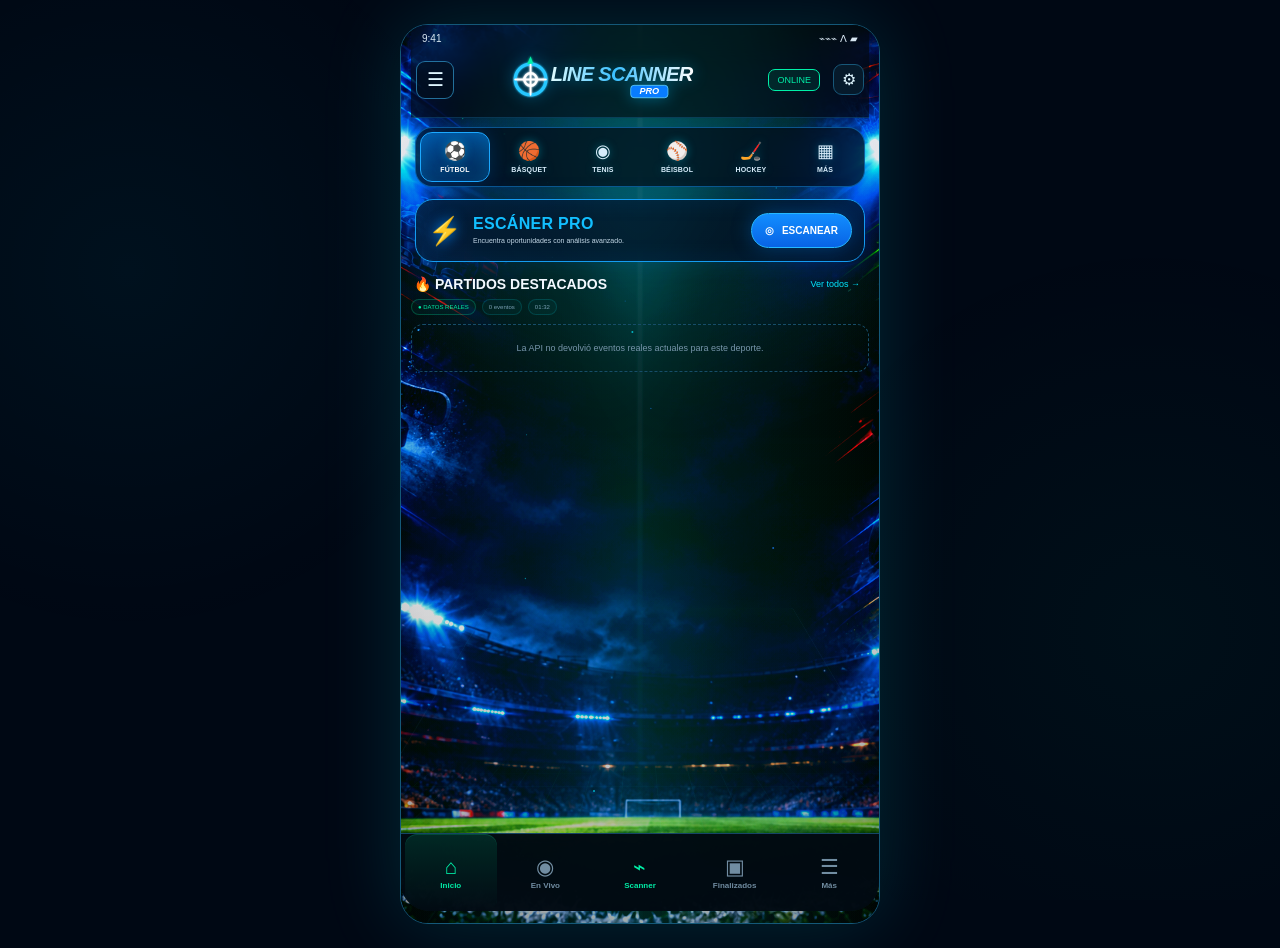
<file: index.html>
<!doctype html>
<html lang="es">
<head>
<meta charset="utf-8">
<meta name="viewport" content="width=device-width,initial-scale=1,viewport-fit=cover">
<meta name="theme-color" content="#03111f">
<meta name="apple-mobile-web-app-capable" content="yes">
<meta name="apple-mobile-web-app-status-bar-style" content="black-translucent">
<meta name="apple-mobile-web-app-title" content="Line Scanner Pro">
<link rel="manifest" href="manifest.webmanifest?v=20261008-1200">
<link rel="icon" href="icon.svg" type="image/svg+xml">
<link rel="apple-touch-icon" href="apple-touch-icon.png">
<title>Line Scanner Pro V47 · Match Intelligence</title>
<style>
:root{
 --bg:#020a16;--bg2:#031426;--panel:#061b2d;--panel2:#08243a;--line:#0b5c86;
 --cyan:#00e7ff;--green:#00f0a8;--blue:#239dff;--purple:#8b5cf6;--red:#ff3158;
 --yellow:#ffd43b;--text:#f3f9ff;--muted:#8da8bd;--shadow:0 0 24px rgba(0,215,255,.12)
}
*{box-sizing:border-box}
html,body{margin:0;min-height:100%;background:#000;color:var(--text);font-family:Inter,-apple-system,BlinkMacSystemFont,"Segoe UI",Roboto,Arial,sans-serif}
body{display:flex;justify-content:center}
button,input,textarea,select{font:inherit}
button{cursor:pointer}
.app{width:min(100%,480px);min-height:100vh;background:
 radial-gradient(circle at 50% -8%,rgba(0,174,255,.22),transparent 30%),
 linear-gradient(180deg,#04172a 0,#020b16 52%,#010711 100%);position:relative;overflow:hidden}
.app:before{content:"";position:fixed;inset:0;pointer-events:none;background:
 radial-gradient(circle at 10% 30%,rgba(0,234,255,.045),transparent 28%),
 radial-gradient(circle at 90% 70%,rgba(0,240,168,.035),transparent 30%)}
.screen{display:none;min-height:100vh;padding:0 10px 86px}
.screen.active{display:block}
.top{position:sticky;top:0;z-index:20;padding:8px 5px 10px;background:rgba(2,10,20,.88);backdrop-filter:blur(18px);border-bottom:1px solid rgba(22,91,128,.35)}
.status{font-size:10px;color:#d8e7f2;display:flex;justify-content:space-between;padding:0 6px 8px}
.brand{display:flex;align-items:center;gap:9px}
.logo{width:37px;height:37px;border:1px solid var(--cyan);border-radius:50%;display:grid;place-items:center;color:var(--green);font-size:22px;box-shadow:0 0 17px rgba(0,234,255,.22)}
.title{font-weight:900;letter-spacing:.35px;font-size:16px}.title span{color:var(--green)}.sub{font-size:9px;color:#8ea9bd;margin-top:1px}
.api-pill{margin-left:auto;font-size:9px;padding:5px 8px;border:1px solid var(--green);border-radius:7px;color:var(--green);background:rgba(0,240,168,.08)}
.icon-btn{margin-left:5px;width:31px;height:31px;border:1px solid #175778;background:#061a2b;color:#dff6ff;border-radius:9px}
.hero{margin:12px 0 10px;padding:14px 14px 12px;border:1px solid #0873a8;border-radius:16px;background:
 linear-gradient(135deg,rgba(0,234,255,.08),rgba(0,240,168,.035)),#05182a;box-shadow:var(--shadow)}
.hero .hero-league{font-size:9px;color:#9db9ca;text-align:center}.hero-teams{display:grid;grid-template-columns:1fr 70px 1fr;align-items:center;gap:6px;margin:9px 0}
.hero-team{text-align:center;font-size:10px;font-weight:800}.hero-team .badge{margin-bottom:5px}.hero-score{text-align:center;font-size:24px;font-weight:950}.live-tag{display:inline-block;margin-top:4px;font-size:8px;padding:4px 8px;border-radius:6px;background:var(--red);color:white;font-weight:900}
.badge-real{position:relative;overflow:hidden}.badge-real .badge-initials{position:absolute;inset:0;display:grid;place-items:center;font-size:10px;font-weight:900;color:#bfeaff;z-index:0}.badge-real img{position:relative;z-index:1;width:78%;height:78%;object-fit:contain;display:block;margin:auto}.badge{width:36px;height:36px;margin:0 auto;border-radius:50%;display:grid;place-items:center;background:linear-gradient(145deg,#123d59,#071726);border:1px solid #17638d;font-size:18px}
.odds{display:grid;grid-template-columns:repeat(3,1fr);gap:6px;margin-top:8px}.odd{background:#082139;border:1px solid #0d4e73;border-radius:7px;padding:6px 4px;text-align:center;font-size:8px}.odd b{display:block;color:white;font-size:10px;margin-top:2px}
.quick{display:grid;grid-template-columns:repeat(4,1fr);gap:7px;margin:9px 0 13px}.quick button{border:1px solid #0d5277;border-radius:12px;background:#061d30;color:#dcefff;padding:8px 3px;font-size:8px}.quick button.active{background:linear-gradient(180deg,#00eaa7,#00bd8a);color:#001d15;border-color:#00f0a8}
#featured>.card:nth-of-type(n+5){display:none}\n#featured>.card:nth-of-type(n+5){display:none}
.section-head{display:flex;align-items:center;justify-content:space-between;margin:12px 3px 7px}.section-head h2{font-size:13px;margin:0}.section-head button{border:0;background:none;color:var(--cyan);font-size:9px}
.card{background:linear-gradient(160deg,#071d30,#041321);border:1px solid #0b5a82;border-radius:14px;padding:10px;margin-bottom:8px;box-shadow:0 8px 22px rgba(0,0,0,.16)}
.match{position:relative}.match .tag{position:absolute;right:9px;top:9px;font-size:7px;color:white;background:var(--red);padding:4px 6px;border-radius:5px;font-weight:900}.match-head{display:flex;justify-content:space-between;align-items:center;gap:8px;margin-bottom:7px}.sport-chip{font-size:8px;color:#8eaabc;font-weight:800}.teams{display:grid;grid-template-columns:1fr 50px 1fr;align-items:center;gap:6px}.team{text-align:center;font-weight:800;font-size:9px}.score{font-size:20px;font-weight:950;text-align:center}.meta{text-align:center;color:#8aa7ba;font-size:8px;margin-top:6px}
.pill-row{display:flex;gap:6px;overflow:auto;padding:10px 2px 8px}.pill{white-space:nowrap;border:1px solid #0d4d70;background:#061a2b;color:#9bb2c2;border-radius:999px;padding:6px 10px;font-size:8px}.pill.active{color:#001a13;background:var(--green);border-color:var(--green);font-weight:900}
.filter-row{display:flex;gap:6px;overflow:auto}.ghost{border:1px solid #1a5878;background:#061a2b;color:#b8cedb;border-radius:9px;padding:8px 10px;font-size:8px}.ghost.active-filter{background:#07314a;color:var(--cyan);border-color:#0aaee0}
.primary{border:1px solid var(--green);background:linear-gradient(90deg,rgba(0,240,168,.18),rgba(0,234,255,.08));color:var(--green);font-weight:900;border-radius:10px;padding:10px 13px}.actions{display:grid;grid-template-columns:1fr 1fr;gap:7px}
.input,.textarea,.select{width:100%;background:#03111f;border:1px solid #145878;border-radius:10px;color:#e8f7ff;padding:10px 11px;outline:none}.textarea{min-height:105px;resize:vertical}
.empty{padding:18px;text-align:center;color:#7695aa;font-size:9px;border:1px dashed #164d69;border-radius:12px}.small{font-size:8px;color:#809eb1}.result{border-left:3px solid var(--cyan);padding-left:9px}.line-chip{display:inline-block;border:1px solid var(--purple);color:#d8c0ff;border-radius:999px;padding:3px 6px;font-size:7px}.win,.status-ok{color:var(--green)}.loss,.status-bad{color:var(--red)}.push,.status-warn{color:var(--yellow)}
.analysis-grid{display:grid;grid-template-columns:repeat(2,1fr);gap:7px}.metric{background:#061b2d;border:1px solid #164b68;border-radius:10px;padding:9px}.metric b{font-size:16px}.metric span{display:block;font-size:7px;color:var(--muted);margin-top:2px}
.table{width:100%;border-collapse:collapse;font-size:8px}.table th,.table td{padding:6px 3px;border-bottom:1px solid #12384f;text-align:left}.pattern-row{display:flex;justify-content:space-between;padding:8px 0;border-bottom:1px solid rgba(255,255,255,.05);font-size:9px}
.form-title{font-size:12px;font-weight:900;margin:0 0 8px}.settings-row{display:flex;align-items:center;justify-content:space-between;padding:9px 0;border-bottom:1px solid rgba(255,255,255,.06);font-size:9px}.switch{width:35px;height:19px;border-radius:99px;background:#153449;position:relative}.switch:after{content:"";position:absolute;width:15px;height:15px;top:2px;right:2px;border-radius:50%;background:var(--green)}
.test-list{display:grid;gap:5px}.test{padding:8px 9px;border-radius:9px;background:#061a2b;border:1px solid #12415a;font-size:8px;display:flex;justify-content:space-between}
.bottom{position:fixed;bottom:0;z-index:40;width:min(100%,480px);height:68px;background:rgba(2,10,18,.96);border-top:1px solid #164566;backdrop-filter:blur(18px);display:grid;grid-template-columns:repeat(5,1fr);padding-bottom:env(safe-area-inset-bottom)}.nav{border:0;background:none;color:#718da2;display:flex;flex-direction:column;align-items:center;justify-content:center;gap:3px;font-size:7px}.nav span{font-size:18px}.nav.active{color:var(--green)}
.toast{position:fixed;left:50%;bottom:76px;transform:translateX(-50%);z-index:80;width:min(90%,420px);background:#062139;border:1px solid var(--cyan);color:#eaf9ff;border-radius:10px;padding:10px;font-size:9px;text-align:center;display:none}.toast.show{display:block}
.modal{position:fixed;inset:0;background:rgba(0,0,0,.68);z-index:70;display:none;align-items:flex-end}.modal.show{display:flex}.sheet{width:min(100%,480px);max-height:85vh;overflow:auto;background:#041321;border:1px solid #1a5574;border-radius:20px 20px 0 0;padding:15px}
.focus-head{padding:12px;border:1px solid rgba(0,255,210,.18);border-radius:13px;background:linear-gradient(135deg,rgba(0,255,210,.07),rgba(70,90,255,.06));margin-bottom:8px}.focus-head h2{margin:4px 0;font-size:14px}.focus-head p{margin:0;color:var(--muted);font-size:8px;line-height:1.4}
@media(min-width:700px){.app{margin:24px 0;min-height:900px;height:calc(100vh - 48px);max-height:940px;border:1px solid #145878;border-radius:28px;box-shadow:0 0 80px rgba(0,234,255,.15)}.bottom{position:absolute;border-radius:0 0 28px 28px}.screen{min-height:100%;overflow:auto}}

/* ===== V34 ULTRA VISUAL ENGINE ===== */
.app{isolation:isolate;background:transparent!important}
.app>*:not(.arena-bg):not(.goal-flash){position:relative;z-index:5}
.arena-bg{position:absolute!important;z-index:0!important;inset:0;overflow:hidden;pointer-events:none;background:#020712}
.arena-bg:before{content:"";position:absolute;inset:0;background:
 radial-gradient(circle at 50% 22%,rgba(0,231,255,.17),transparent 25%),
 radial-gradient(circle at 15% 70%,rgba(0,240,168,.09),transparent 28%),
 radial-gradient(circle at 88% 65%,rgba(105,80,255,.10),transparent 28%),
 linear-gradient(180deg,rgba(0,4,12,.12),rgba(0,4,12,.72));z-index:4}
.arena-bg:after{content:"";position:absolute;inset:0;background:repeating-linear-gradient(0deg,transparent 0 3px,rgba(255,255,255,.014) 4px),linear-gradient(90deg,transparent,rgba(0,231,255,.035),transparent);mix-blend-mode:screen;animation:scanMove 7s linear infinite;z-index:7}
.arena-light{position:absolute;width:55%;height:55%;top:-14%;filter:blur(30px);opacity:.18;transform-origin:50% 100%;background:linear-gradient(180deg,transparent,rgba(0,231,255,.55),transparent);z-index:2}
.arena-light-a{left:-8%;transform:rotate(20deg);animation:beamA 7s ease-in-out infinite}
.arena-light-b{right:-8%;transform:rotate(-20deg);animation:beamB 9s ease-in-out infinite}
.arena-grid{position:absolute;left:-25%;right:-25%;bottom:-14%;height:50%;opacity:.16;transform:perspective(420px) rotateX(62deg);background-image:linear-gradient(rgba(0,231,255,.55) 1px,transparent 1px),linear-gradient(90deg,rgba(0,231,255,.55) 1px,transparent 1px);background-size:42px 42px;mask-image:linear-gradient(transparent,#000 25%,#000)}
.arena-sport-art{position:absolute;inset:0;z-index:3;opacity:.52}
.arena-scanline{position:absolute;left:0;right:0;height:2px;top:-5%;background:linear-gradient(90deg,transparent,#00f0a8,#00e7ff,transparent);box-shadow:0 0 18px #00e7ff;animation:scanline 5.5s linear infinite;z-index:8}
.arena-particles,.arena-particles:before,.arena-particles:after{position:absolute;content:"";width:3px;height:3px;border-radius:50%;background:#00e7ff;box-shadow:15vw 18vh #00f0a8,35vw 42vh #00e7ff,72vw 25vh #8b5cf6,88vw 62vh #00f0a8,20vw 78vh #239dff,58vw 86vh #00e7ff,92vw 14vh #fff;animation:floatParticles 10s linear infinite;opacity:.7;z-index:6}
.arena-particles:before{transform:translate(-11px,17px) scale(.7);animation-delay:-3s}.arena-particles:after{transform:translate(19px,-12px) scale(.55);animation-delay:-7s}

/* Sport-specific arenas */
.arena-football .arena-sport-art{background:
 radial-gradient(ellipse at 50% 75%,rgba(0,170,90,.38) 0 15%,transparent 16%),
 linear-gradient(90deg,transparent 48%,rgba(255,255,255,.16) 49% 51%,transparent 52%),
 linear-gradient(0deg,rgba(10,95,52,.50),rgba(2,28,23,.05) 56%,transparent);
}
.arena-football .arena-sport-art:before{content:"";position:absolute;left:9%;right:9%;bottom:3%;height:34%;border:2px solid rgba(135,255,210,.22);border-radius:4px;box-shadow:inset 0 0 35px rgba(0,240,168,.10);transform:perspective(450px) rotateX(55deg)}
.arena-football .arena-sport-art:after{content:"";position:absolute;left:7%;right:7%;top:14%;height:18%;background:radial-gradient(ellipse,rgba(255,255,255,.18),transparent 58%);filter:blur(13px);animation:stadiumPulse 4s ease-in-out infinite}

.arena-basketball .arena-sport-art{background:
 radial-gradient(circle at 50% 67%,transparent 0 15%,rgba(255,255,255,.20) 15.3% 15.7%,transparent 16%),
 linear-gradient(90deg,transparent 48.8%,rgba(255,255,255,.22) 49% 51%,transparent 51.2%),
 linear-gradient(180deg,transparent 53%,rgba(188,95,36,.36) 54%,rgba(95,48,25,.48) 83%,transparent 84%);
}
.arena-basketball .arena-sport-art:before{content:"";position:absolute;left:35%;top:17%;width:30%;height:22%;border:2px solid rgba(255,255,255,.28);border-radius:2px;box-shadow:0 0 28px rgba(255,100,40,.12)}
.arena-basketball .arena-sport-art:after{content:"";position:absolute;right:6%;top:20%;width:15%;height:15%;border:4px solid rgba(255,100,45,.5);border-bottom:0;border-radius:50% 50% 0 0;box-shadow:0 0 20px rgba(255,80,20,.28)}

.arena-tennis .arena-sport-art{background:
 linear-gradient(90deg,transparent 49.4%,rgba(255,255,255,.28) 49.6% 50.4%,transparent 50.6%),
 linear-gradient(180deg,transparent 30%,rgba(60,180,255,.23) 31% 74%,transparent 75%)}
.arena-tennis .arena-sport-art:before{content:"";position:absolute;left:12%;right:12%;bottom:6%;height:50%;border:2px solid rgba(125,220,255,.25);transform:perspective(420px) rotateX(58deg)}
.arena-baseball .arena-sport-art{background:radial-gradient(ellipse at 50% 78%,rgba(93,160,65,.45),transparent 27%),linear-gradient(180deg,transparent 57%,rgba(26,70,40,.55))}
.arena-baseball .arena-sport-art:before{content:"";position:absolute;left:24%;bottom:8%;width:52%;height:42%;border:2px solid rgba(255,255,255,.18);clip-path:polygon(50% 0,100% 50%,50% 100%,0 50%)}
.arena-hockey .arena-sport-art{background:linear-gradient(180deg,transparent 45%,rgba(120,220,255,.20) 46% 78%,rgba(205,240,255,.25) 79%,transparent 80%)}
.arena-hockey .arena-sport-art:before{content:"";position:absolute;left:8%;right:8%;bottom:9%;height:40%;border:3px solid rgba(210,245,255,.25);border-radius:18px}
.arena-f1 .arena-sport-art{background:linear-gradient(155deg,transparent 38%,rgba(255,255,255,.12) 39% 43%,transparent 44%),linear-gradient(25deg,transparent 50%,rgba(255,40,80,.12) 51% 54%,transparent 55%)}
.arena-f1 .arena-sport-art:before{content:"";position:absolute;left:7%;right:7%;bottom:5%;height:34%;border:7px solid rgba(30,30,40,.65);border-radius:50%;transform:skewX(-18deg);box-shadow:0 0 0 2px rgba(255,255,255,.12)}

.visual-title{display:flex;align-items:end;justify-content:space-between;margin:15px 4px 7px}.visual-title span{font-size:10px;font-weight:950;letter-spacing:.7px;color:#dffcff}.visual-title small{font-size:7px;color:#6f91a7}
.arena-controls{display:flex;gap:6px;overflow:auto;padding:2px 0 7px;scrollbar-width:none}.arena-controls::-webkit-scrollbar{display:none}
.arena-btn{min-width:58px;height:50px;border:1px solid rgba(0,231,255,.20);background:rgba(3,18,31,.74);color:#aac5d5;border-radius:12px;display:flex;flex-direction:column;align-items:center;justify-content:center;gap:2px;font-size:17px;box-shadow:inset 0 0 18px rgba(0,231,255,.025);transition:.25s transform,.25s border,.25s box-shadow}
.arena-btn span{font-size:7px}.arena-btn.active{border-color:#00f0a8;color:#fff;background:linear-gradient(180deg,rgba(0,240,168,.18),rgba(0,231,255,.06));box-shadow:0 0 18px rgba(0,240,168,.18);transform:translateY(-2px)}
.arena-caption{display:flex;align-items:center;gap:7px;padding:7px 9px;margin:0 0 10px;border-left:2px solid #00f0a8;background:linear-gradient(90deg,rgba(0,240,168,.08),transparent);border-radius:0 8px 8px 0}
.arena-caption b{font-size:8px;color:#eafffa}.arena-caption span{font-size:7px;color:#7997aa;flex:1}.arena-caption i{font-size:6px;color:#00f0a8;font-style:normal;letter-spacing:.5px}

/* Richer cards and real team shields */
.match{overflow:hidden;background:linear-gradient(145deg,rgba(5,27,45,.91),rgba(2,12,23,.88));border-color:rgba(0,180,235,.38);box-shadow:0 12px 30px rgba(0,0,0,.30),inset 0 0 24px rgba(0,231,255,.025)}
.match:before{content:"";position:absolute;inset:-1px;border-radius:14px;padding:1px;background:linear-gradient(110deg,transparent 10%,rgba(0,231,255,.55),transparent 38%,rgba(0,240,168,.40),transparent 72%);-webkit-mask:linear-gradient(#000 0 0) content-box,linear-gradient(#000 0 0);-webkit-mask-composite:xor;mask-composite:exclude;opacity:.7;animation:borderSweep 5s linear infinite}
.match-energy{position:absolute;inset:auto -10% -65% -10%;height:100%;background:radial-gradient(ellipse,rgba(0,231,255,.10),transparent 65%);animation:energyPulse 3s ease-in-out infinite;pointer-events:none}
.teams{position:relative;z-index:2}.team strong{display:block;margin-top:4px;font-size:9px}.team-shield{height:48px;display:grid;place-items:center}
.badge{position:relative;width:40px;height:40px;overflow:hidden;border-radius:12px;display:grid;place-items:center;background:linear-gradient(145deg,#102f49,#061321);border:1px solid rgba(0,231,255,.40);box-shadow:0 0 16px rgba(0,231,255,.10)}
.badge-real{position:relative!important;background:linear-gradient(145deg,#0d2a43,#061321)!important}.badge-real img{position:relative;z-index:2;width:34px;height:34px;object-fit:contain;filter:drop-shadow(0 3px 5px rgba(0,0,0,.45))}.badge-initials{position:absolute;inset:0;display:grid;place-items:center;color:#dff7ff;font-size:9px;font-weight:950;letter-spacing:-.5px;text-shadow:0 1px 4px #000;z-index:1}
.badge-generated{background:linear-gradient(145deg,hsl(var(--team-h) 70% 45%),hsl(var(--team-h2) 70% 28%));border-color:rgba(255,255,255,.32);clip-path:polygon(50% 0,91% 17%,86% 73%,50% 100%,14% 73%,9% 17%);border-radius:4px}
.badge-generated .shield-shape{position:absolute;inset:2px;border:1px solid rgba(255,255,255,.35);clip-path:inherit}.badge-generated b{font-size:10px;color:#fff;text-shadow:0 2px 5px #000;z-index:2}
.score-zone{position:relative;text-align:center}.score{font-size:22px;text-shadow:0 0 14px rgba(0,231,255,.25)}
.live-dot{display:inline-block;margin-top:3px;font-size:6px;color:#fff;background:#ff3158;border-radius:999px;padding:3px 6px;box-shadow:0 0 12px rgba(255,49,88,.4);animation:liveBlink 1.2s infinite}
.score-goal .score{animation:scoreShock .8s ease-out 1;color:#fff;text-shadow:0 0 10px #fff,0 0 28px #00e7ff}
.score-goal .match-energy{background:radial-gradient(ellipse,rgba(0,240,168,.30),transparent 60%);animation:goalEnergy 1.4s ease-out 1}
.score-goal{animation:cardGoal 1.4s ease-out 1}
.goal-flash{position:fixed;left:50%;top:36%;transform:translate(-50%,-50%) scale(.75);z-index:100!important;display:none;pointer-events:none;text-align:center;padding:16px 25px;border:1px solid #00f0a8;border-radius:20px;background:radial-gradient(circle,rgba(0,240,168,.24),rgba(1,11,20,.94) 65%);box-shadow:0 0 25px rgba(0,240,168,.45),0 0 90px rgba(0,231,255,.20)}
.goal-flash.show{display:block;animation:goalFlash 2.5s cubic-bezier(.18,.8,.24,1)}
.goal-flash span{display:block;font-size:30px;filter:drop-shadow(0 0 12px #00e7ff)}.goal-flash b{display:block;font-size:26px;letter-spacing:2px;color:#fff;text-shadow:0 0 10px #00f0a8,0 0 30px #00e7ff}.goal-flash small{display:block;color:#9deedd;font-size:7px;margin-top:4px}
@keyframes scanMove{from{transform:translateX(-10%)}to{transform:translateX(10%)}}@keyframes beamA{0%,100%{transform:rotate(18deg) translateY(0)}50%{transform:rotate(28deg) translateY(8%)}}@keyframes beamB{0%,100%{transform:rotate(-18deg)}50%{transform:rotate(-30deg) translateY(6%)}}@keyframes scanline{from{top:-5%}to{top:105%}}@keyframes floatParticles{0%{transform:translateY(15vh)}100%{transform:translateY(-110vh)}}@keyframes stadiumPulse{0%,100%{opacity:.25}50%{opacity:.65}}@keyframes borderSweep{0%{filter:hue-rotate(0deg)}100%{filter:hue-rotate(360deg)}}@keyframes energyPulse{0%,100%{transform:scale(.92);opacity:.45}50%{transform:scale(1.05);opacity:.9}}@keyframes liveBlink{0%,100%{opacity:1}50%{opacity:.45}}@keyframes scoreShock{0%{transform:scale(1)}35%{transform:scale(1.28);filter:brightness(1.8)}100%{transform:scale(1)}}@keyframes goalEnergy{0%{transform:scale(.7);opacity:1}100%{transform:scale(1.4);opacity:0}}@keyframes cardGoal{0%,100%{box-shadow:0 12px 30px rgba(0,0,0,.3),0 0 0 rgba(0,240,168,0)}35%{box-shadow:0 0 28px rgba(0,240,168,.65),0 0 70px rgba(0,231,255,.25)}70%{box-shadow:0 0 12px rgba(0,231,255,.35)}}@keyframes goalFlash{0%{opacity:0;transform:translate(-50%,-50%) scale(.55);filter:brightness(.8)}15%{opacity:1;transform:translate(-50%,-50%) scale(1.08);filter:brightness(1.6)}35%{transform:translate(-50%,-50%) scale(1)}85%{opacity:1}100%{opacity:0;transform:translate(-50%,-60%) scale(1.18)}}@keyframes subtleGlow{0%,100%{opacity:.55}50%{opacity:1}}
@media(prefers-reduced-motion:reduce){*,*:before,*:after{animation-duration:.001ms!important;animation-iteration-count:1!important;scroll-behavior:auto!important}}

/* ===== V35 ELECTRIC STADIUM + SCANNER PRO ===== */
body{background:#000814}
.arena-bg{background:
 radial-gradient(circle at 50% 10%,rgba(0,231,255,.20),transparent 25%),
 radial-gradient(circle at 8% 40%,rgba(0,240,168,.13),transparent 28%),
 radial-gradient(circle at 92% 35%,rgba(45,100,255,.16),transparent 30%),
 linear-gradient(180deg,#031326 0%,#020914 58%,#01040b 100%)!important}
.arena-bg:before{background:
 repeating-radial-gradient(ellipse at 50% 100%,transparent 0 5%,rgba(0,231,255,.025) 5.2% 5.35%,transparent 5.6%),
 radial-gradient(circle at 50% 18%,rgba(255,255,255,.10),transparent 18%),
 linear-gradient(180deg,transparent 0 38%,rgba(0,5,15,.28) 65%,rgba(0,2,8,.86) 100%)}
.arena-bg:after{background:linear-gradient(90deg,transparent,rgba(0,231,255,.10),transparent);animation:skySweep 3.8s ease-in-out infinite}
.arena-light{opacity:.30;filter:blur(24px);mix-blend-mode:screen}
.arena-light-a{animation:beamA 4.4s ease-in-out infinite}
.arena-light-b{animation:beamB 5.1s ease-in-out infinite}
.arena-grid{opacity:.22;animation:gridPulse 4s ease-in-out infinite}
.arena-sport-art{filter:saturate(1.35) contrast(1.12)}
.arena-sport-art:after{animation:stadiumPulse 2.8s ease-in-out infinite}
.arena-particles,.arena-particles:before,.arena-particles:after{width:2px;height:2px;box-shadow:8vw 12vh #00f0a8,18vw 34vh #00e7ff,29vw 58vh #1c7dff,43vw 23vh #00e7ff,55vw 47vh #7c5cff,67vw 18vh #00f0a8,79vw 70vh #00e7ff,92vw 40vh #fff,15vw 85vh #00e7ff,88vw 88vh #00f0a8;animation:floatParticles 6.5s linear infinite}
.arena-football .arena-sport-art{background:
 radial-gradient(ellipse at 50% 75%,rgba(0,210,120,.50) 0 17%,transparent 18%),
 linear-gradient(90deg,transparent 48.8%,rgba(255,255,255,.22) 49.5% 50.5%,transparent 51.2%),
 linear-gradient(0deg,rgba(10,125,65,.60),rgba(2,36,25,.12) 60%,transparent)}
.arena-basketball .arena-sport-art{background:
 radial-gradient(circle at 50% 72%,transparent 0 15%,rgba(255,255,255,.28) 15.3% 15.8%,transparent 16%),
 linear-gradient(90deg,transparent 48.8%,rgba(255,255,255,.25) 49% 51%,transparent 51.2%),
 linear-gradient(180deg,transparent 50%,rgba(205,90,25,.52) 51%,rgba(80,40,20,.55) 86%,transparent 87%)}
.arena-tennis .arena-sport-art{background:linear-gradient(90deg,transparent 49.4%,rgba(255,255,255,.35) 49.7% 50.3%,transparent 50.6%),linear-gradient(180deg,transparent 28%,rgba(20,130,255,.35) 29% 76%,transparent 77%)}
.electric-layer{position:fixed;inset:0;z-index:99;pointer-events:none;opacity:0}
.electric-layer.flash{opacity:1;animation:electricScreen .95s ease-out 1}
.electric-layer:before{content:"";position:absolute;inset:0;background:radial-gradient(circle at 50% 50%,rgba(0,231,255,.24),transparent 48%),rgba(0,80,255,.035);animation:electricGlow .95s ease-out}
.electric-bolt{position:absolute;width:9px;height:115%;top:-8%;background:linear-gradient(90deg,transparent 0 25%,#fff 31% 38%,#00e7ff 42% 55%,#239dff 62%,transparent 72%);filter:drop-shadow(0 0 6px #00e7ff) drop-shadow(0 0 22px #0077ff);clip-path:polygon(43% 0,65% 0,52% 34%,73% 34%,28% 69%,43% 69%,22% 100%,31% 63%,8% 63%,45% 29%,28% 29%);opacity:.95}
.bolt-a{left:10%;transform:rotate(-8deg)}.bolt-b{right:9%;transform:rotate(7deg)}.bolt-c{left:42%;transform:scale(.65) rotate(-3deg);opacity:.65}.bolt-d{right:35%;transform:scale(.52) rotate(5deg);opacity:.55}
.electric-burst{position:absolute;left:50%;top:50%;width:6px;height:6px;border-radius:50%;background:#fff;box-shadow:0 0 20px 8px #00e7ff,0 0 70px 20px #0077ff,0 0 140px 55px rgba(0,231,255,.35);animation:burst .95s ease-out}
.scanner-screen{padding-bottom:95px}
.scanner-logo{width:29px;height:29px;border:1px solid #00f0a8;border-radius:10px;display:grid;place-items:center;color:#00f0a8;font-size:20px;box-shadow:0 0 16px rgba(0,240,168,.25);background:rgba(0,240,168,.06)}
.scanner-live-pill{color:#00f0a8!important;border-color:rgba(0,240,168,.38)!important;box-shadow:0 0 14px rgba(0,240,168,.12)}
.scanner-hero{display:flex;gap:13px;align-items:center;margin:6px 0 10px;padding:14px;border:1px solid rgba(0,231,255,.25);border-radius:18px;background:linear-gradient(135deg,rgba(0,231,255,.10),rgba(0,240,168,.04),rgba(8,20,42,.72));box-shadow:inset 0 0 28px rgba(0,231,255,.05),0 12px 35px rgba(0,0,0,.25);overflow:hidden;position:relative}
.scanner-hero:after{content:"";position:absolute;inset:0;background:linear-gradient(100deg,transparent,rgba(0,231,255,.08),transparent);transform:translateX(-100%);animation:scannerSweep 3.5s infinite}
.scanner-hero>b,.scanner-hero strong,.scanner-hero small{display:block}.scanner-hero b{font-size:8px;color:#00f0a8;letter-spacing:1.5px}.scanner-hero strong{font-size:15px;margin:2px 0}.scanner-hero small{font-size:7px;color:#8aa6b8;line-height:1.45;max-width:220px}
.scanner-radar{width:72px;height:72px;flex:0 0 72px;border:1px solid rgba(0,231,255,.32);border-radius:50%;position:relative;display:grid;place-items:center;overflow:hidden;background:radial-gradient(circle,rgba(0,240,168,.12),transparent 65%)}
.scanner-radar>span{font-size:29px;color:#00f0a8;text-shadow:0 0 14px #00f0a8}.radar-ring{position:absolute;border:1px solid rgba(0,231,255,.25);border-radius:50%}.r1{inset:12px}.r2{inset:25px}.radar-sweep{position:absolute;left:50%;top:50%;width:50%;height:1px;transform-origin:0 50%;background:linear-gradient(90deg,#00f0a8,transparent);animation:radarSpin 1.8s linear infinite;box-shadow:0 0 8px #00f0a8}
.scanner-metrics{display:grid;grid-template-columns:repeat(4,1fr);gap:6px;margin:0 0 10px}.scanner-metrics>div{padding:8px 4px;text-align:center;border:1px solid rgba(0,231,255,.16);border-radius:11px;background:rgba(3,18,31,.72)}.scanner-metrics b{display:block;color:#fff;font-size:14px}.scanner-metrics span{display:block;color:#6f8fa5;font-size:6px;letter-spacing:.4px;margin-top:2px}
.scanner-input-card{border-color:rgba(0,240,168,.28);box-shadow:0 0 28px rgba(0,240,168,.05)}
.scanner-card-head{display:flex;justify-content:space-between;gap:8px}.scanner-status{font-size:6px;color:#00f0a8;border:1px solid rgba(0,240,168,.28);border-radius:999px;padding:4px 7px;height:max-content;background:rgba(0,240,168,.06)}
.market-strip{display:flex;gap:5px;overflow:auto;margin:9px 0;scrollbar-width:none}.market-strip span{white-space:nowrap;font-size:6px;color:#86b7c8;border:1px solid rgba(0,231,255,.18);padding:4px 6px;border-radius:999px;background:rgba(0,231,255,.035)}
.scanner-examples{display:flex;gap:5px;overflow:auto;margin:7px 0;scrollbar-width:none}.scanner-examples button{white-space:nowrap;border:1px solid rgba(0,231,255,.14);background:rgba(0,231,255,.035);color:#8bb3c5;border-radius:8px;font-size:6px;padding:6px}.scan-main-btn{box-shadow:0 0 22px rgba(0,240,168,.16)}
.scanner-footnote{display:flex;justify-content:space-between;gap:4px;margin-top:8px;color:#64869a;font-size:6px}.scanner-footnote span:first-child{color:#7de7c5}
.scanner-nav{color:#00f0a8!important}.bottom{overflow-x:auto;justify-content:flex-start}.bottom .nav{min-width:58px;flex:0 0 58px}
.match .badge-real{background:rgba(255,255,255,.96);border-color:rgba(255,255,255,.35)}
.badge-real img{width:35px;height:35px;object-fit:contain}
@keyframes skySweep{0%,100%{transform:translateX(-12%);opacity:.4}50%{transform:translateX(12%);opacity:1}}
@keyframes gridPulse{0%,100%{opacity:.14}50%{opacity:.32}}
@keyframes scannerSweep{0%{transform:translateX(-110%)}55%,100%{transform:translateX(110%)}}
@keyframes radarSpin{to{transform:rotate(360deg)}}
@keyframes electricScreen{0%{opacity:0}7%{opacity:1}15%{opacity:.2}23%{opacity:1}36%{opacity:.3}52%{opacity:.85}100%{opacity:0}}
@keyframes electricGlow{0%{opacity:0}15%{opacity:1}100%{opacity:0}}
@keyframes burst{0%{transform:scale(.3);opacity:1}100%{transform:scale(28);opacity:0}}
@media(max-width:370px){.scanner-hero{padding:10px}.scanner-radar{width:60px;height:60px;flex-basis:60px}.scanner-hero strong{font-size:13px}}

/* ===== V36 NAVIGATION + REALTIME ===== */
.screen{padding-bottom:92px;min-height:calc(100vh - 92px);box-sizing:border-box}
.bottom{height:78px;width:min(100%,480px);grid-template-columns:repeat(5,1fr);padding:0 4px env(safe-area-inset-bottom);box-sizing:border-box;gap:3px}
.bottom .nav{min-width:0;width:100%;flex:1;height:100%;font-size:9px;gap:4px;border-radius:12px}
.bottom .nav span{font-size:21px;line-height:1}
.bottom .nav b{font-size:8px;font-weight:800}
.bottom .nav.active{background:linear-gradient(180deg,rgba(0,240,168,.13),transparent);box-shadow:inset 0 1px 0 rgba(0,240,168,.16)}
.back-btn{font-size:23px!important;line-height:1}
.more-menu-card{border-color:rgba(0,231,255,.25)}
.final-range-row .pill,.scanner-range-row .pill{cursor:pointer}
.real-state{display:inline-flex;align-items:center;gap:5px;margin-top:5px;padding:3px 6px;border-radius:999px;font-size:6px;font-weight:900;border:1px solid rgba(0,231,255,.22);color:#9fc4d5;background:rgba(0,231,255,.04)}
.real-state.live{color:#fff;border-color:rgba(255,49,88,.5);background:rgba(255,49,88,.12);box-shadow:0 0 12px rgba(255,49,88,.15)}
.real-state.final{color:#00f0a8;border-color:rgba(0,240,168,.35);background:rgba(0,240,168,.06)}
.real-state.pending{color:#ffd75e}
.state-dot{width:5px;height:5px;border-radius:50%;background:currentColor;box-shadow:0 0 8px currentColor}
.realtime-line{display:flex;justify-content:center;align-items:center;gap:5px;flex-wrap:wrap}
.refresh-real{color:#00e7ff!important;border-color:rgba(0,231,255,.3)!important}
.loading-ring{display:inline-block;width:11px;height:11px;border:2px solid rgba(0,231,255,.2);border-top-color:#00e7ff;border-radius:50%;animation:radarSpin .8s linear infinite;vertical-align:-2px}
@media(max-width:370px){.bottom{height:74px}.bottom .nav span{font-size:19px}.bottom .nav b{font-size:7px}}

/* ===== V37 HOME REAL DATA ===== */
.home-real-head{display:flex;align-items:center;justify-content:space-between;gap:10px;padding:12px 2px 8px}
.home-real-head .ey{font-size:7px;color:#00f0a8;letter-spacing:1.4px;font-weight:900}
.home-real-head h2{font-size:16px;margin:3px 0}
.home-real-head p{font-size:7px;color:#7695a7;line-height:1.4;margin:0;max-width:230px}
.home-real-meta{display:flex;gap:6px;flex-wrap:wrap;margin:0 0 9px}
.home-real-meta span{font-size:6px;color:#79a0b4;border:1px solid rgba(0,231,255,.15);background:rgba(0,231,255,.035);border-radius:999px;padding:4px 6px}
.home-real-meta span:first-child{color:#00f0a8;border-color:rgba(0,240,168,.25)}
.home-loading{display:flex;gap:10px;align-items:center;margin:12px 0;padding:15px;border:1px solid rgba(0,231,255,.18);border-radius:16px;background:rgba(0,231,255,.035)}
.home-loading b{display:block;font-size:10px}.home-loading small{display:block;color:#7695a7;font-size:7px;margin-top:3px}
.home-demo-warning{margin:7px 0 10px;padding:10px;border:1px solid rgba(255,215,94,.25);border-radius:12px;background:rgba(255,215,94,.045);color:#d6b95d;font-size:7px;line-height:1.45}

.scanner-auto-bar{display:flex;gap:6px;overflow:auto;padding:2px 0 8px;scrollbar-width:none}.scanner-auto-bar .pill{white-space:nowrap}.scanner-engine-card{border-color:rgba(0,231,255,.25);background:linear-gradient(135deg,rgba(0,231,255,.07),rgba(0,240,168,.035),rgba(5,16,30,.82))}.engine-grid{display:grid;grid-template-columns:repeat(2,1fr);gap:7px;margin-top:9px}.engine-cell{padding:8px;border-radius:11px;background:rgba(255,255,255,.025);border:1px solid rgba(255,255,255,.06)}.engine-cell b{display:block;font-size:9px}.engine-cell span{display:block;margin-top:3px;color:#7e9caf;font-size:7px;line-height:1.35}.decision-card{border-color:rgba(0,240,168,.35);box-shadow:0 0 24px rgba(0,240,168,.07)}.decision-pick{font-size:18px;font-weight:900;color:#00f0a8;text-shadow:0 0 14px rgba(0,240,168,.25)}.decision-reason{font-size:8px;color:#a9c4d1;line-height:1.5;margin-top:7px}.reason-list{display:grid;gap:5px;margin-top:8px}.reason-list div{padding:7px 8px;border-left:2px solid rgba(0,231,255,.55);background:rgba(0,231,255,.025);font-size:7px;color:#91adbc}.confidence-meter{height:5px;background:#07131f;border-radius:999px;overflow:hidden;margin-top:6px}.confidence-meter i{display:block;height:100%;background:linear-gradient(90deg,#00e7ff,#00f0a8);border-radius:999px}.scanner-status-filter{margin-top:3px}.learning-badge{color:#c8f8ed!important;border-color:rgba(0,240,168,.3)!important}.void{color:#d9b7ff!important;border-color:rgba(170,100,255,.3)!important}.scan-state-live{color:#00f0a8}.scan-state-upcoming{color:#00e7ff}.scan-state-finished{color:#9ab0bd}.scan-state-void{color:#d5b3ff}

/* ===== V40 SCANNER PRO ENGINE ===== */
.scanner-v40-badge{font-size:6px!important;color:#00f0a8!important;border-color:rgba(0,240,168,.34)!important;background:rgba(0,240,168,.05)}
.scanner-filter-wrap{display:grid;gap:6px;margin-bottom:9px}
.scanner-filter-label{font-size:6px;color:#66899d;letter-spacing:.7px;text-transform:uppercase}
.scanner-filter-row{display:flex;gap:5px;overflow:auto;scrollbar-width:none}
.scanner-filter-row::-webkit-scrollbar{display:none}
.scanner-filter-row .pill{font-size:7px;padding:6px 9px}
.scanner-filter-row .pill.active{box-shadow:0 0 13px rgba(0,240,168,.13)}
.scanner-auto-summary{display:grid;grid-template-columns:repeat(3,1fr);gap:6px;margin:8px 0}
.scanner-auto-summary .metric{padding:7px;text-align:center}
.scanner-auto-summary .metric b{font-size:12px}
.scanner-auto-summary .metric span{font-size:6px}
.scanner-signal-grid{display:grid;grid-template-columns:repeat(2,1fr);gap:6px;margin-top:8px}
.scanner-signal{padding:7px 8px;border:1px solid rgba(0,231,255,.13);border-radius:9px;background:rgba(0,231,255,.025)}
.scanner-signal b{display:block;font-size:7px}
.scanner-signal span{display:block;font-size:6px;color:#7d9bac;margin-top:2px;line-height:1.35}
.scanner-signal.ok{border-color:rgba(0,240,168,.28)}
.scanner-signal.warn{border-color:rgba(255,212,59,.25)}
.scanner-signal.bad{border-color:rgba(255,49,88,.28)}
.scanner-decision-meta{display:flex;flex-wrap:wrap;gap:5px;margin-top:7px}
.scanner-decision-meta span{font-size:6px;padding:4px 6px;border-radius:999px;border:1px solid rgba(0,231,255,.17);color:#88a9ba;background:rgba(0,231,255,.025)}
.scanner-decision-meta .green{color:#00f0a8;border-color:rgba(0,240,168,.25)}
.scanner-decision-meta .yellow{color:#ffd43b;border-color:rgba(255,212,59,.25)}
.scanner-no-bet{border-color:rgba(255,212,59,.34)!important;box-shadow:0 0 22px rgba(255,212,59,.05)}
.scanner-pattern-card{border-color:rgba(139,92,246,.28)}
.scanner-pattern{display:grid;grid-template-columns:1fr auto;gap:5px;padding:8px 0;border-bottom:1px solid rgba(255,255,255,.05)}
.scanner-pattern:last-child{border-bottom:0}
.scanner-pattern b{font-size:7px}
.scanner-pattern span{font-size:6px;color:#7898aa;line-height:1.35}
.scanner-pattern strong{font-size:8px;color:#00f0a8}
.scanner-history-note{font-size:6px;color:#6e8d9e;line-height:1.45;margin-top:7px}


/* ===== V41 FEATURED SCALE + SPORT CINEMATIC BACKGROUNDS ===== */
/* Compacta los equipos destacados sin perder protagonismo del marcador. */
.hero{padding:12px 11px 11px!important}
.hero-teams{grid-template-columns:1fr 60px 1fr!important;gap:4px!important;margin:7px 0!important}
.hero-team{font-size:9px!important;line-height:1.15!important}
.hero-team .badge{width:30px!important;height:30px!important;margin-bottom:4px!important}
.hero-team .badge b{font-size:8px!important}
.hero-score{font-size:21px!important}
.hero .live-tag{font-size:7px!important;padding:3px 7px!important}
.hero .odds{margin-top:6px!important}
.team-shield{height:41px!important}
.match .badge{width:34px!important;height:34px!important;border-radius:10px!important}
.match .badge-real img{width:29px!important;height:29px!important}.match .badge-initials{font-size:7px!important}
.match .badge-generated b{font-size:9px!important}
.team strong{font-size:8px!important;line-height:1.2!important}
.teams{grid-template-columns:1fr 48px 1fr!important;gap:4px!important}
.score{font-size:19px!important}

/* Motor visual: cada deporte obtiene una escena distinta, siempre detrás de las tarjetas. */
.arena-bg{background:#010711!important}
.arena-bg:before{z-index:4!important;backdrop-filter:saturate(1.15);}
.arena-sport-art{opacity:.88!important;filter:saturate(1.45) contrast(1.15)!important;mix-blend-mode:screen;}
.arena-sport-art:before,.arena-sport-art:after{pointer-events:none}

/* FÚTBOL — césped, líneas, gradas y focos */
.arena-football .arena-sport-art{background:
 radial-gradient(ellipse at 50% 12%,rgba(235,255,250,.18),transparent 17%),
 radial-gradient(ellipse at 50% 82%,rgba(0,225,126,.40),transparent 34%),
 linear-gradient(90deg,transparent 49.2%,rgba(255,255,255,.24) 49.7% 50.3%,transparent 50.8%),
 repeating-linear-gradient(0deg,rgba(8,96,48,.42) 0 9%,rgba(0,160,82,.24) 9.5% 18%),
 linear-gradient(180deg,rgba(2,20,32,.25) 0 45%,rgba(0,80,40,.55) 65%,rgba(0,30,20,.72));}
.arena-football .arena-sport-art:before{content:"";position:absolute;left:8%;right:8%;bottom:5%;height:42%;border:1px solid rgba(230,255,245,.34);box-shadow:inset 0 0 55px rgba(0,240,168,.12),0 0 25px rgba(0,240,168,.08);transform:perspective(500px) rotateX(56deg);}
.arena-football .arena-sport-art:after{content:"";position:absolute;inset:0;background:radial-gradient(ellipse at 8% 17%,rgba(255,255,255,.34),transparent 12%),radial-gradient(ellipse at 92% 17%,rgba(255,255,255,.34),transparent 12%),linear-gradient(180deg,rgba(255,255,255,.07),transparent 28%);filter:blur(8px);animation:stadiumPulse 2.2s ease-in-out infinite;}

/* BASKET — parquet, círculo central y aros */
.arena-basketball .arena-sport-art{background:
 radial-gradient(circle at 50% 72%,transparent 0 13%,rgba(255,238,205,.34) 13.4% 14%,transparent 14.4%),
 repeating-linear-gradient(90deg,rgba(175,83,27,.18) 0 3%,rgba(255,173,85,.09) 3.2% 6%),
 linear-gradient(180deg,rgba(5,13,26,.12) 0 42%,rgba(151,67,23,.58) 43% 87%,rgba(47,24,18,.68) 88%);}
.arena-basketball .arena-sport-art:before{content:"";position:absolute;left:12%;right:12%;bottom:5%;height:42%;border:1px solid rgba(255,243,221,.34);box-shadow:inset 0 0 40px rgba(255,100,30,.10);transform:perspective(480px) rotateX(57deg);}
.arena-basketball .arena-sport-art:after{content:"";position:absolute;right:7%;top:18%;width:16%;height:17%;border:4px solid rgba(255,122,52,.55);border-bottom:0;border-radius:50% 50% 0 0;box-shadow:0 0 24px rgba(255,80,20,.32),-60vw 0 70px rgba(255,255,255,.08);animation:hoopGlow 2.8s ease-in-out infinite;}

/* TENIS — court azul, red y focos */
.arena-tennis .arena-sport-art{background:
 linear-gradient(90deg,transparent 49.5%,rgba(255,255,255,.32) 49.8% 50.2%,transparent 50.5%),
 linear-gradient(180deg,rgba(8,34,72,.15) 0 25%,rgba(12,117,195,.48) 26% 78%,rgba(4,44,77,.72) 79%),
 repeating-linear-gradient(90deg,transparent 0 13%,rgba(255,255,255,.06) 13.2% 13.5%);}
.arena-tennis .arena-sport-art:before{content:"";position:absolute;left:10%;right:10%;bottom:6%;height:49%;border:2px solid rgba(205,242,255,.34);transform:perspective(500px) rotateX(58deg);box-shadow:0 0 30px rgba(0,170,255,.12);}
.arena-tennis .arena-sport-art:after{content:"";position:absolute;left:8%;right:8%;top:14%;height:18%;background:radial-gradient(ellipse,rgba(255,255,255,.22),transparent 60%);filter:blur(12px);animation:stadiumPulse 3s ease-in-out infinite;}

/* BÉISBOL — diamante y césped */
.arena-baseball .arena-sport-art{background:
 radial-gradient(ellipse at 50% 80%,rgba(90,190,72,.46),transparent 30%),
 linear-gradient(180deg,rgba(2,15,32,.12) 0 55%,rgba(27,91,50,.55) 56% 100%);}
.arena-baseball .arena-sport-art:before{content:"";position:absolute;left:27%;bottom:8%;width:46%;height:43%;border:2px solid rgba(255,255,255,.30);clip-path:polygon(50% 0,100% 50%,50% 100%,0 50%);box-shadow:0 0 25px rgba(0,240,168,.10);}
.arena-baseball .arena-sport-art:after{content:"";position:absolute;left:10%;right:10%;top:13%;height:20%;background:radial-gradient(ellipse,rgba(255,255,255,.28),transparent 62%);filter:blur(14px);animation:stadiumPulse 2.6s infinite;}

/* HOCKEY — hielo y líneas de pista */
.arena-hockey .arena-sport-art{background:
 radial-gradient(ellipse at 50% 70%,rgba(215,249,255,.46),transparent 34%),
 linear-gradient(180deg,rgba(5,27,52,.18) 0 44%,rgba(170,225,245,.42) 45% 83%,rgba(62,122,165,.35) 84%);}
.arena-hockey .arena-sport-art:before{content:"";position:absolute;left:7%;right:7%;bottom:8%;height:43%;border:2px solid rgba(245,253,255,.42);border-radius:18px;box-shadow:inset 0 0 35px rgba(0,150,255,.10);}
.arena-hockey .arena-sport-art:after{content:"";position:absolute;left:49.3%;top:46%;width:1.4%;height:35%;background:rgba(225,55,75,.40);box-shadow:-24vw 0 0 rgba(30,90,210,.28),24vw 0 0 rgba(30,90,210,.28);}

/* F1 — circuito nocturno y luces de velocidad */
.arena-f1 .arena-sport-art{background:
 linear-gradient(153deg,transparent 30%,rgba(255,255,255,.15) 31% 34%,transparent 35%),
 linear-gradient(27deg,transparent 47%,rgba(255,42,76,.22) 48% 51%,transparent 52%),
 radial-gradient(ellipse at 50% 82%,rgba(32,35,45,.78),transparent 44%),
 linear-gradient(180deg,#030a18 0 58%,#11131b 59% 100%);}
.arena-f1 .arena-sport-art:before{content:"";position:absolute;left:4%;right:4%;bottom:2%;height:38%;border:8px solid rgba(8,10,16,.82);border-radius:45% 20% 45% 20%;transform:skewX(-15deg);box-shadow:0 0 0 2px rgba(255,255,255,.14),inset 0 0 25px rgba(0,231,255,.08);}
.arena-f1 .arena-sport-art:after{content:"";position:absolute;inset:0;background:repeating-linear-gradient(90deg,transparent 0 8%,rgba(255,255,255,.04) 8.3% 8.7%);animation:speedLines 1.8s linear infinite;}

/* MMA — octágono y luces de arena */
.arena-mma .arena-sport-art{background:radial-gradient(ellipse at 50% 66%,rgba(110,70,255,.26),transparent 30%),linear-gradient(180deg,rgba(5,10,24,.15),rgba(15,8,28,.74));}
.arena-mma .arena-sport-art:before{content:"";position:absolute;left:21%;bottom:8%;width:58%;height:45%;border:3px solid rgba(205,190,255,.30);clip-path:polygon(25% 0,75% 0,100% 28%,100% 72%,75% 100%,25% 100%,0 72%,0 28%);box-shadow:0 0 35px rgba(120,80,255,.22);transform:perspective(500px) rotateX(56deg);}
.arena-mma .arena-sport-art:after{content:"";position:absolute;left:0;right:0;top:8%;height:28%;background:radial-gradient(ellipse,rgba(180,150,255,.25),transparent 65%);filter:blur(12px);animation:stadiumPulse 2.4s infinite;}

/* RUGBY — césped ancho y marcas */
.arena-rugby .arena-sport-art{background:repeating-linear-gradient(0deg,rgba(0,150,76,.20) 0 8%,rgba(0,95,48,.28) 8.5% 17%),linear-gradient(180deg,rgba(2,18,29,.16),rgba(0,95,45,.65));}
.arena-rugby .arena-sport-art:before{content:"";position:absolute;left:8%;right:8%;bottom:5%;height:43%;border:1px solid rgba(236,255,244,.28);transform:perspective(500px) rotateX(55deg);box-shadow:inset 0 0 45px rgba(0,240,168,.10);}
.arena-rugby .arena-sport-art:after{content:"";position:absolute;left:49%;bottom:7%;width:2px;height:43%;background:rgba(255,255,255,.22);box-shadow:-30vw 0 0 rgba(255,255,255,.12),30vw 0 0 rgba(255,255,255,.12);}

/* VOLEIBOL — cancha indoor y red */
.arena-volleyball .arena-sport-art{background:linear-gradient(180deg,rgba(8,28,48,.20) 0 40%,rgba(194,123,52,.40) 41% 85%,rgba(63,39,27,.62) 86%);}
.arena-volleyball .arena-sport-art:before{content:"";position:absolute;left:10%;right:10%;bottom:6%;height:47%;border:2px solid rgba(255,245,226,.30);transform:perspective(500px) rotateX(57deg);}
.arena-volleyball .arena-sport-art:after{content:"";position:absolute;left:49.5%;bottom:11%;width:1%;height:44%;background:repeating-linear-gradient(0deg,rgba(255,255,255,.22) 0 3px,transparent 3px 7px);box-shadow:0 0 18px rgba(255,255,255,.12);}

@keyframes hoopGlow{0%,100%{opacity:.55;filter:brightness(.9)}50%{opacity:1;filter:brightness(1.35)}}
@keyframes speedLines{from{transform:translateX(-4%)}to{transform:translateX(4%)}}

/* El fondo no compite con los datos: las tarjetas quedan por encima y ligeramente opacas. */
.hero,.quick,.section-head,.card,.visual-title,.arena-controls,.arena-caption,.home-real-head,.home-real-meta{position:relative;z-index:10}
@media(max-width:370px){
 .hero-teams{grid-template-columns:1fr 54px 1fr!important}
 .hero-team .badge{width:27px!important;height:27px!important}
 .hero-score{font-size:19px!important}
 .match .badge{width:31px!important;height:31px!important}
 .team-shield{height:38px!important}
}

/* ===== V42 SIMPLE SCANNER PRO ===== */
.scanner-screen .scanner-search-card,
.scanner-screen .scanner-filter-wrap,
.scanner-screen .scanner-auto-summary,
.scanner-screen .scanner-engine-card,
.scanner-screen .scanner-pattern-card{display:none!important}
.scanner-screen .scanner-hero{margin-bottom:9px;padding:10px 11px!important}
.scanner-screen .scanner-input-card{margin-top:8px!important;border-color:rgba(0,240,168,.34)!important;box-shadow:0 0 24px rgba(0,240,168,.055)}
.scanner-screen .scanner-examples{display:none!important}
.scanner-screen #demoScanBtn{display:none!important}
.scanner-screen .scanner-footnote{justify-content:space-between!important;opacity:.9}
.scanner-screen .scanner-footnote span:nth-child(2){display:none}
.scanner-screen .scanner-v40-badge{display:none!important}
.scanner-screen .scanner-results-title{display:flex;align-items:center;justify-content:space-between}
.scanner-screen .decision-pick{letter-spacing:.1px}

/* ===== V42.2 RANDOM THUNDER ENGINE ===== */
.thunder-layer{position:fixed;inset:0;z-index:98;pointer-events:none;overflow:hidden}
.thunder-bolt{position:absolute;left:0;top:0;width:100%;height:100%;overflow:visible;filter:drop-shadow(0 0 4px #fff) drop-shadow(0 0 13px #00e7ff) drop-shadow(0 0 30px #176cff);opacity:0}
.thunder-bolt.show{animation:thunderFlash .72s ease-out forwards}
.thunder-bolt path{fill:none;stroke:#dffcff;stroke-width:2.2;stroke-linecap:round;stroke-linejoin:round}
.thunder-bolt path.glow{stroke:#00e7ff;stroke-width:8;opacity:.62;filter:blur(1.5px)}
.thunder-bolt path.core{stroke:#fff;stroke-width:1.7}
.thunder-flare{position:absolute;width:55vw;height:55vw;max-width:340px;max-height:340px;border-radius:50%;background:radial-gradient(circle,rgba(255,255,255,.42),rgba(0,231,255,.12) 28%,transparent 70%);mix-blend-mode:screen;opacity:0;transform:translate(-50%,-50%);filter:blur(2px)}
.thunder-flare.show{animation:flareFlash .72s ease-out forwards}
@keyframes thunderFlash{0%{opacity:0}8%{opacity:1}13%{opacity:.12}20%{opacity:.9}30%{opacity:.08}48%{opacity:.72}100%{opacity:0}}
@keyframes flareFlash{0%{opacity:0;transform:translate(-50%,-50%) scale(.45)}12%{opacity:.9;transform:translate(-50%,-50%) scale(1)}30%{opacity:.1}100%{opacity:0;transform:translate(-50%,-50%) scale(1.6)}}

/* ===== V42.1 MASTER SPORTS BACKGROUND ===== */
.arena-bg-image{
 position:absolute;inset:0;width:100%;height:100%;object-fit:cover;object-position:center center;
 opacity:.90;filter:saturate(1.18) contrast(1.10) brightness(.92);
 transform:scale(1.015);z-index:1;
 animation:bgBreath 14s ease-in-out infinite;
}
.arena-bg:after{z-index:8!important}
.arena-bg:before{
 background:
 linear-gradient(180deg,rgba(0,5,14,.08) 0%,rgba(0,5,14,.14) 30%,rgba(0,5,14,.34) 68%,rgba(0,3,9,.66) 100%),
 radial-gradient(ellipse at 50% 35%,transparent 0 34%,rgba(0,4,12,.18) 75%,rgba(0,2,8,.46) 100%) !important;
 z-index:4!important;
}
.arena-sport-art{z-index:3!important;opacity:.38!important;mix-blend-mode:screen!important}
.arena-grid{z-index:4!important;opacity:.12!important}
.arena-light{z-index:5!important;opacity:.20!important}
.arena-particles{z-index:6!important}
.arena-scanline{z-index:9!important}
@keyframes bgBreath{0%,100%{transform:scale(1.015);filter:saturate(1.08) contrast(1.04) brightness(.88)}50%{transform:scale(1.035);filter:saturate(1.16) contrast(1.07) brightness(.96)}}
@media(prefers-reduced-motion:reduce){.arena-bg-image{animation:none;transform:scale(1.015)}}

/* ===== V43 MASTER UI OVERRIDES ===== */
.home-top{background:rgba(2,7,15,.58)!important;border-bottom:1px solid rgba(40,173,255,.22)!important}
.home-brand{justify-content:space-between;gap:8px}.home-brand .home-menu{margin:0;width:38px;height:38px;font-size:19px;border-color:rgba(63,194,255,.55);background:rgba(2,15,30,.68)}
.brand-logo{display:block;width:230px;height:55px;object-fit:contain;filter:drop-shadow(0 0 8px rgba(0,190,255,.42));margin:auto}
.home-sport-tabs{display:grid;grid-template-columns:repeat(6,1fr);gap:4px;margin:9px 4px 12px;padding:4px;border:1px solid rgba(18,125,205,.62);border-radius:17px;background:rgba(2,13,27,.72);backdrop-filter:blur(12px);box-shadow:0 0 30px rgba(0,110,255,.12)}
.home-sport-tab{min-width:0;border:1px solid transparent;background:transparent;color:#d7ecfa;border-radius:12px;padding:9px 2px 8px;font-size:18px;line-height:1;display:flex;flex-direction:column;align-items:center;gap:6px;text-shadow:0 0 10px rgba(0,220,255,.35)}
.home-sport-tab span{font-size:7px;font-weight:900;letter-spacing:.15px}.home-sport-tab.active{background:linear-gradient(180deg,rgba(0,134,255,.48),rgba(0,56,118,.5));border-color:#1ca8ff;box-shadow:inset 0 0 18px rgba(0,171,255,.25),0 0 18px rgba(0,133,255,.18);color:#fff}
.scanner-cta-home{display:grid;grid-template-columns:36px 1fr auto;align-items:center;gap:9px;margin:7px 4px 14px;padding:13px 12px;border:1px solid #159cf0;border-radius:18px;background:linear-gradient(110deg,rgba(3,28,55,.82),rgba(2,15,29,.78));box-shadow:inset 0 0 25px rgba(0,137,255,.10),0 0 24px rgba(0,114,255,.12);backdrop-filter:blur(10px)}
.scanner-cta-icon{font-size:27px;color:#12bfff;text-shadow:0 0 14px #008dff}.scanner-cta-copy b{display:block;font-size:16px;color:#12bfff;letter-spacing:.3px}.scanner-cta-copy span{display:block;font-size:7px;color:#c3d8e7;line-height:1.35;margin-top:3px}.scanner-cta-btn{border:1px solid #25b8ff;border-radius:999px;background:linear-gradient(180deg,#128eff,#0863e5);color:#fff;font-weight:900;padding:11px 13px;font-size:10px;box-shadow:0 0 20px rgba(0,137,255,.35);white-space:nowrap}
.home-section-head{margin-top:3px}.home-section-head h2{font-size:14px}.home-section-head button{font-size:9px}
/* Hide the old visual controls; the sport strip above now controls both the scene and home feed. */
.hero,.quick,.visual-title,.arena-controls,.arena-caption{display:none!important}
/* Real team crests: compact like the reference */
.match .team-shield{height:42px!important}.match .badge{width:38px!important;height:38px!important}.match .badge-real img{width:34px!important;height:34px!important}.match .team strong{font-size:9px!important}.match .teams{grid-template-columns:1fr 56px 1fr;gap:5px}.match{padding:10px 9px!important;background:linear-gradient(160deg,rgba(2,22,40,.88),rgba(2,12,23,.86))!important;backdrop-filter:blur(9px)}
.match .match-head{margin-bottom:5px}.match .odds{margin-top:7px}.match .odd{padding:6px 3px}
/* Reference-like visible sports background */
.arena-bg-image{opacity:1!important;filter:saturate(1.32) contrast(1.18) brightness(1.02)!important;transform:scale(1.035)!important;object-position:center center!important}
.arena-bg:before{background:linear-gradient(180deg,rgba(0,3,10,.02) 0%,rgba(0,5,14,.04) 22%,rgba(0,5,14,.10) 62%,rgba(0,2,8,.34) 100%),radial-gradient(ellipse at 50% 34%,transparent 0 36%,rgba(0,4,12,.05) 72%,rgba(0,2,8,.22) 100%)!important}
.arena-sport-art{opacity:.18!important}.arena-grid{opacity:.06!important}.arena-light{opacity:.28!important}
/* Random thunder: stronger, branched, full-screen */
.thunder-bolt{filter:drop-shadow(0 0 5px #fff) drop-shadow(0 0 15px #00e7ff) drop-shadow(0 0 34px #147cff)!important}
.thunder-bolt path{stroke-linecap:round;stroke-linejoin:round}.thunder-bolt path.glow{stroke-width:9!important;opacity:.72!important}.thunder-bolt path.core{stroke-width:2.4!important}
.thunder-bolt path.branch{fill:none;stroke:#eafcff;stroke-width:1.9;opacity:0}.thunder-bolt.show path.branch{animation:branchFlash .72s ease-out forwards}
@keyframes branchFlash{0%,100%{opacity:0}10%{opacity:.95}23%{opacity:.15}43%{opacity:.8}100%{opacity:0}}
/* Scanner Pro: simple front door, advanced engine stays underneath */
.scanner-screen .scanner-search-card,.scanner-screen .scanner-filter-wrap,.scanner-screen .scanner-auto-summary,.scanner-screen .scanner-engine-card,.scanner-screen .scanner-diagnostic{display:none!important}
.scanner-screen .scanner-hero{margin-top:10px}.scanner-screen .scanner-input-card{margin-top:8px}.scanner-screen .scanner-input-card .scanner-examples{margin-top:8px}.scanner-screen .scanner-input-card .textarea{min-height:84px;font-size:12px}.scanner-screen .scanner-input-card .scan-main-btn{font-size:11px;padding:12px}.scanner-screen .scanner-results-title{margin-top:12px}
.scanner-screen .card{backdrop-filter:blur(9px)}
.scanner-option-grid{display:grid;grid-template-columns:repeat(3,1fr);gap:6px;margin-top:10px}.scanner-option{padding:9px 5px;border:1px solid #164c70;border-radius:11px;background:rgba(2,17,31,.76);text-align:center}.scanner-option b{display:block;font-size:9px}.scanner-option strong{display:block;font-size:16px;color:#00f0a8;margin-top:3px}.scanner-option span{display:block;font-size:6px;color:#87a4b7;margin-top:3px;line-height:1.3}.scanner-option.selected{border-color:#00f0a8;box-shadow:0 0 17px rgba(0,240,168,.16);background:rgba(0,90,70,.24)}
@media(max-width:390px){.brand-logo{width:194px}.home-sport-tab{font-size:16px}.home-sport-tab span{font-size:6px}.scanner-cta-home{grid-template-columns:31px 1fr}.scanner-cta-btn{grid-column:1/-1;width:100%}}

/* ===== V44 SCANNER PRO 2.0 ===== */
.scanner-v44-intro{display:grid;grid-template-columns:1fr auto;gap:10px;align-items:center;margin:8px 0 10px;padding:12px;border:1px solid rgba(0,231,255,.28);border-radius:17px;background:linear-gradient(135deg,rgba(0,19,38,.84),rgba(0,240,168,.05));box-shadow:0 0 28px rgba(0,120,255,.09);backdrop-filter:blur(12px)}
.scanner-v44-intro h2{font-size:17px;margin:0;color:#fff}.scanner-v44-intro p{font-size:7px;color:#8faabd;line-height:1.45;margin:4px 0 0}.scanner-v44-badge2{font-size:7px;color:#00f0a8;border:1px solid rgba(0,240,168,.32);padding:5px 7px;border-radius:999px;white-space:nowrap}
.scanner-v44-input{border-color:rgba(0,240,168,.35)!important}.scanner-v44-input textarea{min-height:78px;font-size:10px;line-height:1.45}.scanner-v44-input .primary{width:100%;font-size:10px;padding:12px}.scanner-v44-hint{display:flex;justify-content:space-between;gap:7px;margin-top:7px;font-size:6px;color:#6f8fa5}
.scanner-v44-result{border-color:rgba(0,231,255,.28);background:linear-gradient(160deg,rgba(5,29,48,.93),rgba(2,12,23,.94));box-shadow:0 10px 30px rgba(0,0,0,.25)}
.scanner-v44-status{display:flex;justify-content:space-between;align-items:center;gap:6px;margin-bottom:7px}.scanner-v44-state{font-size:6px;padding:4px 6px;border-radius:999px;border:1px solid rgba(0,231,255,.2);color:#8fb3c6}.scanner-v44-state.live{color:#00f0a8;border-color:rgba(0,240,168,.3)}.scanner-v44-state.final{color:#a9bac6}.scanner-v44-teams{font-size:13px;font-weight:900;line-height:1.25}.scanner-v44-teams span{color:#6d93a7;font-weight:600}.scanner-v44-lines{display:flex;flex-wrap:wrap;gap:5px;margin:7px 0}.scanner-v44-lines span{font-size:6px;color:#b4cad5;border:1px solid rgba(0,231,255,.16);border-radius:999px;padding:4px 6px;background:rgba(0,231,255,.025)}
.scanner-v44-options{display:grid;grid-template-columns:repeat(3,1fr);gap:5px;margin-top:8px}.scanner-v44-option{padding:8px 5px;border:1px solid rgba(255,255,255,.08);border-radius:11px;background:rgba(0,0,0,.16);text-align:center}.scanner-v44-option.selected{border-color:rgba(0,240,168,.55);box-shadow:0 0 16px rgba(0,240,168,.09);background:rgba(0,240,168,.055)}.scanner-v44-option b{display:block;font-size:7px}.scanner-v44-option strong{display:block;font-size:15px;color:#00e7ff;margin:3px 0}.scanner-v44-option.selected strong{color:#00f0a8}.scanner-v44-option small{font-size:5.5px;color:#7898aa;line-height:1.25}.scanner-v44-confidence{margin-top:9px;padding:8px;border:1px solid rgba(0,231,255,.13);border-radius:10px}.scanner-v44-confidence-row{display:flex;justify-content:space-between;font-size:7px}.scanner-v44-meter{height:6px;border-radius:999px;background:#06121e;overflow:hidden;margin-top:5px}.scanner-v44-meter i{display:block;height:100%;background:linear-gradient(90deg,#00e7ff,#00f0a8);border-radius:999px}.scanner-v44-quality{font-size:6px;color:#8ba7b7;margin-top:5px}.scanner-v44-reasons{display:grid;gap:5px;margin-top:8px}.scanner-v44-reasons div{padding:6px 7px;border-left:2px solid rgba(0,231,255,.48);background:rgba(0,231,255,.025);font-size:6.5px;color:#91aebb;line-height:1.35}.scanner-v44-actions{display:grid;grid-template-columns:1fr 1fr;gap:6px;margin-top:9px}.scanner-v44-actions button{font-size:7px}.scanner-v44-frozen{color:#00f0a8!important;border-color:rgba(0,240,168,.35)!important;background:rgba(0,240,168,.04)!important}
.scanner-v44-learning{border-color:rgba(145,92,246,.35);background:linear-gradient(150deg,rgba(40,20,70,.24),rgba(3,17,30,.84))}.scanner-v44-learning-grid{display:grid;grid-template-columns:repeat(4,1fr);gap:5px;margin:8px 0}.scanner-v44-learning-cell{padding:7px 4px;border:1px solid rgba(255,255,255,.06);border-radius:10px;text-align:center;background:rgba(255,255,255,.018)}.scanner-v44-learning-cell b{display:block;font-size:12px}.scanner-v44-learning-cell span{display:block;font-size:5.5px;color:#7592a4;margin-top:2px}.scanner-v44-pattern{display:flex;justify-content:space-between;gap:8px;padding:7px 0;border-bottom:1px solid rgba(255,255,255,.05)}.scanner-v44-pattern:last-child{border-bottom:0}.scanner-v44-pattern b{font-size:7px}.scanner-v44-pattern span{display:block;color:#718fa1;font-size:6px;margin-top:2px}.scanner-v44-pattern strong{font-size:9px;color:#00f0a8}.scanner-v44-live{border-color:rgba(0,240,168,.3);background:rgba(0,240,168,.025)}.scanner-v44-live-grid{display:grid;grid-template-columns:repeat(3,1fr);gap:5px;margin-top:8px}.scanner-v44-live-cell{padding:7px 5px;border-radius:9px;background:rgba(0,0,0,.16);border:1px solid rgba(255,255,255,.06);text-align:center}.scanner-v44-live-cell b{font-size:10px;display:block}.scanner-v44-live-cell span{font-size:5.5px;color:#7795a7}.scanner-v44-note{font-size:6px;color:#68879a;line-height:1.4;margin-top:7px}
@media(max-width:370px){.scanner-v44-options{gap:3px}.scanner-v44-option{padding:7px 3px}.scanner-v44-learning-grid{grid-template-columns:repeat(2,1fr)}}
</style>
<style>
.scanner3-hero{display:flex;justify-content:space-between;gap:14px;align-items:center;margin:10px 0 12px;padding:18px;border:1px solid rgba(0,231,255,.38);border-radius:20px;background:linear-gradient(135deg,rgba(0,30,48,.92),rgba(0,8,20,.92));box-shadow:0 0 28px rgba(0,231,255,.08)}
.scanner3-hero h2{margin:4px 0 6px;font-size:22px;letter-spacing:.6px}.scanner3-hero p{margin:0;color:#a9c5d4;font-size:12px;line-height:1.5}.scanner3-kicker{font-size:9px;letter-spacing:1.2px;color:#00e7ff;font-weight:800}.scanner3-hero-badge{font-size:8px;text-align:center;line-height:1.5;padding:9px 10px;border:1px solid rgba(0,231,255,.25);border-radius:12px;color:#72a9ba;white-space:nowrap}.scanner3-hero-badge b{color:#00f5b8}.scanner3-input{border-color:rgba(0,231,255,.35)}
.scanner3-card{position:relative;margin:10px 0;padding:14px;border:1px solid rgba(0,231,255,.25);border-radius:18px;background:linear-gradient(180deg,rgba(2,24,38,.98),rgba(1,12,22,.98));overflow:hidden}.scanner3-card.is-live{border-color:rgba(255,64,96,.65);box-shadow:0 0 24px rgba(255,64,96,.08)}.scanner3-top{display:flex;justify-content:space-between;gap:10px}.scanner3-top h2{margin:4px 0;font-size:18px}.scanner3-top h2 em{font-style:normal;color:#6c8b99;font-weight:500}.scanner3-status{align-self:flex-start;padding:6px 9px;border-radius:999px;border:1px solid rgba(0,231,255,.28);font-size:9px;font-weight:900;color:#00e7ff;white-space:nowrap}.scanner3-status.live{color:#ff607a;border-color:rgba(255,96,122,.55)}.scanner3-status.final{color:#8affc9;border-color:rgba(138,255,201,.35)}.scanner3-status.next{color:#ffd66b;border-color:rgba(255,214,107,.3)}
.scanner3-score{font-size:31px;font-weight:900;margin:6px 0;color:#eefcff}.scanner3-score b{color:#496676}.scanner3-score small{font-size:11px;color:#ff607a;margin-left:5px}.scanner3-lines{display:flex;flex-wrap:wrap;gap:6px;margin:7px 0 11px}.scanner3-lines span{padding:5px 7px;border-radius:8px;background:rgba(255,255,255,.035);color:#7e9aa7;font-size:9px}.scanner3-lines b{color:#d8f7ff}
.scanner3-decision{padding:12px;border-radius:14px;background:linear-gradient(135deg,rgba(0,245,184,.10),rgba(0,231,255,.045));border:1px solid rgba(0,245,184,.32)}.scanner3-label{font-size:8px;letter-spacing:1px;color:#6f9aaa;font-weight:900}.scanner3-pick{font-size:23px;line-height:1.15;font-weight:950;color:#00f5b8;margin:5px 0 9px}.scanner3-pick.no{color:#ffd66b;font-size:18px}.scanner3-conf>div{display:flex;justify-content:space-between;font-size:9px;color:#8caab7}.scanner3-conf i{display:block;height:6px;background:#071923;border-radius:20px;margin-top:5px;overflow:hidden}.scanner3-conf u{display:block;height:100%;background:#00f5b8;border-radius:20px;text-decoration:none}.scanner3-conf small{display:block;margin-top:5px;color:#71909e;font-size:8px}
.scanner3-grid{display:grid;grid-template-columns:repeat(3,1fr);gap:7px;margin-top:8px}.scanner3-grid>div{padding:9px;border-radius:11px;background:rgba(255,255,255,.025);border:1px solid rgba(255,255,255,.06)}.scanner3-grid b{display:block;font-size:8px;color:#678896}.scanner3-grid strong{display:block;margin:5px 0 2px;font-size:13px;color:#dffaff}.scanner3-grid small{display:block;font-size:8px;color:#7894a0;line-height:1.3}
.scanner3-evidence,.scanner3-pattern,.scanner3-live{margin-top:9px;padding:10px;border-radius:12px;background:rgba(0,0,0,.15);border:1px solid rgba(255,255,255,.055)}.scanner3-evidence>div:not(.scanner3-label){display:flex;gap:7px;margin-top:6px;font-size:9px;color:#a8c1cb;line-height:1.35}.scanner3-evidence>div span{min-width:16px;height:16px;border-radius:50%;display:grid;place-items:center;background:rgba(0,231,255,.12);color:#00e7ff;font-size:8px}.scanner3-live>div:last-child{display:flex;flex-wrap:wrap;gap:6px;margin-top:7px}.scanner3-live span{min-width:76px;padding:7px;border-radius:9px;background:rgba(255,255,255,.035)}.scanner3-live b{display:block;font-size:11px;color:#dffaff}.scanner3-live small{font-size:8px;color:#718d99}.scanner3-pattern b{color:#00f5b8;font-size:11px}.scanner3-pattern span,.scanner3-pattern small{color:#819ca8;font-size:8px}.scanner3-pattern small{display:block;margin-top:5px}.scanner3-warning{margin-top:9px;padding:9px;border-left:3px solid #ffd66b;background:rgba(255,214,107,.055)}.scanner3-warning b{display:block;color:#ffd66b;font-size:9px}.scanner3-warning span{display:block;color:#9ab0ba;font-size:8px;margin-top:3px;line-height:1.35}.scanner3-actions{display:flex;flex-wrap:wrap;gap:6px;margin-top:9px}.scanner3-actions button{flex:1;min-width:120px}.scanner3-settlement{display:flex;gap:7px;align-items:center;margin-top:8px;font-size:9px}.scanner3-settlement b{color:#00e7ff}.scanner3-settlement span{color:#718d99}.scanner3-empty{padding:16px;border:1px dashed rgba(0,231,255,.25);border-radius:14px;color:#8aa6b2;font-size:11px;text-align:center}.scanner3-learning{border-color:rgba(0,245,184,.2)}
@media(max-width:560px){.scanner3-hero{align-items:flex-start}.scanner3-hero-badge{display:none}.scanner3-grid{grid-template-columns:1fr}.scanner3-top{flex-direction:column}.scanner3-status{align-self:flex-start}.scanner3-pick{font-size:20px}}
</style>
</head>
<body>
<div class="app arena-football" id="app">
 <div class="arena-bg" aria-hidden="true">
  <img class="arena-bg-image" src="sports-bg.png" alt="" aria-hidden="true" decoding="async">
  <div class="arena-light arena-light-a"></div><div class="arena-light arena-light-b"></div>
  <div class="arena-grid"></div><div class="arena-sport-art"></div>
  <div class="arena-particles"></div><div class="arena-scanline"></div>
 </div>
 <div class="electric-layer" id="electricLayer" aria-hidden="true">
      <div class="electric-bolt bolt-a"></div><div class="electric-bolt bolt-b"></div>
      <div class="electric-bolt bolt-c"></div><div class="electric-bolt bolt-d"></div>
      <div class="electric-burst"></div>
    </div>
    <div class="thunder-layer" id="thunderLayer" aria-hidden="true"><svg class="thunder-bolt" id="thunderBolt" viewBox="0 0 100 100" preserveAspectRatio="none"><path class="glow" d=""></path><path class="core" d=""></path><path class="branch branch-1" d=""></path><path class="branch branch-2" d=""></path></svg><div class="thunder-flare" id="thunderFlare"></div></div>
    <div class="goal-flash" id="goalFlash"><span>⚡</span><b>¡GOOOL!</b><small id="goalFlashText">ANOTACIÓN EN VIVO</small></div>
<section class="screen active" data-page="home">
 <header class="top home-top">
  <div class="status"><span id="clock">9:41</span><span>⌁⌁⌁ ᐱ ▰</span></div>
  <div class="brand home-brand"><button class="home-menu icon-btn" data-page="settings">☰</button><img class="brand-logo" src="[data-uri]" alt="LINE SCANNER PRO"><span class="api-pill" id="apiPill">API</span><button class="icon-btn" data-page="settings">⚙</button></div>
 </header>
 <div class="home-sport-tabs" id="homeSportTabs">
  <button class="home-sport-tab active" data-home-sport="football">⚽<span>FÚTBOL</span></button>
  <button class="home-sport-tab" data-home-sport="basketball">🏀<span>BÁSQUET</span></button>
  <button class="home-sport-tab" data-home-sport="tennis">◉<span>TENIS</span></button>
  <button class="home-sport-tab" data-home-sport="baseball">⚾<span>BÉISBOL</span></button>
  <button class="home-sport-tab" data-home-sport="hockey">🏒<span>HOCKEY</span></button>
  <button class="home-sport-tab" data-home-sport="all">▦<span>MÁS</span></button>
 </div>
 <div class="scanner-cta-home">
   <div class="scanner-cta-icon">⚡</div><div class="scanner-cta-copy"><b>ESCÁNER PRO</b><span>Encuentra oportunidades con análisis avanzado.</span></div>
   <button class="scanner-cta-btn" data-page="scanner">◎ &nbsp; ESCANEAR</button>
 </div>
 <div id="sportGrid" style="display:none"></div><div class="section-head home-section-head"><h2>🔥 PARTIDOS DESTACADOS</h2><button data-page="live">Ver todos →</button></div><div id="featured"></div>
</section>

<section class="screen" data-page="live">
 <header class="top"><div class="brand"><button class="icon-btn back-btn" data-back="1" aria-label="Atrás">‹</button><div class="logo">◉</div><div><div class="title">En Vivo</div><div class="sub">Partidos en directo y cuotas</div></div><span class="api-pill">⌕</span></div></header>
 <div class="pill-row"><button class="pill active">Todos (12)</button><button class="pill">Fútbol (10)</button><button class="pill">Tenis (2)</button><button class="pill">Otros</button></div>
 <div id="liveList"></div>
</section>

<section class="screen" data-page="final">
 <header class="top"><div class="brand"><button class="icon-btn back-btn" data-back="1" aria-label="Atrás">‹</button><div class="logo">✓</div><div><div class="title">Finalizados</div><div class="sub">Resultados reales y liquidación</div></div><span class="api-pill" id="finalApiPill">API</span></div></header>
 <div class="pill-row final-range-row">
   <button class="pill active" data-final-range="today">Hoy</button>
   <button class="pill" data-final-range="7d">7 días</button>
   <button class="pill" data-final-range="30d">30 días</button>
   <button class="pill" data-final-range="all">Todos</button>
 </div>
 <div id="finalList"></div>
</section>

<section class="screen" data-page="pred">
 <header class="top"><div class="brand"><button class="icon-btn back-btn" data-back="1" aria-label="Atrás">‹</button><div class="logo">☆</div><div><div class="title">Favoritos</div><div class="sub">Partidos y análisis guardados</div></div></div></header>
 <div id="predList"></div>
</section>

<section class="screen scanner-screen scanner3-screen" data-page="scanner">
 <header class="top"><div class="brand"><button class="icon-btn back-btn" data-back="1" aria-label="Atrás">‹</button><img class="scanner-logo-img" src="logo-pro.svg" alt="LINE SCANNER PRO"><div><div class="title">Scanner Pro</div><div class="sub">Estado real · decisión · patrones</div></div><span class="api-pill scanner-live-pill">● INTELIGENTE</span></div></header>
 <div class="scanner3-hero"><div><span class="scanner3-kicker">MATCH INTELLIGENCE ENGINE</span><h2>ESCÁNER PRO 3.0</h2><p>Primero identifica el partido real. Después comprueba su estado, analiza la línea, compara señales y aprende de apuestas ya liquidadas.</p></div><div class="scanner3-hero-badge">BAJO CONSUMO API<br><b>DECISIÓN + ESTADO + APRENDIZAJE</b></div></div>
 <div class="scanner-metrics"><div><b id="scanCount">0</b><span>ANÁLISIS</span></div><div><b id="scanPending">0</b><span>PENDIENTES</span></div><div><b id="scanWins">0</b><span>GANADAS</span></div><div><b id="scanRate">—</b><span>EFECTIVIDAD</span></div></div>
 <div class="card scanner3-input"><div class="scanner-card-head"><div><div class="form-title">PARTIDO + LÍNEA DEL MERCADO</div><div class="small">Pega exactamente la línea que quieres estudiar. El Scanner no la cambia de lado.</div></div><span class="scanner-status">FIXTURE → ESTADO → ANÁLISIS</span></div><textarea id="scannerInput" class="textarea" placeholder="Besiktas vs 0.5-1 Marseille (3-3.5)
Celtic vs 0.5-1 Ferencvaros (2.5-3)"></textarea><div class="scanner-v44-hint"><span>✓ Hándicap asiático</span><span>✓ Línea Over/Under</span><span>✓ Estado real</span><span>✓ Patrones históricos</span></div><div style="margin-top:10px"><button class="primary scan-main-btn" id="analyzeBtn">⚡ IDENTIFICAR + ANALIZAR + DECIDIR</button></div></div>
 <div id="scannerResults"></div>
 <div class="card scanner3-learning"><div class="section-head"><h2>🧠 PATRONES PARA FUTURAS APUESTAS</h2><span class="scanner3-hero-badge">SOLO RESULTADOS LIQUIDADOS</span></div><div id="scannerLearning"></div><div id="scannerPatterns"></div><div class="scanner-v44-note">El aprendizaje no usa partidos DEMO ni resultados que todavía no terminaron. Las muestras pequeñas se presentan como referencia, no como garantía.</div></div>
 <div class="card scanner-diagnostic"><div class="section-head"><h2>Diagnóstico del motor</h2><button id="selfTestBtn">EJECUTAR</button></div><div id="selfTest"></div></div>
</section>

<section class="screen" data-page="stats">
 <header class="top"><div class="brand"><button class="icon-btn back-btn" data-back="1" aria-label="Atrás">‹</button><div class="logo">▥</div><div><div class="title">Estadísticas</div><div class="sub">Métricas de equipos y jugadores</div></div></div></header>
 <div class="pill-row"><button class="pill active">Equipos</button><button class="pill">Jugadores</button></div>
 <div class="card"><select class="select"><option>Liga: LaLiga</option><option>Premier League</option><option>Serie A</option><option>Bundesliga</option></select><h3 style="font-size:11px">Tabla de posiciones</h3><div id="teamTable"></div></div>
 <div class="section-head"><h2>Estadísticas generales</h2></div><div class="analysis-grid" id="statMetrics"></div>
 <div class="card"><h3 style="font-size:11px">Rendimiento por línea</h3><div id="lineStats"></div></div>
</section>

<section class="screen" data-page="settings">
 <header class="top"><div class="brand"><button class="icon-btn back-btn" data-back="1" aria-label="Atrás">‹</button><div class="logo">⚙</div><div><div class="title">Más</div><div class="sub">Favoritos · estadísticas · API y preferencias</div></div></div></header>
 <div class="card more-menu-card"><div class="form-title">Accesos rápidos</div>
 <div class="actions">
  <button class="ghost" data-page="pred">☆ Favoritos</button>
  <button class="ghost" data-page="stats">▥ Estadísticas</button>
 </div>
</div>
 <div class="card"><div class="form-title">Tu API Key</div><input id="apiKey" class="input" type="password" placeholder="••••••••••••••••"><div id="apiStatus" class="result" style="margin-top:8px">Modo DEMO activo.</div><div class="actions" style="margin-top:8px"><button class="primary" id="saveKey">GUARDAR Y PROBAR</button><button class="ghost" id="clearKey">BORRAR</button></div></div>
 <div class="card"><div class="form-title">Preferencias</div><div class="settings-row"><span>🔔 Notificaciones de partidos</span><span class="switch"></span></div><div class="settings-row"><span>◐ Modo oscuro</span><span class="switch"></span></div><div class="settings-row"><span>♩ Sonido de alertas</span><span class="switch"></span></div><div class="settings-row"><span>↻ Actualizar en segundo plano</span><span class="switch"></span></div></div>
 <div class="card"><div class="form-title">Estado de APIs</div><div id="apiMatrix" class="test-list"></div><div class="small" style="margin-top:8px">Las APIs se prueban de forma independiente.</div></div>
 <div class="card"><div class="form-title">Información</div><div class="settings-row"><span>Versión</span><span>3.0 Pro</span></div><div class="settings-row"><span>Términos de uso</span><span>›</span></div><div class="settings-row"><span>Política de privacidad</span><span>›</span></div><div class="settings-row"><span>Soporte</span><span>›</span></div></div>
 <button class="primary" id="runAllTest" style="width:100%">EJECUTAR PRUEBA COMPLETA</button><b id="apiDiag" class="status-warn" style="display:block;text-align:center;margin:8px">SIN PROBAR</b>
 <div class="card"><div class="actions"><button class="ghost" id="exportBtn">EXPORTAR DATOS</button><button class="ghost" id="resetBtn">RESTABLECER</button></div></div>
</section>

<section class="screen" data-page="detail">
 <header class="top"><div class="brand"><button class="icon-btn back-btn" data-back="1" aria-label="Atrás">‹</button><div class="logo">◎</div><div><div class="title">Análisis del Partido</div><div class="sub">Resumen, estadísticas e IA</div></div><span class="api-pill">▣</span></div></header>
 <div id="detailContent"></div>
</section>

<nav class="bottom">
 <button class="nav active" data-page="home"><span>⌂</span><b>Inicio</b></button>
 <button class="nav" data-page="live"><span>◉</span><b>En Vivo</b></button>
 <button class="nav scanner-nav" data-page="scanner"><span>⌁</span><b>Scanner</b></button>
 <button class="nav" data-page="final"><span>▣</span><b>Finalizados</b></button>
 <button class="nav" data-page="settings"><span>☰</span><b>Más</b></button>
</nav>
<div id="toast" class="toast"></div>
</div>
<script src="app.js?v=20261008-1800"></script><script>
// V47 mobile update: force the PWA to check the newest service worker and reload once after activation.
(function(){
  if(!('serviceWorker' in navigator)) return;
  const SW_URL='./sw.js?v=20261008-1200';
  navigator.serviceWorker.register(SW_URL,{updateViaCache:'none'}).then(reg=>{
    reg.update().catch(()=>{});
    if(reg.waiting){ reg.waiting.postMessage({type:'SKIP_WAITING'}); }
    reg.addEventListener('updatefound',()=>{
      const w=reg.installing;
      if(!w) return;
      w.addEventListener('statechange',()=>{
        if(w.state==='installed' && navigator.serviceWorker.controller){
          w.postMessage({type:'SKIP_WAITING'});
        }
      });
    });
  }).catch(()=>{});
  let reloaded=false;
  navigator.serviceWorker.addEventListener('controllerchange',()=>{
    if(reloaded) return;
    reloaded=true;
    window.location.reload();
  });
})();
</script></body></html>
</file>
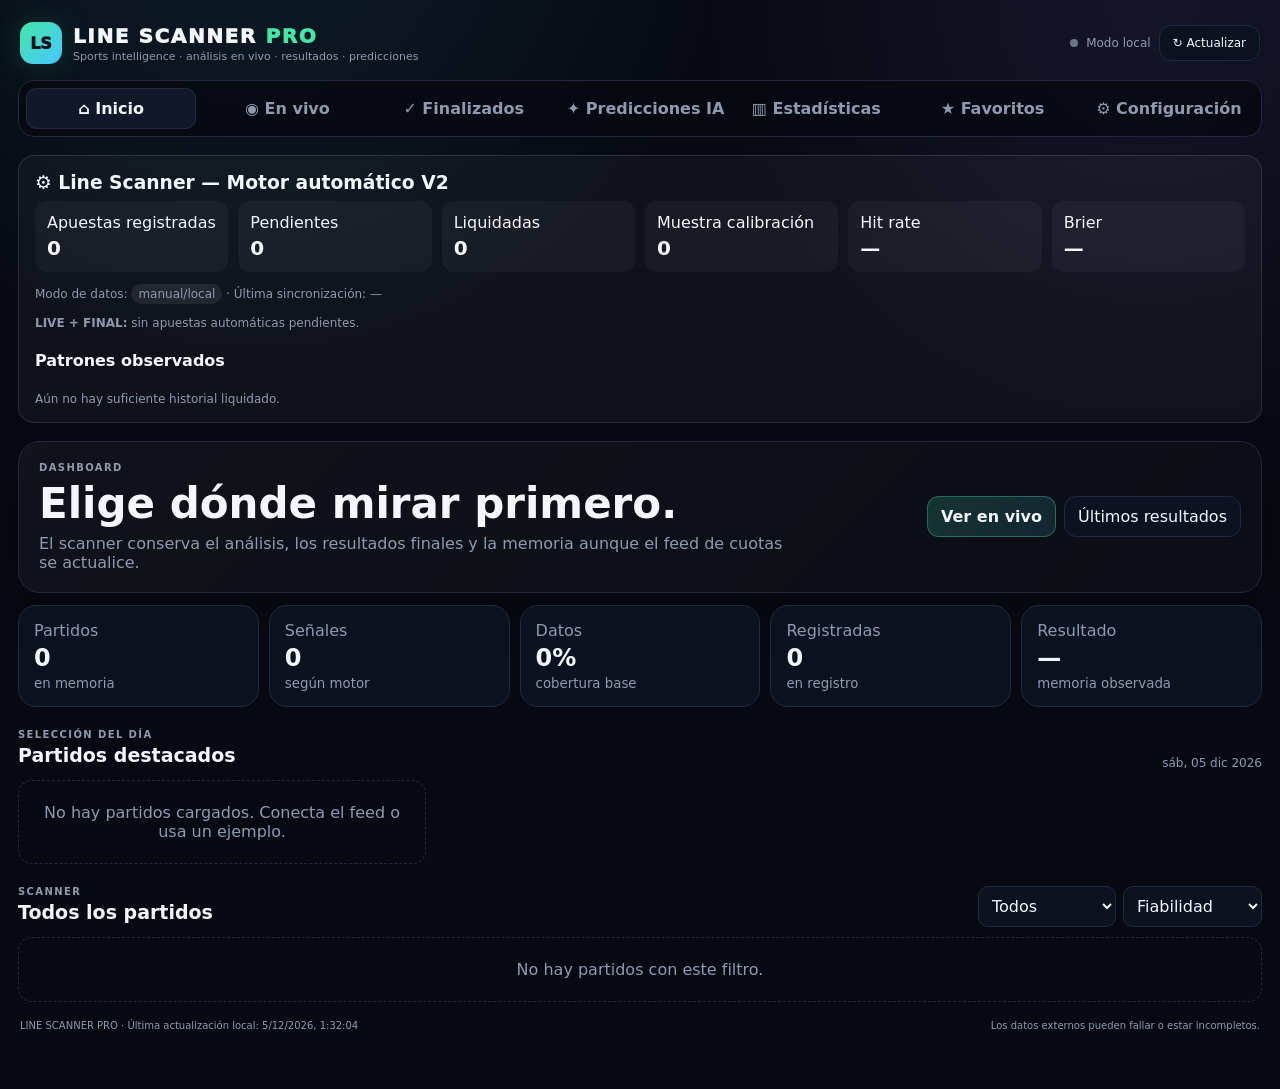
<file: Line_Scanner_Pro_INDEX_CORREGIDO_V5 (1).html>
<!doctype html><html lang="es"><head><meta charset="utf-8"><meta name="viewport" content="width=device-width,initial-scale=1,viewport-fit=cover,user-scalable=no"><meta name="theme-color" content="#070a12"><meta name="apple-mobile-web-app-capable" content="yes"><meta name="apple-mobile-web-app-status-bar-style" content="black-translucent"><meta name="apple-mobile-web-app-title" content="Line Scanner Pro"><meta name="application-name" content="Line Scanner Pro"><meta name="mobile-web-app-capable" content="yes"><meta name="description" content="Line Scanner Pro · análisis de partidos, resultados, predicciones y estadísticas"><link rel="manifest" href="./manifest.webmanifest"><link rel="icon" href="./icon.svg" type="image/svg+xml"><title>Line Scanner Pro</title><meta name="line-scanner-version" content="V5.2026.09.21.02"><script type="text/javascript" src="https://gc.kes.v2.scr.kaspersky-labs.com/7EA5E9BB-55E1-4C31-9C21-4943DDFED2E4/main.js?attr=[base64]" charset="UTF-8"></script><style>
:root{--bg:#070a12;--panel:#0d1220;--panel2:#111829;--line:#202a40;--text:#f3f6fb;--muted:#8f9ab0;--green:#45e6a6;--cyan:#45c7ff;--purple:#8b7cff;--red:#ff6b7a;--amber:#f4c66a;--shadow:0 16px 45px rgba(0,0,0,.28)}
*{box-sizing:border-box}html{background:var(--bg);color:var(--text);font-family:Inter,ui-sans-serif,system-ui,-apple-system,BlinkMacSystemFont,"Segoe UI",sans-serif}body{margin:0;background:radial-gradient(circle at 20% -10%,rgba(69,199,255,.10),transparent 30%),radial-gradient(circle at 90% 0%,rgba(139,124,255,.10),transparent 28%),var(--bg);min-height:100vh}button,input,select,textarea{font:inherit}button{cursor:pointer}.app-shell{max-width:1400px;margin:auto;padding:18px 18px 40px}.topbar{display:flex;justify-content:space-between;align-items:center;gap:16px;padding:4px 2px 16px}.brand{display:flex;align-items:center;gap:11px}.brand-mark{width:42px;height:42px;border-radius:13px;display:grid;place-items:center;background:linear-gradient(135deg,var(--green),var(--cyan));color:#061016;font-weight:950;box-shadow:0 0 30px rgba(69,230,166,.16)}.brand-title{font-weight:950;letter-spacing:.08em;font-size:20px}.brand-title span{color:var(--green)}.brand-sub{color:var(--muted);font-size:11px;margin-top:2px}.top-actions{display:flex;align-items:center;gap:8px;color:var(--muted);font-size:12px}.status-dot{width:8px;height:8px;border-radius:50%;background:#6d7482}.status-dot.ok{background:var(--green);box-shadow:0 0 10px var(--green)}.status-dot.bad{background:var(--red)}.ghost-btn,.secondary,.primary,.danger{border:1px solid var(--line);border-radius:12px;padding:10px 13px;background:var(--panel);color:var(--text)}.primary{border-color:rgba(69,230,166,.35);background:linear-gradient(135deg,rgba(69,230,166,.18),rgba(69,199,255,.12));font-weight:800}.danger{border-color:rgba(255,107,122,.35);color:#ffd8dd}.full{width:100%;margin-top:8px}.neo-nav{position:sticky;top:8px;z-index:30;display:flex;gap:6px;padding:7px;background:rgba(7,10,18,.86);backdrop-filter:blur(14px);border:1px solid var(--line);border-radius:16px;margin-bottom:18px;overflow:auto}.neo-tab{flex:1;min-width:105px;border:0;background:transparent;color:var(--muted);border-radius:11px;padding:11px 12px;font-weight:750;white-space:nowrap}.neo-tab.active{background:var(--panel2);color:var(--text);box-shadow:inset 0 0 0 1px var(--line)}.neo-page{animation:fade .18s ease}.hidden{display:none!important}@keyframes fade{from{opacity:.4;transform:translateY(3px)}to{opacity:1;transform:none}}.hero-row{display:flex;justify-content:space-between;align-items:center;gap:20px;padding:20px;border:1px solid var(--line);border-radius:22px;background:linear-gradient(135deg,rgba(255,255,255,.035),rgba(255,255,255,.015));box-shadow:var(--shadow)}.ey{font-size:10px;letter-spacing:.14em;color:var(--muted);font-weight:900}.hero-row h1{font-size:clamp(25px,4vw,42px);margin:6px 0}.hero-row p{margin:0;color:var(--muted);max-width:760px}.hero-actions,.detail-actions{display:flex;gap:8px;flex-wrap:wrap}.kpi-grid{display:grid;grid-template-columns:repeat(5,1fr);gap:10px;margin:12px 0 20px}.neo-kpi,.stat-card,.panel{background:var(--panel);border:1px solid var(--line);border-radius:18px;padding:15px}.neo-kpi span,.neo-kpi small,.stat-label,.stat-sub{color:var(--muted);display:block}.neo-kpi b{font-size:24px;display:block;margin:4px 0}.section-head{display:flex;justify-content:space-between;align-items:end;gap:10px;margin:22px 0 10px}.section-head h2,.panel h2{margin:4px 0;font-size:19px}.muted,.small{color:var(--muted);font-size:12px}.card-grid{display:grid;grid-template-columns:repeat(3,1fr);gap:10px}.neo-match,.pred-card{background:linear-gradient(160deg,rgba(255,255,255,.045),rgba(255,255,255,.018));border:1px solid var(--line);border-radius:18px;padding:14px;transition:.18s;cursor:pointer}.neo-match:hover,.pred-card:hover{transform:translateY(-2px);border-color:#33405e}.neo-match.is-final{border-color:rgba(69,230,166,.18)}.neo-match-top,.pred-head,.pred-bottom,.row{display:flex;justify-content:space-between;gap:10px;align-items:center}.icon-btn{border:0;background:transparent;color:var(--muted);font-size:19px}.neo-pill{padding:5px 8px;border-radius:999px;font-size:10px;font-weight:900}.pill-good{background:rgba(69,230,166,.12);color:var(--green)}.pill-final{background:rgba(69,199,255,.12);color:var(--cyan)}.pill-soft{background:rgba(255,255,255,.07);color:#c7cfdf}.neo-teams{display:grid;grid-template-columns:1fr auto 1fr;gap:8px;align-items:center;margin-top:15px;text-align:center}.neo-teams b:first-child{text-align:right}.neo-teams b:last-child{text-align:left}.neo-teams span{color:var(--muted);font-size:11px}.neo-score{text-align:center;font-size:26px;font-weight:950;margin:6px}.neo-meta{font-size:11px;color:var(--muted);text-align:center;min-height:30px}.neo-tags{display:flex;gap:6px;flex-wrap:wrap;margin-top:10px}.neo-tags span,.signal-grid span{border:1px solid var(--line);background:rgba(255,255,255,.025);border-radius:9px;padding:6px 7px;font-size:10px;color:var(--muted)}.detail-card{margin-top:14px;background:var(--panel);border:1px solid var(--line);border-radius:20px;padding:16px}.detail-head{display:flex;justify-content:space-between;gap:12px;align-items:start}.detail-title{font-size:24px;font-weight:950;margin-top:5px}.scoreline{font-size:11px;color:var(--muted);margin-top:4px}.confidence{border:1px solid var(--line);border-radius:999px;padding:8px 10px;font-size:11px}.hero{margin-top:12px;padding:15px;border-radius:16px;background:linear-gradient(135deg,rgba(69,230,166,.09),rgba(69,199,255,.06));border:1px solid rgba(69,230,166,.15)}.decision{font-size:25px;font-weight:950;margin:5px 0}.metrics{display:grid;grid-template-columns:repeat(4,1fr);gap:8px;margin-top:12px}.metric{background:rgba(0,0,0,.14);border:1px solid rgba(255,255,255,.06);border-radius:10px;padding:9px}.metric span,.metric b{display:block}.metric span{color:var(--muted);font-size:10px}.metric b{margin-top:3px}.bar{height:6px;border-radius:99px;background:#1a2234;overflow:hidden;margin-top:12px}.bar i{display:block;height:100%;width:0;background:linear-gradient(90deg,var(--green),var(--cyan));border-radius:inherit}.detail-grid{display:grid;grid-template-columns:1fr 1fr;gap:10px;margin-top:10px}.info-box{background:rgba(255,255,255,.025);border:1px solid var(--line);border-radius:14px;padding:12px}.info-box.wide{grid-column:1/-1}.info-box h3{font-size:13px;margin:0 0 7px}.reason{color:#cbd3e3;font-size:12px;line-height:1.5}.filter-row{display:flex;gap:7px}.filter-row select,.settings-grid select,.settings-grid input{background:var(--panel);border:1px solid var(--line);color:var(--text);border-radius:10px;padding:9px}.legacy-list{margin-top:10px}.match{background:var(--panel);border:1px solid var(--line);border-radius:14px;padding:11px;margin-bottom:7px;cursor:pointer}.match.sel{border-color:rgba(69,230,166,.4)}.match-top{display:flex;justify-content:space-between;gap:10px}.team{font-weight:850}.meta{font-size:10px;color:var(--muted);margin-top:4px}.chips{display:flex;gap:6px;flex-wrap:wrap;margin-top:7px}.chip{font-size:10px;color:var(--muted);padding:5px 7px;border:1px solid var(--line);border-radius:8px}.badge{padding:5px 8px;border-radius:999px;font-size:10px;font-weight:900}.badge.good{background:rgba(69,230,166,.12);color:var(--green)}.badge.warn{background:rgba(244,198,106,.12);color:var(--amber)}.badge.bad{background:rgba(255,107,122,.12);color:var(--red)}.provider-strip{display:flex;gap:10px;align-items:center;padding:12px;margin:12px 0;border:1px solid var(--line);border-radius:14px;color:var(--muted)}.live-grid{display:grid;grid-template-columns:repeat(2,1fr);gap:9px}.live-card{background:var(--panel);border:1px solid var(--line);border-radius:15px;padding:13px}.live-card.live{border-color:rgba(69,230,166,.35)}.live-score{font-size:25px;font-weight:950}.live-status{font-size:10px;color:var(--muted)}.pred-list{display:grid;grid-template-columns:repeat(2,1fr);gap:10px;margin-top:12px}.pred-card h3{margin:4px 0;font-size:17px}.pred-card h3 span{color:var(--muted);font-weight:500}.confidence-ring{width:48px;height:48px;border-radius:50%;display:grid;place-items:center;border:2px solid var(--green);font-weight:950}.prob-grid{display:grid;grid-template-columns:repeat(3,1fr);gap:7px;margin:12px 0}.prob-grid div{background:rgba(255,255,255,.03);border:1px solid var(--line);border-radius:10px;padding:9px;text-align:center}.prob-grid span,.prob-grid b{display:block}.prob-grid span{font-size:10px;color:var(--muted)}.prob-grid b{font-size:18px;margin-top:2px}.signal-grid{display:grid;grid-template-columns:repeat(4,1fr);gap:6px}.signal-grid span b{display:block;color:var(--text);margin-bottom:3px}.pred-bottom{border-top:1px solid var(--line);margin-top:10px;padding-top:10px;font-size:11px}.ai-badge{padding:12px 15px;border-radius:14px;background:rgba(139,124,255,.12);border:1px solid rgba(139,124,255,.3);text-align:center;color:#d9d5ff;font-size:10px}.stat-grid{display:grid;grid-template-columns:repeat(3,1fr);gap:10px;margin:12px 0}.stat-number{font-size:28px;font-weight:950}.analytics-grid{display:grid;grid-template-columns:1.3fr 1fr;gap:10px;margin-bottom:10px}.panel{box-shadow:var(--shadow)}canvas{width:100%;height:260px;background:#0a0f1b;border:1px solid var(--line);border-radius:12px}.stack{display:grid;gap:8px}.notice{padding:10px 12px;border:1px solid var(--line);border-radius:12px;background:rgba(255,255,255,.025);font-size:11px}.goodbox{border-color:rgba(69,230,166,.22)}.warnbox{border-color:rgba(244,198,106,.22)}.badbox{border-color:rgba(255,107,122,.22)}.table-scroll{overflow:auto}.table{width:100%;border-collapse:collapse;font-size:11px}.table th,.table td{padding:8px;border-bottom:1px solid var(--line);text-align:left;white-space:nowrap}.table input,.table select{background:var(--panel2);color:var(--text);border:1px solid var(--line);border-radius:7px;padding:5px}.settings-grid{display:grid;grid-template-columns:1.2fr 1fr 1fr;gap:10px}.settings-grid label{display:grid;gap:6px;color:var(--muted);font-size:11px;margin:10px 0}.feature-list{display:grid;gap:10px;color:#cbd3e3;font-size:12px}.empty{padding:22px;text-align:center;color:var(--muted);border:1px dashed var(--line);border-radius:14px}.engine{display:none!important}#engine{display:none}footer{display:flex;justify-content:space-between;gap:10px;color:var(--muted);font-size:10px;padding:18px 2px}.toolbar{display:none}
@media(max-width:1000px){.card-grid{grid-template-columns:repeat(2,1fr)}.settings-grid{grid-template-columns:1fr 1fr}.kpi-grid{grid-template-columns:repeat(3,1fr)}.pred-list,.analytics-grid{grid-template-columns:1fr}}
@media(max-width:680px){.app-shell{padding:10px 10px 82px}.topbar{align-items:flex-start}.brand-title{font-size:17px}.brand-sub{font-size:9px}.top-actions{font-size:0}.top-actions .ghost-btn{font-size:11px}.neo-nav{position:fixed;left:8px;right:8px;bottom:8px;top:auto;margin:0;border-radius:18px;padding:5px;box-shadow:0 10px 40px rgba(0,0,0,.5)}.neo-tab{min-width:64px;padding:9px 6px;font-size:11px}.neo-tab span{display:block;font-size:9px;margin-top:2px}.hero-row{display:block;padding:15px}.hero-actions{margin-top:12px}.kpi-grid{grid-template-columns:repeat(2,1fr)}.card-grid,.live-grid,.pred-list,.settings-grid,.analytics-grid{grid-template-columns:1fr}.metrics{grid-template-columns:repeat(2,1fr)}.detail-grid{grid-template-columns:1fr}.info-box.wide{grid-column:auto}.signal-grid{grid-template-columns:repeat(2,1fr)}.filter-row{display:grid;grid-template-columns:1fr 1fr;margin-top:8px}.section-head{display:block}.detail-actions>*{flex:1}.neo-teams{font-size:13px}.neo-score{font-size:23px}.provider-strip{display:block}.table{font-size:10px}footer{display:block}.settings-grid .panel{padding:13px}}
</style></head><body><script>window.__LS_LOCAL_PROXY=true;</script>
<div class="app-shell">
<header class="topbar">
  <div class="brand"><div class="brand-mark">LS</div><div><div class="brand-title">LINE SCANNER <span>PRO</span></div><div class="brand-sub">Sports intelligence · análisis en vivo · resultados · predicciones</div></div></div>
  <div class="top-actions"><span class="status-dot" id="liveDot"></span><span id="liveText">Modo local</span><button class="ghost-btn" id="neoRefresh">↻ Actualizar</button></div>
</header>
<nav class="neo-nav">
 <button class="neo-tab active" data-neo="home">⌂ <span>Inicio</span></button><button class="neo-tab" data-neo="live">◉ <span>En vivo</span></button><button class="neo-tab" data-neo="final">✓ <span>Finalizados</span></button><button class="neo-tab" data-neo="pred">✦ <span>Predicciones IA</span></button><button class="neo-tab" data-neo="stats">▥ <span>Estadísticas</span></button><button class="neo-tab" data-neo="fav">★ <span>Favoritos</span></button><button class="neo-tab" data-neo="settings">⚙ <span>Configuración</span></button>
</nav>
<main>
<section id="neo-home" class="neo-page">
 <div class="hero-row"><div><div class="ey">DASHBOARD</div><h1>Elige dónde mirar primero.</h1><p>El scanner conserva el análisis, los resultados finales y la memoria aunque el feed de cuotas se actualice.</p></div><div class="hero-actions"><button class="primary" id="neoLive">Ver en vivo</button><button class="secondary" id="neoRecent">Últimos resultados</button></div></div>
 <div class="kpi-grid"><div class="neo-kpi"><span>Partidos</span><b id="kMatches">0</b><small>en memoria</small></div><div class="neo-kpi"><span>Señales</span><b id="kStrong">0</b><small>según motor</small></div><div class="neo-kpi"><span>Datos</span><b id="kCoverage">0%</b><small>cobertura base</small></div><div class="neo-kpi"><span>Registradas</span><b id="kTracked">0</b><small>en registro</small></div><div class="neo-kpi"><span>Resultado</span><b id="kHit">—</b><small>memoria observada</small></div></div>
 <div class="section-head"><div><div class="ey">SELECCIÓN DEL DÍA</div><h2>Partidos destacados</h2></div><span class="muted" id="today">—</span></div>
 <div id="homeFeatured" class="card-grid"></div>
 <section id="detail" class="detail-card" style="display:none">
   <div class="detail-head"><div><div class="ey">ANÁLISIS DEL PARTIDO</div><div class="detail-title" id="dTitle">—</div><div class="scoreline" id="dDate">—</div></div><span class="confidence"><i></i><span id="dConfidence">—</span></span></div>
   <div class="hero"><div class="ey">Opción prioritaria del modelo</div><div class="decision" id="dDecision">—</div><div class="small" id="dSummary">—</div><div class="metrics"><div class="metric"><span>Prob. modelo</span><b id="dProb">—</b></div><div class="metric"><span>Memoria</span><b id="dMem">—</b></div><div class="metric"><span>Robustez</span><b id="dRobust">—</b></div><div class="metric"><span>Sensibilidad</span><b id="dSensScore">—</b></div><div class="metric"><span>Datos</span><b id="dData">—</b></div><div class="metric"><span>Movimiento</span><b id="dMove">—</b></div><div class="metric"><span>Cuota justa</span><b id="dMinOdds">—</b></div><div class="metric"><span>Cuota mercado</span><b id="dMarketOdds">—</b></div></div><div class="bar"><i id="dBar"></i></div></div>
   <div class="detail-grid"><div class="info-box"><h3>⚽ Escenarios de goles</h3><div id="dGoalsRead" class="reason">—</div></div><div class="info-box"><h3>🎯 Hándicap asiático</h3><div id="dHandicapRead" class="reason">—</div></div><div class="info-box wide"><h3>🌐 Snapshot / investigación</h3><div id="dWebRead" class="reason">—</div></div><div class="info-box"><h3>🔬 Por qué</h3><div id="dWhy" class="reason">—</div></div><div class="info-box"><h3>⚠️ Riesgos</h3><div id="dRisks" class="reason">—</div></div></div>
   <div class="detail-actions"><button class="primary" id="savePick">Registrar análisis</button><button class="secondary" id="snapshot">Guardar snapshot</button><button class="secondary" id="refreshWeb">Actualizar investigación</button><button class="secondary" id="exportOne">Exportar</button></div>
 </section>
 <div class="section-head"><div><div class="ey">SCANNER</div><h2>Todos los partidos</h2></div><div class="filter-row"><select id="filter"><option value="all">Todos</option><option value="strong">Señal fuerte</option><option value="handicap">Hándicap</option><option value="goals">Goles</option></select><select id="sort"><option value="confidence">Fiabilidad</option><option value="prob">Probabilidad</option><option value="robust">Robustez</option><option value="date">Fecha</option></select></div></div>
 <div id="list" class="legacy-list"></div>
</section>

<section id="neo-live" class="neo-page hidden"><div class="hero-row"><div><div class="ey">LIVE CENTER</div><h1>En vivo</h1><p>Marcadores y estado de los partidos. El proveedor se muestra siempre para no mezclar datos.</p></div><button class="primary" id="loadLiveScores">Actualizar LIVE</button></div><div class="provider-strip"><b id="scoreStatus">Sin sincronizar</b><span id="scoreMsg">—</span></div><div id="liveScores" class="live-grid"></div></section>

<section id="neo-final" class="neo-page hidden"><div class="hero-row"><div><div class="ey">RESULTADOS</div><h1>Partidos finalizados</h1><p>El resultado final se conserva y se utiliza para liquidar registros pendientes. Si no existe una línea prepartido guardada, no se inventa.</p></div><button class="primary" id="loadRecentScores">Cargar últimos 3 días</button></div><div class="notice goodbox">✓ La actualización del feed ya no elimina los partidos finalizados guardados.</div><div id="finalList" class="card-grid"></div></section>

<section id="neo-pred" class="neo-page hidden"><div class="hero-row"><div><div class="ey">PREDICCIONES IA</div><h1>Señales claras a partir de los datos disponibles.</h1><p>El motor combina distribución de goles, líneas, cuotas, memoria y movimiento registrado. xG, H2H y alineaciones solo aparecen cuando existe un dato real disponible.</p></div><div class="ai-badge">MOTOR HÍBRIDO<br><b>NO GARANTIZA RESULTADOS</b></div></div><div class="notice warnbox">Índice de confianza = consistencia/calidad de la información disponible. No es una garantía de acierto.</div><div id="predictionList" class="pred-list"></div></section>

<section id="neo-stats" class="neo-page hidden"><div class="hero-row"><div><div class="ey">ANALÍTICA</div><h1>Estadísticas y aprendizaje</h1><p>Compara predicciones registradas con resultados observados y revisa dónde faltan muestras.</p></div></div><div class="stat-grid"><div id="statBig" class="stat-card"></div><div id="statMemory" class="stat-card"></div><div id="statResolved" class="stat-card"></div></div><div class="analytics-grid"><div class="panel"><h2>Calibración</h2><canvas id="calibration" width="720" height="320"></canvas></div><div class="panel"><h2>Patrones</h2><div id="patternInsights" class="stack"></div></div></div><div class="panel"><h2>Registro de apuestas</h2><div class="table-scroll"><table class="table"><thead><tr><th>Fecha</th><th>Partido</th><th>Mercado</th><th>Línea</th><th>P</th><th>Memoria</th><th>Estado</th><th>Liquidación</th><th>Stake</th><th>Nota</th></tr></thead><tbody id="journalTable"></tbody></table></div><div class="detail-actions"><button class="secondary" id="exportMemory">Exportar memoria</button><button class="secondary" id="importMemory">Importar memoria</button><button class="danger" id="clearJournal">Borrar registro</button><input id="memoryFile" type="file" accept="application/json" hidden></div></div></section>

<section id="neo-fav" class="neo-page hidden"><div class="hero-row"><div><div class="ey">FAVORITOS</div><h1>Tus partidos guardados</h1><p>Acceso rápido a los encuentros que quieras seguir.</p></div></div><div id="favoriteList" class="card-grid"></div></section>

<section id="neo-settings" class="neo-page hidden"><div class="hero-row"><div><div class="ey">CONFIGURACIÓN</div><h1>Fuentes y preferencias</h1><p>Las claves introducidas en modo directo permanecen en esta sesión; no se guardan en el estado de la aplicación.</p></div></div><div class="settings-grid"><div class="panel"><h2>Odds / resultados</h2><label>API key de The Odds API<input id="apiKey" type="password" autocomplete="off" placeholder="Introduce tu clave localmente"></label><label>Sport key<input id="sport" value="soccer_epl"></label><label>Región<select id="region"><option value="eu">EU</option><option value="us">US</option><option value="uk">UK</option><option value="au">AU</option></select></label><label>Actualización automática<select id="refresh"><option value="0">Manual</option><option value="60000">Cada 1 min</option><option value="120000">Cada 2 min</option><option value="300000">Cada 5 min</option></select></label><div class="detail-actions"><button class="primary" id="loadFeed">Conectar feed</button><button class="secondary" id="stopFeed">Detener</button><button class="secondary" id="loadSports">Detectar ligas</button></div><div id="apiStatus" class="small">—</div><div id="feedMsg" class="notice">—</div></div><div class="panel"><h2>Datos avanzados</h2><div class="feature-list"><div>✓ H2H / forma: solo cuando existe fuente real</div><div>✓ xG: solo cuando existe dato real</div><div>✓ Alineaciones: solo cuando existe dato real</div><div>✓ Movimiento: se conserva de snapshots de mercado</div><div>✓ Finales: resultados separados de cuotas</div></div><button class="secondary full" id="neoEnrichHint">Ver reglas de datos</button></div><div class="panel"><h2>Diagnóstico</h2><div id="storageStatus" class="small">—</div><button class="secondary full" id="diagnostics">Ejecutar diagnóstico</button><div id="diagnosticMsg" class="notice">—</div><button class="secondary full" id="demo">Cargar ejemplo</button><button class="secondary full" id="researchDemo">Cargar ejemplo de investigación</button></div></div></section>

<!-- Engine controls retained for compatibility with the proven V4 logic. -->
<div id="engine" aria-hidden="true"><div id="count"></div><div id="scoreList"></div>
 <textarea id="raw"></textarea><button id="scan"></button><button id="clear"></button><button id="loadSelectedMarkets"></button><button id="resetMemory"></button><button id="calcProps"></button>
 <input id="homeGF" value=""><input id="homeGA" value=""><input id="awayGF" value=""><input id="awayGA" value=""><input id="homeXG" value=""><input id="awayXG" value=""><input id="adjHome" value=""><input id="adjAway" value=""><input id="prior" value=""><input id="frag" value="medium"><input id="choicesHC"><input id="choicesOU"><input id="winnerChoices"><input id="mBets"><input id="mWin"><input id="mBrier"><input id="mROI"><input id="mBuckets"><input id="patternTable"><input id="resultRead">
 <input id="lambda" value="0.85"><input id="propConf" value="0.75"><input id="playerOdds"><input id="propThreshold" value="2"><input id="pDouble"><input id="pTriple"><input id="fairDouble"><input id="fairTriple"><input id="propDecision"><input id="propRead"><input id="propDist">
</div>
</main>
<footer><span>LINE SCANNER PRO · <span id="footDate">—</span></span><span>Los datos externos pueden fallar o estar incompletos.</span></footer>
</div>
<script>
if('serviceWorker' in navigator){navigator.serviceWorker.register('./sw.js?v=20260921-02').catch(()=>{});}
</script>
<script>
(() => {
'use strict';
const $ = id => document.getElementById(id);
const LS_KEY='lineScannerProDefinitive_v3';
const state={matches:[],selected:null,timer:null,history:{},journal:[],memory:{records:[]},lastRecentCheck:0,quota:{remaining:null,used:null,last:null},feedFirstLoad:true,scoreInitialized:false,favorites:[]};
const fragMap={high:.72,medium:.82,low:.9};
function esc(v){return String(v??'').replace(/[&<>"']/g,c=>({'&':'&amp;','<':'&lt;','>':'&gt;','"':'&quot;',"'":'&#39;'}[c]));}
function num(v, fallback=null){const x=parseFloat(v);return Number.isFinite(x)?x:fallback;}
function clamp(x,a,b){return Math.max(a,Math.min(b,x));}
function parseRangeToken(x){
 const raw=String(x||'').trim().replace(/[–—]/g,'-').replace(/\s+/g,' ');
 const pair=raw.match(/^([+-]?\d+(?:\.\d+)?)\s*[-\/]\s*([+-]?\d+(?:\.\d+)?)$/);
 if(pair){const a=Number(pair[1]),b=Number(pair[2]);return {a,b,mid:(a+b)/2,split:true,raw};}
 const one=raw.match(/^([+-]?\d+(?:\.\d+)?)$/);
 if(one){const a=Number(one[1]);return {a,b:a,mid:a,split:false,raw};}
 return null;
}
function pct(x,d=1){return Number.isFinite(x)?(x*100).toFixed(d)+'%':'—';}
function oddsFair(p){return p>0?Math.max(1.01,1/p):Infinity;}
function nowISO(){return new Date().toISOString();}
function localDate(iso){try{return new Date(iso).toLocaleDateString('es-ES',{day:'2-digit',month:'short',year:'numeric'})}catch{return '—'}}
function saveState(){
 try{
  localStorage.setItem(LS_KEY,JSON.stringify({schema:4,journal:state.journal,memory:state.memory,history:state.history,favorites:state.favorites,sport:$('sport').value,region:$('region').value}));
  if($('storageStatus'))$('storageStatus').textContent='Guardado local · clave no almacenada';
 }catch(e){if($('storageStatus'))$('storageStatus').textContent='Almacenamiento local no disponible'}
}
function loadState(){
 try{
  const s=JSON.parse(localStorage.getItem(LS_KEY)||'{}');
  state.journal=Array.isArray(s.journal)?s.journal:[];
  state.memory=s.memory&&typeof s.memory==='object'?s.memory:{records:[]};
  if(!Array.isArray(state.memory.records))state.memory.records=[];
  state.history=s.history&&typeof s.history==='object'?s.history:{};state.favorites=Array.isArray(s.favorites)?s.favorites:[];
  if(s.sport&&$('sport'))$('sport').value=s.sport;
  if(s.region&&$('region'))$('region').value=s.region;
 }catch(e){state.journal=[];state.memory={records:[]};state.history={};}
}
function asianParts(spec){
 if(!spec)return [];const a=spec.a,b=spec.b;
 if(Math.abs(a-b)>0.0001)return [a,b].sort((x,y)=>x-y);
 const x=a,f=Math.abs(x-Math.trunc(x));
 if(Math.abs(f-.25)<.01||Math.abs(f-.75)<.01)return [Math.floor(x*2)/2,Math.ceil(x*2)/2];
 return [x];
}
function fmtAsianParts(parts){if(!parts||!parts.length)return '—';return parts.length===1?(parts[0]>0?'+':'')+parts[0]:parts.map(x=>(x>0?'+':'')+x).join(' / ')}
function fmtTotalParts(parts){if(!parts||!parts.length)return '—';return parts.length===1?String(parts[0]):parts.join(' / ')}
function extractLineToken(v){return String(v||'').trim().replace(/[–—]/g,'-');}
function stripLineFromTeam(v){
 return String(v||'').replace(/^\s*[+-]?\d+(?:\.\d+)?(?:\s*[-\/]\s*[+-]?\d+(?:\.\d+)?)?\s+/,'').replace(/\s*[+-]?\d+(?:\.\d+)?(?:\s*[-\/]\s*[+-]?\d+(?:\.\d+)?)?\s*$/,'').trim();
}
function parseMarket(line,home,away){
 let rangeH=null,rangeG=null,hTeam='home',betHSide='home';
 const normalized=String(line||'').replace(/[–—]/g,'-');
 const first=normalized.split(/[;|]/)[0].trim();
 const vs=first.match(/^(.+?)\s+vs\s+(.+)$/i);
 if(vs){
   const vmHome=vs[1].trim(), right=vs[2].trim();
   const leftHomeOK=!home||vmHome.toLowerCase()===home.toLowerCase();
   const plainRight=right.replace(/\s*\([^)]*\)\s*$/,'').trim();
   const vmPrefix=plainRight.match(/^([+-]?\d+(?:\.\d+)?(?:\s*[-\/]\s*[+-]?\d+(?:\.\d+)?)?)\s+(.+)$/);
   const vmSuffix=plainRight.match(/^(.+?)\s*([+-]\d+(?:\.\d+)?(?:\s*[-\/]\s*[+-]?\d+(?:\.\d+)?)?)$/);
   let vmAway=plainRight;
   if(vmPrefix){rangeH=parseRangeToken(vmPrefix[1]);vmAway=vmPrefix[2].trim();}
   else if(vmSuffix&&/[A-Za-zÁÉÍÓÚÜÑáéíóúüñ]/.test(vmSuffix[1])){rangeH=parseRangeToken(vmSuffix[2]);vmAway=vmSuffix[1].trim();}
   const goalPar=right.match(/\((\d+(?:\.\d+)?(?:\s*[-\/]\s*\d+(?:\.\d+)?)?)\)/);
   if(goalPar)rangeG=parseRangeToken(goalPar[1]);
   const awayOK=!away||vmAway.toLowerCase()===away.toLowerCase()||stripLineFromTeam(vmAway).toLowerCase()===away.toLowerCase();
   if(leftHomeOK&&awayOK&&rangeH){hTeam='away';betHSide='away';}
 }
 const par=normalized.match(/\((\d+(?:\.\d+)?(?:\s*[-\/]\s*\d+(?:\.\d+)?)?)\)/);
 if(!rangeG&&par)rangeG=parseRangeToken(par[1]);
 const explicitHC=normalized.match(/([^;|]+?)\s*([+-]?\d+(?:\.\d+)?(?:\s*[-\/]\s*[+-]?\d+(?:\.\d+)?)?)\s*(?:handicap|hcp|ah|h[aá]ndicap)/i);
 if(!rangeH&&explicitHC){rangeH=parseRangeToken(explicitHC[2]);const ctx=explicitHC[1].toLowerCase();hTeam=(away&&ctx.includes(away.toLowerCase()))?'away':'home';betHSide=hTeam;}
 const explicitGoal=normalized.match(/(?:goles|goals|total|o\/?u|ou|over\/?under|línea|line)\s*[:=]?\s*(\d+(?:\.\d+)?(?:\s*[-\/]\s*\d+(?:\.\d+)?)?)/i);
 if(!rangeG&&explicitGoal)rangeG=parseRangeToken(explicitGoal[1]);
 if(!rangeH){
   const semi=normalized.match(/(?:^|[;|])\s*([^;|]+?)\s+([+-]\d+(?:\.\d+)?(?:\s*[-\/]\s*[+-]?\d+(?:\.\d+)?)?)\s*(?:handicap|hcp|ah|h[aá]ndicap)?\s*(?:$|[;|])/i);
   if(semi){rangeH=parseRangeToken(semi[2]);const ctx=semi[1].toLowerCase();hTeam=(away&&ctx.includes(away.toLowerCase()))?'away':'home';betHSide=hTeam;}
 }
 if(!rangeH){
   const bare=normalized.match(/(?:^|[;|\s])([+-]?\d+(?:\.\d+)?(?:\s*[-\/]\s*[+-]?\d+(?:\.\d+)?)?)(?:\s*(?:handicap|hcp|ah|h[aá]ndicap))?(?=\s*(?:$|[;(]))/i);
   if(bare&&/[+-]/.test(bare[1])){rangeH=parseRangeToken(bare[1]);hTeam='home';betHSide='home';}
 }
 const hPartsRaw=asianParts(rangeH),gParts=asianParts(rangeG);const betHParts=rangeH?hPartsRaw.slice():null;let hParts=null,hAwayParts=null,h=null;
 if(rangeH){if(hTeam==='away'){hAwayParts=hPartsRaw.slice();hParts=hAwayParts.map(x=>-x);h=-rangeH.mid;}else{hParts=hPartsRaw.slice();hAwayParts=hPartsRaw.map(x=>-x);h=rangeH.mid;}}
 const g=gParts.length?rangeG.mid:null;
 return {h,g,hTeam:'home',betHSide,betHParts,hParts,hAwayParts,gParts,hRange:rangeH,gRange:rangeG,rawHTeam:hTeam,rawH:h,hHome:hParts?((hParts[0]+hParts[hParts.length-1])/2):null,hAway:hAwayParts?((hAwayParts[0]+hAwayParts[hAwayParts.length-1])/2):null};
}
function cleanTeamToken(token){return String(token||'').replace(/^\s*[+-]?\d+(?:\.\d+)?(?:\s*[-\/]\s*[+-]?\d+(?:\.\d+)?)?\s*/,'').replace(/\s*(?:handicap|hcp|ah|h[aá]ndicap)?\s*(?:\(\d+(?:\.\d+)?(?:\s*[-\/]\s*\d+(?:\.\d+)?)?\))?\s*$/i,'').trim();}
function parseMatchRow(line,i){
 const raw=String(line||'').trim(),first=raw.split(/[;|]/)[0].trim();let home='',away='';const vs=first.match(/^(.+?)\s+vs\s+(.+)$/i);
 if(vs){
   home=vs[1].trim();let right=vs[2].trim();right=right.replace(/\s*\(.*$/,'').trim();right=right.replace(/^([+-]?\d+(?:\.\d+)?(?:\s*[-\/]\s*[+-]?\d+(?:\.\d+)?)?)\s+/,'').trim();right=right.replace(/\s*([+-]\d+(?:\.\d+)?(?:\s*[-\/]\s*[+-]?\d+(?:\.\d+)?)?)\s*$/,'').trim();away=right;
 } else {const parts=raw.split(/[;|]/).map(s=>s.trim()).filter(Boolean);home=cleanTeamToken(parts[0]||('Partido '+(i+1)));away=cleanTeamToken(parts[1]||'');}
 const q=parseMarket(raw,home,away),dateMatch=raw.match(/(20\d{2}[\/-]\d{1,2}[\/-]\d{1,2})/),date=dateMatch?new Date(dateMatch[1]+'T12:00:00').toISOString():null;
 const m={id:'m'+Date.now().toString(36)+i,name:home+(away?' vs '+away:''),home,away,h:q.h,g:q.g,hTeam:q.hTeam,hHome:q.hHome,hAway:q.hAway,hParts:q.hParts,hAwayParts:q.hAwayParts,betHSide:q.betHSide,betHParts:q.betHParts,gParts:q.gParts,hRange:q.hRange,gRange:q.gRange,rawH:q.rawH,rawHTeam:q.rawHTeam,date,source:'manual',updated:nowISO()};return attachResearch(m);
}
function poisson(k,l){if(l<=0)return k===0?1:0;let p=Math.exp(-l);for(let i=1;i<=k;i++)p*=l/i;return p;}
function goalDistribution(lambda,max=10){const a=[];for(let k=0;k<=max;k++)a.push(poisson(k,lambda));const sum=a.reduce((x,y)=>x+y,0);return a.map(x=>x/sum)}
function totalDist(lh,la,max=10){const h=goalDistribution(lh,max),a=goalDistribution(la,max),total=new Array(2*max+1).fill(0);for(let i=0;i<=max;i++)for(let j=0;j<=max;j++)total[i+j]+=h[i]*a[j];return {h,a,total}}
function totalOutcome(dist,lineOrSpec,side){
 const parts=Array.isArray(lineOrSpec)?lineOrSpec:(lineOrSpec&&lineOrSpec.a!==undefined?asianParts(lineOrSpec):[lineOrSpec]);
 if(!parts.length)return {win:0,halfWin:0,push:0,halfLose:0,lose:1,positive:0,noLoss:0,expectedNet:-1,cover:0,parts:[]};
 const rs=[];
 for(let t=0;t<dist.total.length;t++){
   let states=[];
   for(const p of parts){const z=side==='under'?p-t:t-p;states.push(z>1e-9?'W':Math.abs(z)<=1e-9?'P':'L');}
   const key=states.join('');
   rs.push([t,key,dist.total[t]]);
 }
 let win=0,halfWin=0,push=0,halfLose=0,lose=0;
 for(const [,key,pr] of rs){if(key==='W')win+=pr;else if(key==='P')push+=pr;else if(key==='L')lose+=pr;else if(key==='WW')win+=pr;else if(key==='WP'||key==='PW')halfWin+=pr;else if(key==='WL'||key==='LW'||key==='PP')push+=pr;else if(key==='PL'||key==='LP')halfLose+=pr;else if(/^W+$/.test(key))win+=pr;else if(/^L+$/.test(key))lose+=pr;else if(key.includes('W')&&key.includes('P')&&!key.includes('L'))halfWin+=pr;else if(key.includes('P')&&key.includes('L')&&!key.includes('W'))halfLose+=pr;else push+=pr;}
 return {win,halfWin,push,halfLose,lose,positive:clamp(win+.5*halfWin,0,1),noLoss:clamp(win+.5*halfWin+push,0,1),expectedNet:win+.5*halfWin-.5*halfLose-lose,cover:clamp(win+.5*halfWin,0,1),parts};
}
function probTotalOver(dist,line){if(line===null)return null;return totalOutcome(dist,asianParts(parseRangeToken(String(line))), 'over').positive}
function probTotalUnder(dist,line){if(line===null)return null;return totalOutcome(dist,asianParts(parseRangeToken(String(line))), 'under').positive}
function pushTotalProb(dist,line){if(line===null)return 0;return totalOutcome(dist,asianParts(parseRangeToken(String(line))), 'over').push}
function handicapOutcome(dist,lineOrSpec,side){
 const parts=Array.isArray(lineOrSpec)?lineOrSpec:(lineOrSpec&&lineOrSpec.a!==undefined?asianParts(lineOrSpec):[lineOrSpec]);
 if(!parts.length)return {win:0,halfWin:0,push:0,halfLose:0,lose:1,positive:0,noLoss:0,expectedNet:-1,cover:0,parts:[]};
 const h=dist.h,a=dist.a;
 const evalSingle=hand=>{let W=0,P=0,L=0;for(let i=0;i<h.length;i++)for(let j=0;j<a.length;j++){const gd=side==='home'?i-j:j-i,z=gd+hand;if(z>1e-5)W+=h[i]*a[j];else if(Math.abs(z)<1e-5)P+=h[i]*a[j];else L+=h[i]*a[j];}return {W,P,L};};
 const rs=parts.map(evalSingle);
 if(parts.length===1){const r=rs[0];return {win:r.W,halfWin:0,push:r.P,halfLose:0,lose:r.L,positive:r.W,noLoss:r.W+r.P,expectedNet:r.W-r.L,cover:r.W,parts};}
 // Para una línea dividida (ej. +0.5/+1), las dos mitades se liquidan conjuntamente:
 // W+W = win; W+P = half win; W+L = push; P+P = push; P+L = half lose; L+L = lose.
 const h1=rs[0],h2=rs[1];
 let win=0,halfWin=0,push=0,halfLose=0,lose=0;
 for(let i=0;i<h.length;i++)for(let j=0;j<a.length;j++){
   const gd=side==='home'?i-j:j-i;
   const c=parts.map(hand=>{const z=gd+hand;return z>1e-5?'W':Math.abs(z)<1e-5?'P':'L'});
   const key=c.join('');
   const pr=h[i]*a[j];
   if(key==='WW')win+=pr;else if(key==='WP'||key==='PW')halfWin+=pr;else if(key==='WL'||key==='LW'||key==='PP')push+=pr;else if(key==='PL'||key==='LP')halfLose+=pr;else lose+=pr;
 }
 return {win,halfWin,push,halfLose,lose,positive:clamp(win+halfWin,0,1),noLoss:clamp(win+halfWin+push,0,1),expectedNet:win+.5*halfWin-.5*halfLose-lose,cover:clamp(win+.5*halfWin,0,1),parts};
}
function handicapSettlementText(parts,sideName,otherName){
 if(!parts||!parts.length)return '';
 const a=parts[0],b=parts.length>1?parts[1]:null;
 const f=x=>(x>0?'+':'')+x;
 if(!b){return `${sideName} ${f(a)}: gana si vence; con empate también cobra porque parte con ${f(a)}.`;}
 return `${sideName} ${f(a)}/${f(b)}: línea dividida en 2 mitades. Gana o empata = 2/2 ganadas; derrota por 1 = media pérdida + media devolución; derrota por 2+ = pérdida completa.`;
}
function inferLambdas(m){
 const total=m.g!==null?m.g:2.5;let diff=m.h!==null?(-m.h)*1.05:0;let lh=clamp((total/2)+(diff/2),.15,5),la=clamp((total/2)-(diff/2),.15,5);
 const hx=num($('homeXG').value),ax=num($('awayXG').value),webH=num(m.webXGHome),webA=num(m.webXGAway),extH=webH!==null?webH:hx,extA=webA!==null?webA:ax;if(extH!==null&&extA!==null){lh=.62*lh+.38*extH;la=.62*la+.38*extA}
 const hgf=num($('homeGF').value),hga=num($('homeGA').value),agf=num($('awayGF').value),aga=num($('awayGA').value);
 if(hgf!==null&&hga!==null&&agf!==null&&aga!==null){const formH=.52*hgf+.48*aga,formA=.52*agf+.48*hga;lh=.78*lh+.22*formH;la=.78*la+.22*formA}
 lh=clamp(lh+num($('adjHome').value,0),.05,5.5);la=clamp(la+num($('adjAway').value,0),.05,5.5);return {lh,la,total:lh+la,diff:lh-la};
}
function bucketFor(m,kind){if(kind==='OU'){const g=m.g??2.5;return 'OU_'+(g<2.5?'LOW':g<3.5?'MID':'HIGH')}const h=Math.abs(m.h??0);return 'HC_'+(h<.5?'0-.25':h<1?'0.5-.75':h<1.5?'1-1.25':'1.5+')}
function bandFor(conf){return conf>=80?'A':conf>=65?'B':'C'}
function relevantMemory(m,selection){return state.memory.records.filter(r=>r.market===selection.market&&r.bucket===bucketFor(m,selection.market)&&r.band===selection.band)}
function memoryAdjust(p,m,selection){const arr=relevantMemory(m,selection);const n=arr.length;if(!n)return {p,n,hit:null};const hit=arr.filter(r=>r.result==='win').length/n;const prior=num($('prior').value,8);return {p:(prior*p+n*hit)/(prior+n),n,hit}}
const WEB_RESEARCH={
'celtic|ferencvaros':{xgHome:2.35,xgAway:1.15,formHome:'L-W-W-W-W',formAway:'D-W-W-W-W',forecast:'1.55 · Over 2.5',capturedAt:'17/09/2026',source:'https://xgscore.io/europa-league/celtic-ferencvaros/xg-statistics',note:'Snapshot PRE-PARTIDO: xG proyectado 2.35–1.15. La página consultada mostraba pronóstico 1.55 y Over 2.5. Se conserva como evidencia previa, no como dato live.'},
'crystal palace|lech':{xgHome:2.17,xgAway:0.90,formHome:'L-L-L-W-L',formAway:'L-W-W-W-D',forecast:'1.43 · Over 2.5',capturedAt:'17/09/2026',source:'https://xgscore.io/europa-league/crystal-palace-lech/xg-statistics',note:'Snapshot PRE-PARTIDO: xG proyectado 2.17–0.90. La señal se compara con la línea del usuario; no se reemplaza por el xG final publicado después del partido.'},
'viktoria plzen|union saint-gilloise':{xgHome:1.98,xgAway:1.49,formHome:'W-D-W-D-L',formAway:'W-W-W-W-D',forecast:'1.81 · Over 2.5',capturedAt:'17/09/2026',source:'https://xgscore.io/europa-league/viktoria-plzen-union-saint-gilloise/xg-statistics',note:'Snapshot PRE-PARTIDO: xG proyectado 1.98–1.49 (3.47 total). La propia página mostraba pronóstico 1.81 y Over 2.5.'},
'juventus|nec':{xgHome:2.34,xgAway:1.46,formHome:'D-W-W-D-L',formAway:'L-D-L-W-L',forecast:'2.17 · Under 3',capturedAt:'17/09/2026',source:'https://xgscore.io/es/europa-league/juventus-nec/xg-statistics',note:'Snapshot PRE-PARTIDO: xG proyectado 2.34–1.46. La fuente mostraba además el pronóstico Under 3; se marca como evidencia externa, no como decisión automática.'},
'lillestrom|torreense':{xgHome:1.88,xgAway:1.15,formHome:'D-W-L-W-W',formAway:'W-W-W-D-W',forecast:'1.55 · Lillestrøm Win',capturedAt:'17/09/2026',source:'https://xgscore.io/europa-league/lillestrom-torreense/xg-statistics',note:'Snapshot PRE-PARTIDO: xG proyectado 1.88–1.15. La fuente mostraba 1.55 y Lillestrøm Win; el modelo sólo lo usa como evidencia de contexto.'},
'real sociedad|bournemouth':{xgHome:1.48,xgAway:1.54,formHome:'L-W-D-W-L',formAway:'D-D-D-L-D',forecast:'1.68 · Over 2.5',capturedAt:'17/09/2026',source:'https://xgscore.io/europa-league/real-sociedad-bournemouth/xg-statistics',note:'Snapshot PRE-PARTIDO: xG proyectado 1.48–1.54, muy equilibrado. La página mostraba 1.68 y Over 2.5.'}
};
function keyPair(a,b){return [String(a||'').toLowerCase().normalize('NFD').replace(/[\u0300-\u036f]/g,''),String(b||'').toLowerCase().normalize('NFD').replace(/[\u0300-\u036f]/g,'')].join('|');}
function researchTeamKey(x){const k=String(x||'').toLowerCase().normalize('NFD').replace(/[\u0300-\u036f]/g,'').trim();const aliases={'r. sociedad':'real sociedad','r sociedad':'real sociedad','real sociedad':'real sociedad','victoria':'viktoria plzen','viktoria plzen':'viktoria plzen','saint-gilloise':'union saint-gilloise','saint gilloise':'union saint-gilloise','union saint-gilloise':'union saint-gilloise','usg':'union saint-gilloise','ferencvaros':'ferencvaros','celtic':'celtic','crystal palace':'crystal palace','lech':'lech','nec':'nec','lillestrom':'lillestrom','torreense':'torreense','bournemouth':'bournemouth'};return aliases[k]||k;}
function attachResearch(m){const hh=researchTeamKey(m.home),aa=researchTeamKey(m.away),d=WEB_RESEARCH[hh+'|'+aa],r=WEB_RESEARCH[aa+'|'+hh],w=d||r;if(!w)return m;if(d){m.webXGHome=w.xgHome;m.webXGAway=w.xgAway;m.webFormHome=w.formHome;m.webFormAway=w.formAway;}else{m.webXGHome=w.xgAway;m.webXGAway=w.xgHome;m.webFormHome=w.formAway;m.webFormAway=w.formHome;}m.webSource=w.source;m.webNote=w.note;m.webForecast=w.forecast||'—';m.webCaptured=w.capturedAt||'—';m.webSnapshotType='PRE-MATCH';return m;}
function winnerOutcome(dist){let home=0,draw=0,away=0;for(let i=0;i<dist.h.length;i++)for(let j=0;j<dist.a.length;j++){const pr=dist.h[i]*dist.a[j];if(i>j)home+=pr;else if(i===j)draw+=pr;else away+=pr;}return {home,draw,away};}
function analyzeMatch(m){
 const {lh,la,total,diff}=inferLambdas(m);const dist=totalDist(lh,la,10);const winner=winnerOutcome(dist);const base={};
 if(m.g!==null){const overOut=totalOutcome(dist,m.gParts||[m.g],'over'),underOut=totalOutcome(dist,m.gParts||[m.g],'under');base.ou={over:overOut.positive,under:underOut.positive,push:Math.max(overOut.push,underOut.push),overOut,underOut};}
 if(m.h!==null){const betSide=m.betHSide||'home',betParts=m.betHParts||((betSide==='away'?m.hAwayParts:m.hParts)||[Math.abs(m.h)]),hc=handicapOutcome(dist,betParts,betSide);const homeH=handicapOutcome(dist,m.hParts||[m.h],'home');base.hc={side:betSide,parts:betParts,cover:hc.cover,positive:hc.positive,noLoss:hc.noLoss,expectedNet:hc.expectedNet,win:hc.win,halfWin:hc.halfWin,lose:hc.lose,halfLose:hc.halfLose,push:hc.push,homeCover:homeH.cover};}
 const hcpProb=base.hc?base.hc.positive:null;const ouOver=base.ou?base.ou.over:null;const ouUnder=base.ou?base.ou.under:null;
 const candidates=[];if(hcpProb!==null){const bs=m.betHSide||'home',bp=m.betHParts||((bs==='away'?m.hAwayParts:m.hParts)||[Math.abs(m.h)]);candidates.push({market:'HC',label:(bs==='away'?m.away:m.home)+' '+fmtAsianParts(bp)+' HCP',p:hcpProb,line:m.h,side:bs,odds:m.marketOdds?.hcp?.price??null,bookmaker:m.marketOdds?.hcp?.bookmaker||null});}if(ouOver!==null)candidates.push({market:'OU',label:'Over '+fmtTotalParts(m.gParts||[m.g]),p:ouOver,line:m.g,side:'over',odds:m.marketOdds?.totalOver?.price??null,bookmaker:m.marketOdds?.totalOver?.bookmaker||null});if(ouUnder!==null)candidates.push({market:'OU',label:'Under '+fmtTotalParts(m.gParts||[m.g]),p:ouUnder,line:m.g,side:'under',odds:m.marketOdds?.totalUnder?.price??null,bookmaker:m.marketOdds?.totalUnder?.bookmaker||null});if(!candidates.length){for(const [side,label] of [['home',m.home],['draw','Empate'],['away',m.away]]){const p=winner[side];const mk=m.marketOdds?.[side];candidates.push({market:'1X2',label:label+' 1X2',p,line:null,side,odds:mk?.price??null,bookmaker:mk?.bookmaker||null});}}
 const scoredCandidates=candidates.map(c=>{const band=bandFor(c.p*100);const cm={...c,band};const mm=memoryAdjust(c.p,m,cm);const pAdjusted=mm.p;const ev=Number.isFinite(Number(c.odds))?Number(c.odds)*pAdjusted-1:null;return {...c,band,pAdjusted,memory:mm,ev};});
 scoredCandidates.sort((a,b)=>b.pAdjusted-a.pAdjusted);
 const provisional=scoredCandidates[0]||{market:'NA',label:'Sin línea suficiente',p:.5,pAdjusted:.5,line:null,side:null,band:'C',memory:{p:.5,n:0,hit:null}};
 const sel={...provisional,p:provisional.pAdjusted};const mem=provisional.memory;const memoryP=provisional.pAdjusted;
 let sens=[];if(m.g!==null){const p1=probTotalOver(dist,m.g-.25),p2=probTotalUnder(dist,m.g+.25);const chosen=provisional.market==='OU'?(provisional.side==='over'?p1:p2):null;sens.push(chosen??Math.max(p1,p2));}
 if(m.h!==null){const bs=m.betHSide||'home',hp=m.betHParts||((bs==='away'?m.hAwayParts:m.hParts)||[Math.abs(m.h)]);const shiftedMinus=hp.map(x=>x-.25),shiftedPlus=hp.map(x=>x+.25);const s1=handicapOutcome(dist,shiftedMinus,bs).positive,s2=handicapOutcome(dist,shiftedPlus,bs).positive;sens.push(Math.min(s1,s2));}
 const sensitivity=sens.length?clamp(Math.min(...sens),0,1):.5;
 const extHXG=num(m.webXGHome)!==null,extAXG=num(m.webXGAway)!==null,manualHXG=num($('homeXG').value)!==null,manualAXG=num($('awayXG').value)!==null;const dataComplete=(m.h!==null?1:0)+(m.g!==null?1:0)+((extHXG&&extAXG)||(manualHXG&&manualAXG)?1:0);const quality=dataComplete>=3?1:dataComplete===2?.86:dataComplete===1?.72:.6;
 const conflict=candidates.length>=2?Math.abs((candidates.find(x=>x.market==='HC')?.p??provisional.p)-(provisional.market==='OU'?(provisional.side==='over'?ouUnder:ouOver):provisional.p)):0;
 const frag=fragMap[$('frag').value]||.82;let confidence=100*(.46*memoryP+.22*sensitivity+.18*quality+.14*(1-conflict));confidence=confidence*frag + 100*(1-frag)*50;confidence=clamp(confidence,35,96);
 const lambdaEvidence=(Math.abs(diff)>1.1?-.05:0)+(total>4?-.04:0);confidence=clamp(confidence+lambdaEvidence*100,25,96);
 const threshold=65;let decision=confidence>=threshold&&Math.max(memoryP,provisional.p)>=.54?provisional.label:'PASS';
 const minOdds=oddsFair(Math.max(.001,memoryP));
 const scores=[];for(let i=0;i<=6;i++)for(let j=0;j<=6;j++)scores.push({i,j,p:dist.h[i]*dist.a[j]});scores.sort((a,b)=>b.p-a.p);
 const risk=[];if(dataComplete<2)risk.push('Faltan datos contextuales: la estimación depende más de la línea que de información independiente.');if(sensitivity<.55)risk.push('La señal cambia demasiado al mover la línea 0.25.');if(mem.n<8)risk.push('La memoria todavía tiene pocas muestras en este patrón.');if(conflict<.04&&candidates.length>=2)risk.push('Handicap y total no se contradicen de forma clara; hay menos información diferencial.');if(m.g===null)risk.push('Sin total de goles no puede compararse Over/Under.');if(m.h===null)risk.push('Sin handicap no puede medirse cobertura asiática.');if(!risk.length)risk.push('No se detectaron fragilidades estructurales grandes con los datos disponibles.');
 return {m,lh,la,total,diff,dist,winner,base,candidates,selection:{...sel,p:memoryP},memory:mem,sensitivity,quality,confidence,decision,minOdds,scores,risk,dataComplete};
}
function renderKpis(){const ms=state.matches,strong=ms.map(analyzeMatch).filter(x=>x.decision!=='PASS').length,complete=ms.length?ms.map(m=>analyzeMatch(m).dataComplete/3).reduce((a,b)=>a+b,0)/ms.length:0,resolved=state.journal.filter(x=>['win','lose','half-win','half-loss','push'].includes(x.result)),den=resolved.filter(x=>x.result!=='push').length,hit=den?resolved.reduce((s,x)=>s+(x.result==='win'?1:x.result==='half-win'?.5:0),0)/den:null;$('kMatches').textContent=ms.length;$('kStrong').textContent=strong;$('kCoverage').textContent=pct(complete,0);$('kTracked').textContent=state.journal.length;$('kHit').textContent=hit===null?'—':pct(hit,0);}
function filteredMatches(){let a=state.matches.slice();const f=$('filter').value;if(f==='strong')a=a.filter(m=>analyzeMatch(m).decision!=='PASS');if(f==='handicap')a=a.filter(m=>m.h!==null);if(f==='goals')a=a.filter(m=>m.g!==null);const s=$('sort').value;if(s==='prob')a.sort((x,y)=>analyzeMatch(y).selection.p-analyzeMatch(x).selection.p);else if(s==='robust')a.sort((x,y)=>analyzeMatch(y).sensitivity-analyzeMatch(x).sensitivity);else if(s==='date')a.sort((x,y)=>String(x.date||'').localeCompare(String(y.date||'')));else a.sort((x,y)=>analyzeMatch(y).confidence-analyzeMatch(x).confidence);return a;}

function scoreChip(m){
  if(m.liveHome!=null&&m.liveAway!=null){
    const label=m.completed?'FINAL':(m.liveStatus==='EN VIVO'?'LIVE':'MARCADOR');
    return `<span class="chip"><b>${label} ${esc(String(m.liveHome))}-${esc(String(m.liveAway))}</b></span>`;
  }
  return '';
}
function renderList(){const a=filteredMatches();$('count').textContent=a.length+' partidos';if(!a.length){$('list').innerHTML='<div class="empty">No hay partidos con este filtro.</div>';return}$('list').innerHTML=a.map(m=>{const r=analyzeMatch(m);const b=r.confidence>=75?'good':r.confidence>=62?'warn':'bad';return `<div class="match fade ${state.selected===m.id?'sel':''}" data-id="${esc(m.id)}"><div class="match-top"><div><div class="team">${esc(m.name)}</div><div class="meta">${m.date?esc(localDate(m.date))+' · ':''}${esc(m.source==='live'?'LIVE':m.source==='score'?'RESULTADO':'MANUAL')}${m.books?` · ${m.books} casas`:''} · ${esc(new Date(m.updated).toLocaleTimeString())}</div></div><span class="badge ${b}">${esc(r.decision)}</span></div><div class="chips">${scoreChip(m)}${m.h!==null?`<span class="chip">HCP <b>${esc(m.home)} ${fmtAsianParts(m.hParts||[m.h])} / ${esc(m.away)} ${fmtAsianParts(m.hAwayParts||[m.hAway])}</b></span>`:''}${m.g!==null?`<span class="chip">TOTAL <b>${fmtTotalParts(m.gParts||[m.g])}</b></span>`:''}<span class="chip">FIABILIDAD <b>${r.confidence.toFixed(0)}</b></span><span class="chip">P <b>${pct(r.selection.p,1)}</b></span></div><div class="meta">Prioridad: <b style="color:var(--text)">${esc(r.selection.label)}</b> · Robustez ${pct(r.sensitivity,0)}</div></div>`}).join('');document.querySelectorAll('.match').forEach(el=>el.addEventListener('click',()=>selectMatch(el.dataset.id)));}
function formatScoreline(x){return x.i+'-'+x.j+' · '+pct(x.p,1)}
function lineMovementText(m){const arr=state.history[m.id]||[];if(arr.length<2)return 'Sin historial';const first=arr[0],last=arr[arr.length-1];const parts=[];if(Number.isFinite(first.h)&&Number.isFinite(last.h)&&first.h!==last.h)parts.push('HCP '+(first.h>0?'+':'')+first.h+'→'+(last.h>0?'+':'')+last.h);if(Number.isFinite(first.g)&&Number.isFinite(last.g)&&first.g!==last.g)parts.push('Total '+first.g+'→'+last.g);return parts.length?parts.join(' · '):'Estable'}
function renderDetail(r){if(!r)return;$('detail').style.display='block';const m=r.m;$('dTitle').textContent=m.name;$('dDate').textContent=(m.date?localDate(m.date)+' · ':'')+(m.source==='live'?'LIVE':'Entrada manual')+' · actualizado '+new Date(m.updated).toLocaleString('es-ES');$('dConfidence').textContent='Fiabilidad estimada '+r.confidence.toFixed(0)+'/100';$('dDecision').textContent=r.decision;$('dSummary').textContent=r.decision==='PASS'?'El modelo no encuentra una ventaja estructural suficientemente robusta con la información disponible.':`El modelo prioriza ${r.selection.label}. Esto significa mayor probabilidad modelada y/o mejor robustez en las variables disponibles; no significa certeza.`;$('dProb').textContent=pct(r.selection.p,1);$('dMem').textContent=r.memory.n?pct(r.memory.p,1)+' · n='+r.memory.n:'—';$('dRobust').textContent=pct(r.sensitivity,0);$('dSensScore').textContent=r.sensitivity>=.7?'Alta':r.sensitivity>=.58?'Media':'Baja';$('dData').textContent=Math.round(r.quality*100)+'%';$('dMove').textContent=lineMovementText(m);$('dMinOdds').textContent=r.minOdds===Infinity?'—':r.minOdds.toFixed(2);$('dMarketOdds').textContent=Number.isFinite(Number(r.selection.odds))?Number(r.selection.odds).toFixed(2):'—';$('dBar').style.width=r.confidence+'%';$('dWebRead').innerHTML=m.webSource?(()=>{const webTotal=m.webXGHome+m.webXGAway;const webDiff=m.webXGHome-m.webXGAway;const gapTotal=m.g!==null?webTotal-m.g:null;const gapHcp=m.h!==null?webDiff-(-m.h):null;return `<b>🌐 Snapshot ${esc(m.webSnapshotType||'PRE-MATCH')} · ${esc(m.webCaptured)}</b><br>xG web proyectado ${m.webXGHome.toFixed(2)}–${m.webXGAway.toFixed(2)} · forma ${esc(m.webFormHome||'—')} vs ${esc(m.webFormAway||'—')}<br>Pronóstico externo capturado: <b>${esc(m.webForecast||'—')}</b><br>Gap total: <b>${gapTotal===null?'—':(gapTotal>=0?'+':'')+gapTotal.toFixed(2)}</b> vs línea ${fmtTotalParts(m.gParts||[m.g])} · Gap diferencial vs hándicap local: <b>${gapHcp===null?'—':(gapHcp>=0?'+':'')+gapHcp.toFixed(2)}</b><br>${esc(m.webNote)}<br><span class="small">Fuente: <a href="${esc(m.webSource)}" target="_blank" rel="noopener">abrir snapshot</a></span>`})():'Sin snapshot web pre-cargado para este partido. No se rellenan datos externos con valores inventados.';
 const od=r.base.ou;const hc=r.base.hc;$('dGoalsRead').innerHTML=od?`<b>Línea asiática: ${fmtTotalParts(m.gParts||[m.g])}</b> · centro ${m.g.toFixed(2)}<br><b>λ total ${r.total.toFixed(2)}</b><br>Over ${fmtTotalParts(m.gParts||[m.g])}: <b>${pct(od.over,1)}</b> · Under ${fmtTotalParts(m.gParts||[m.g])}: <b>${pct(od.under,1)}</b> · Push/devolución promedio: ${pct(od.push,1)}<br><span class="small">En líneas como 3/3.5 el stake se divide entre las dos patas y el sistema liquida cada pata por separado, incluyendo ½ WIN, ½ LOSS y PUSH cuando corresponda.</span>`:`No hay línea de goles.`;$('dHandicapRead').innerHTML=hc?(()=>{const sideName=(m.betHSide||'home')==='away'?m.away:m.home;const otherName=(m.betHSide||'home')==='away'?m.home:m.away;const parts=m.betHParts||[m.h];const f=x=>(x>0?'+':'')+x;return `<b>${esc(m.home)} ${fmtAsianParts(m.hParts||[m.h])}</b> <span class="small">vs</span> <b>${esc(m.away)} ${fmtAsianParts(m.hAwayParts||[m.hAway])}</b><br><b>Tu lado de apuesta:</b> ${esc(sideName)} <b>${fmtAsianParts(parts)}</b>.<br><b>Qué significa en el partido:</b> ${esc(handicapSettlementText(parts,sideName,otherName))}<br><b>Probabilidad de terminar con ganancia:</b> ${pct(hc.positive,1)} · <b>sin pérdida:</b> ${pct(hc.noLoss,1)}<br>Victoria plena: ${pct(hc.win,1)} · media victoria: ${pct(hc.halfWin,1)} · devolución: ${pct(hc.push,1)} · media pérdida: ${pct(hc.halfLose,1)} · pérdida completa: ${pct(hc.lose,1)}<br><span class="small">Regla clave: +0.5 gana con victoria o empate. +0.5/+1 (0.75) divide la apuesta entre +0.5 y +1: victoria o empate = victoria completa; derrota por 1 = media pérdida + media devolución; derrota por 2+ = pérdida completa.</span>`})():`No hay hándicap.`;
 $('dWhy').innerHTML=`${r.selection.label} tiene la mayor probabilidad modelada entre los mercados disponibles. La línea produce λ local ${r.lh.toFixed(2)} y λ visitante ${r.la.toFixed(2)}; diferencia esperada ${r.diff>=0?'+':''}${r.diff.toFixed(2)} goles. La memoria ${r.memory.n?'corrige la probabilidad con '+r.memory.n+' muestras del mismo patrón.':'todavía no tiene suficientes muestras para corregir.'}`;
 $('dRisks').innerHTML=r.risk.map(x=>'• '+esc(x)).join('<br>');
 $('choicesOU').innerHTML=od?[['Over '+fmtTotalParts(m.gParts||[m.g]),od.over,'over'],['Under '+fmtTotalParts(m.gParts||[m.g]),od.under,'under']].map(x=>{const mk=x[2]==='over'?m.marketOdds?.totalOver:m.marketOdds?.totalUnder;const ev=Number.isFinite(Number(mk?.price))?Number(mk.price)*x[1]-1:null;return `<div class="line-choice ${r.selection.market==='OU'&&r.selection.side===x[2]?'active':''}"><div class="name">${x[0]}</div><div class="pct">${pct(x[1],1)}</div><div class="sub">Cuota justa ≈ ${oddsFair(x[1]).toFixed(2)} · mercado ${Number.isFinite(Number(mk?.price))?Number(mk.price).toFixed(2):'—'}${ev!==null?' · EV '+pct(ev,1):''}</div></div>`}).join(''):'<div class="small">Sin total.</div>';
 $('choicesHC').innerHTML=hc?(()=>{const mk=m.marketOdds?.hcp,ev=Number.isFinite(Number(mk?.price))?Number(mk.price)*hc.positive-1:null;return `<div class="line-choice ${r.selection.market==='HC'?'active':''}"><div class="name">${esc((m.betHSide||'home')==='away'?m.away:m.home)} ${fmtAsianParts(m.betHParts||[m.h])}</div><div class="pct">${pct(hc.positive,1)}</div><div class="sub">Sin pérdida ${pct(hc.noLoss,1)} · mercado ${Number.isFinite(Number(mk?.price))?Number(mk.price).toFixed(2):'—'}${ev!==null?' · EV '+pct(ev,1):''}</div></div>`})():'<div class="small">Sin handicap.</div>';
 $('winnerChoices').innerHTML=`<div class="line-choice"><div class="name">${esc(m.home)} — local</div><div class="pct">${pct(r.winner.home,1)}</div></div><div class="line-choice"><div class="name">Empate</div><div class="pct">${pct(r.winner.draw,1)}</div></div><div class="line-choice"><div class="name">${esc(m.away)} — visitante</div><div class="pct">${pct(r.winner.away,1)}</div></div>`;
 const topScore=r.scores[0];$('resultRead').innerHTML=`Media esperada: <b>${r.lh.toFixed(2)}-${r.la.toFixed(2)}</b> goles · marcador modal: <b>${topScore?topScore.i+'-'+topScore.j:'—'}</b> (${topScore?pct(topScore.p,1):'—'}). Ganador modelado: <b>${r.winner.home>=r.winner.away&&r.winner.home>=r.winner.draw?esc(m.home):r.winner.away>=r.winner.home&&r.winner.away>=r.winner.draw?esc(m.away):'Empate'}</b>.`;
 $('scoreList').innerHTML=r.scores.slice(0,5).map(x=>`<div class="kpi" style="padding:8px"><div class="row"><b>${x.i}-${x.j}</b><span class="small">${pct(x.p,1)}</span></div></div>`).join('');
 $('savePick').disabled=false;$('savePick').title=r.decision==='PASS'?'Puedes registrar también un PASS para auditarlo, pero quedará marcado como PASS del modelo.':'';
}
async function selectMatch(id){state.selected=id;const m=state.matches.find(x=>x.id===id);if(m){renderDetail(analyzeMatch(m));renderList();if(m.eventId&&m.source==='live'&&!m.marketHydrated)await hydrateEventMarkets(m,false);}else renderList();}
function parseInput(){const raw=$('raw').value.trim();state.matches=raw?raw.split(/\n+/).map(parseMatchRow):[];state.selected=state.matches[0]?.id||null;renderAll();if(state.selected)renderDetail(analyzeMatch(state.matches[0]));}
function renderAll(){renderKpis();renderList();renderMemory();renderJournal();updateFooter();renderNewSections();}
async function refreshWebSnapshot(){
 const m=state.matches.find(x=>x.id===state.selected);
 if(!m){$('dWebRead').textContent='Selecciona un partido primero.';return false;}
 if(!m.webSource){$('dWebRead').innerHTML='<b>Sin fuente web precargada.</b><br>Para este partido no existe una URL de snapshot registrada; no se inventarán datos.';return false;}
 $('dWebRead').innerHTML='🌐 Consultando snapshot web…';
 try{
  const url=localProxyActive()?('/__web_proxy?url='+encodeURIComponent(m.webSource)):m.webSource;
  const res=await fetch(url,{cache:'no-store'});if(!res.ok)throw new Error('HTTP '+res.status);
  const html=await res.text(),doc=new DOMParser().parseFromString(html,'text/html');
  const txt=(doc.body?.innerText||doc.body?.textContent||'').replace(/\s+/g,' ').trim();
  const pred=txt.match(/Predicted score\s+.*?(\d+\.\d+)\s+Predicted score\s+(\d+\.\d+)/i);
  const alt=txt.match(/Predicted score.*?(\d+\.\d+)\s+(\d+\.\d+)/i);
  const xh=pred?Number(pred[1]):(alt?Number(alt[1]):null),xa=pred?Number(pred[2]):(alt?Number(alt[2]):null);
  const fc=txt.match(/Prediction from xGscore\s+([\d.]+)\s+Free Prediction\s+(.+?)\s+% Bet size/i);
  if(Number.isFinite(xh)&&Number.isFinite(xa)){m.webXGHome=xh;m.webXGAway=xa;}
  if(fc)m.webForecast=(`${fc[1]} · ${fc[2]}`).trim();
  m.webCaptured=new Date().toLocaleDateString('es-ES');m.webSnapshotType='PRE-MATCH · WEB ACTUALIZADO';
  m.webNote='Snapshot obtenido desde la fuente registrada. Los datos de predicción/xG previos se conservan como referencia y no se sustituyen por el resultado final.';
  saveState();renderDetail(analyzeMatch(m));$('feedMsg').textContent='Snapshot web actualizado · '+m.home+' vs '+m.away;return true;
 }catch(e){$('dWebRead').innerHTML='⚠️ No se pudo actualizar el snapshot web: '+esc(e.message)+'<br><span class="small">La fuente registrada sigue disponible mediante el enlace.</span>';return false;}
}
function snapshotSelected(){const m=state.matches.find(x=>x.id===state.selected);if(!m)return;const r=analyzeMatch(m);const arr=state.history[m.id]||[];arr.push({t:Date.now(),h:m.h,g:m.g,confidence:r.confidence,p:r.selection.p,decision:r.decision});state.history[m.id]=arr.slice(-50);saveState();renderDetail(r);}

function journalMatchEvent(j,m){
 if(!j||!m)return false;
 if(j.eventId&&m.eventId&&j.eventId===m.eventId)return true;
 return teamNorm(j.home||'')===teamNorm(m.home||'')&&teamNorm(j.away||'')===teamNorm(m.away||'');
}
function finalScoresFor(m){
 const h=num(m.finalHome!==undefined?m.finalHome:m.liveHome,null),a=num(m.finalAway!==undefined?m.finalAway:m.liveAway,null);
 return m&&m.completed===true&&h!==null&&a!==null?{home:h,away:a}:null;
}
function settleSplit(results){
 if(results.length===1)return {status:results[0],fraction:results[0]==='win'?1:results[0]==='push'?0:-1};
 const key=results.join('|');
 if(key==='win|win')return {status:'win',fraction:1};
 if(key==='push|push')return {status:'push',fraction:0};
 if(results.includes('win')&&results.includes('push'))return {status:'half-win',fraction:.5};
 if(results.includes('win')&&results.includes('lose'))return {status:'push',fraction:0};
 if(results.includes('push')&&results.includes('lose'))return {status:'half-loss',fraction:-.5};
 return {status:'lose',fraction:-1};
}
function settleHandicap(m,parts,side){
 const fs=finalScoresFor(m);if(!fs||!parts||!parts.length)return null;
 const margin=side==='away'?fs.away-fs.home:fs.home-fs.away;
 const legs=parts.map(p=>{const z=margin+p;return z>1e-9?'win':Math.abs(z)<=1e-9?'push':'lose'});
 const s=settleSplit(legs);s.detail=`FINAL ${fs.home}-${fs.away} · ${side==='away'?'visitante':'local'} ${fmtAsianParts(parts)} · ${legs.join(' + ')}`;return s;
}
function settleTotal(m,parts,side){
 const fs=finalScoresFor(m);if(!fs||!parts||!parts.length)return null;
 const goals=fs.home+fs.away;
 const legs=parts.map(p=>{const z=side==='under'?p-goals:goals-p;return z>1e-9?'win':Math.abs(z)<=1e-9?'push':'lose'});
 const s=settleSplit(legs);s.detail=`FINAL ${fs.home}-${fs.away} · ${goals} goles · ${side==='under'?'Under':'Over'} ${fmtTotalParts(parts)} · ${legs.join(' + ')}`;return s;
}
function settleJournalEntry(j,m){
 if(!m||m.completed!==true)return null;
 if(j.market==='HC')return settleHandicap(m,j.betHParts||m.betHParts,j.betHSide||m.betHSide||'home');
 if(j.market==='OU')return settleTotal(m,j.gParts||m.gParts||(j.line!=null?[j.line]:[]),j.side||'over');
 if(j.market==='1X2'){const fs=finalScoresFor(m);if(!fs)return null;const winner=fs.home>fs.away?'home':fs.home<fs.away?'away':'draw';const status=winner===j.side?'win':'lose';return {status,fraction:status==='win'?1:-1,detail:`FINAL ${fs.home}-${fs.away} · ${j.side==='home'?m.home:j.side==='away'?m.away:'Empate'}`};}
 return null;
}
function settlementLabel(status){return ({win:'WIN',lose:'LOSE',push:'PUSH','half-win':'½ WIN','half-loss':'½ LOSS',pending:'PENDIENTE'})[status]||String(status||'').toUpperCase()}
function applyAutomaticSettlements(){
 let changed=false;
 for(const j of state.journal){
  if(j.result&&j.result!=='pending')continue;
  let m=j.eventId?state.matches.find(z=>z.eventId===j.eventId):null;
  if(!m)m=state.matches.find(z=>journalMatchEvent(j,z));
  const s=settleJournalEntry(j,m);
  if(s){
   j.result=s.status;j.settlement=s;j.settledAt=nowISO();
   state.memory.records=state.memory.records.filter(r=>r.id!==j.id);
   if(s.status!=='push')state.memory.records.push({id:j.id,market:j.market,bucket:j.bucket,band:j.band,result:s.fraction>0?'win':'lose',p:j.p,t:j.t,settlement:s.status});
   changed=true;
  }
 }
 if(changed)saveState();return changed;
}

function savePick(){
 const m=state.matches.find(x=>x.id===state.selected);if(!m)return;const r=analyzeMatch(m);
 const journalId='b'+Date.now().toString(36);
 const entry={id:journalId,t:Date.now(),match:m.name,home:m.home,away:m.away,eventId:m.eventId||null,market:r.selection.market,selection:r.selection.label,line:r.selection.line,p:r.selection.p,memoryP:r.memory?.p??null,band:r.selection.band,decision:r.decision,confidence:r.confidence,result:'pending',settlement:null,stake:0,note:'',bucket:bucketFor(m,r.selection.market),createdAt:nowISO(),side:r.selection.side||null,betHSide:m.betHSide||null,betHParts:m.betHParts?m.betHParts.slice():null,gParts:m.gParts?m.gParts.slice():null};
 state.journal.unshift(entry);
 // Puente real entre el registro visible y el motor automático V2.
 if(window.LineScannerAuto?.addBet && ['HC','OU'].includes(entry.market)){
   window.LineScannerAuto.addBet({
     id:'auto_'+journalId,eventId:entry.eventId,home:entry.home,away:entry.away,
     market:entry.market,line:entry.line,side:entry.side||entry.betHSide||'home',
     odds:r.selection.odds??null,probability:Number(entry.p),journalId:entry.id,
     selection:entry.selection
   });
 }
 saveState();renderAll();alert('Apuesta registrada como PENDIENTE. El sistema la liquidará automáticamente cuando confirme el marcador FINAL.');
}
function renderJournal(){
 const body=$('journalTable');if(!state.journal.length){body.innerHTML='<tr><td colspan="10" class="small">Todavía no hay registros.</td></tr>';return}
 body.innerHTML=state.journal.map(x=>{const st=x.settlement?.status||x.result||'pending';const cls=(st==='win'||st==='half-win')?'goodbox':(st==='lose'||st==='half-loss')?'badbox':'warnbox';return `<tr><td>${new Date(x.t).toLocaleDateString('es-ES')}</td><td>${esc(x.match)}</td><td>${esc(x.market)}</td><td>${esc(x.line??'')}</td><td>${pct(x.p,1)}</td><td>${x.memoryP?pct(x.memoryP,1):'—'}</td><td><select data-result="${esc(x.id)}">${['pending','win','lose','push','half-win','half-loss'].map(v=>`<option value="${v}" ${st===v?'selected':''}>${settlementLabel(v)}</option>`).join('')}</select></td><td><span class="badge ${cls}">${settlementLabel(st)}</span><div class="small">${esc(x.settlement?.detail||'')}</div></td><td><input data-stake="${esc(x.id)}" type="number" min="0" step="1" value="${Number(x.stake||0)}" style="width:85px"></td><td><input data-note="${esc(x.id)}" value="${esc(x.note||'')}" style="min-width:150px"></td></tr>`}).join('');
 body.querySelectorAll('[data-result]').forEach(s=>s.addEventListener('change',()=>updateJournal(s.dataset.result,'result',s.value)));body.querySelectorAll('[data-stake]').forEach(s=>s.addEventListener('change',()=>updateJournal(s.dataset.stake,'stake',num(s.value,0))));body.querySelectorAll('[data-note]').forEach(s=>s.addEventListener('change',()=>updateJournal(s.dataset.note,'note',s.value)));
}
function updateJournal(id,key,val){
 const x=state.journal.find(z=>z.id===id);if(!x)return;x[key]=val;
 if(key==='result'){state.memory.records=state.memory.records.filter(r=>r.id!==x.id);if(val==='pending')x.settlement=null;else{const fraction=val==='win'?1:val==='half-win'?.5:val==='half-loss'?-0.5:val==='lose'?-1:0;x.settlement={status:val,fraction,detail:'Resultado introducido manualmente.'};if(val!=='push')state.memory.records.push({id:x.id,market:x.market,bucket:x.bucket,band:x.band,result:fraction>0?'win':'lose',p:x.p,t:x.t,settlement:val})}}
 saveState();renderAll();
}
function resetJournal(){if(!confirm('Borrar todo el registro de apuestas?'))return;state.journal=[];state.memory.records=[];saveState();renderAll();}
function patternBuckets(){const resolved=state.memory.records.filter(r=>r.result!=='push');const map={};for(const r of resolved){const key=[r.market,r.bucket,r.band].join('|');if(!map[key])map[key]={key,market:r.market,bucket:r.bucket,band:r.band,n:0,w:0,p:0};map[key].n++;map[key].w+=r.result==='win'?1:0;map[key].p+=r.p??0;}return Object.values(map).map(x=>({...x,hit:x.w/x.n,avgP:x.p/x.n,error:(x.w/x.n)-(x.p/x.n)})).sort((a,b)=>b.n-a.n)}
function renderMemory(){const rec=state.memory.records.filter(r=>r.result!=='push');$('mBets').textContent=state.memory.records.length;const hit=rec.length?rec.filter(r=>r.result==='win').length/rec.length:null;$('mWin').textContent=hit===null?'—':pct(hit,1);const brier=rec.length?rec.reduce((s,r)=>s+Math.pow((r.p??.5)-(r.result==='win'?1:0),2),0)/rec.length:null;$('mBrier').textContent=brier===null?'—':brier.toFixed(3);const rb=state.journal.filter(r=>['win','lose','half-win','half-loss','push'].includes(r.result)&&Number(r.stake)>0),pnl=rb.reduce((s,r)=>{const st=+r.stake||0;return s+(r.result==='win'?st:r.result==='half-win'?st*.5:r.result==='half-loss'?-st*.5:r.result==='lose'?-st:0)},0),turn=rb.reduce((s,r)=>s+(+r.stake||0),0);$('mROI').textContent=turn?pct(pnl/turn,1):'—';const pats=patternBuckets();$('mBuckets').textContent=pats.length;$('patternTable').innerHTML=pats.length?pats.map(x=>`<tr><td>${esc(x.market)} · ${esc(x.bucket)} · banda ${esc(x.band)}</td><td>${x.n}</td><td>${pct(x.hit,1)}</td><td>${pct(x.avgP,1)}</td><td>${(x.error>=0?'+':'')+pct(x.error,1)}</td><td>${x.n<8?'muestra pequeña':x.error>0.05?'mejor que el modelo base':x.error<-0.05?'peor que el modelo base':'cerca de la predicción'}</td></tr>`).join(''):'<tr><td colspan="6" class="small">Sin datos.</td></tr>';const ins=$('patternInsights');if(!pats.length)ins.innerHTML='<div class="empty">Registra resultados para comenzar a descubrir patrones.</div>';else{const large=pats.filter(x=>x.n>=5).slice(0,6);ins.innerHTML=large.length?large.map(x=>`<div class="notice ${x.error>0.03?'goodbox':x.error<-0.03?'badbox':'warnbox'}"><b>${esc(x.market)} · ${esc(x.bucket)} · banda ${esc(x.band)}</b><div class="small">${x.n} muestras · hit ${pct(x.hit,1)} vs p promedio ${pct(x.avgP,1)} · diferencia ${(x.error>=0?'+':'')+pct(x.error,1)}.</div></div>`).join(''):'<div class="empty">Aún no hay suficientes muestras por segmento.</div>'}}
function drawCalibration(){const c=$('calibration');if(!c)return;const ctx=c.getContext('2d');const w=c.width,h=c.height;ctx.clearRect(0,0,w,h);ctx.fillStyle='#0a101c';ctx.fillRect(0,0,w,h);ctx.strokeStyle='#28344d';ctx.lineWidth=1;for(let i=0;i<=5;i++){const x=40+(w-60)*(i/5);const y=h-30-(h-55)*(i/5);ctx.beginPath();ctx.moveTo(x,25);ctx.lineTo(x,h-30);ctx.stroke();ctx.beginPath();ctx.moveTo(40,y);ctx.lineTo(w-20,y);ctx.stroke()}ctx.strokeStyle='#7c6cff';ctx.setLineDash([6,6]);ctx.beginPath();ctx.moveTo(40,h-30);ctx.lineTo(w-20,25);ctx.stroke();ctx.setLineDash([]);const rec=state.memory.records.filter(r=>r.result!=='push');const bins=[];for(let i=0;i<10;i++){const a=i/10,b=(i+1)/10;const q=rec.filter(r=>r.p>=a&&r.p<b);if(q.length)bins.push({p:q.reduce((s,r)=>s+r.p,0)/q.length,y:q.filter(r=>r.result==='win').length/q.length,n:q.length})}for(const b of bins){const x=40+(w-60)*b.p,y=h-30-(h-55)*b.y;ctx.fillStyle='#4cd7b5';ctx.beginPath();ctx.arc(x,y,5+Math.min(7,b.n/3),0,Math.PI*2);ctx.fill();}ctx.fillStyle='#8c99ae';ctx.font='12px system-ui';ctx.fillText('Predicción',40,18);ctx.fillText('Resultado observado',w-150,h-8)}
function updateFooter(){$('today').textContent=new Date().toLocaleDateString('es-ES',{weekday:'short',day:'2-digit',month:'short',year:'numeric'});$('footDate').textContent='Última actualización local: '+new Date().toLocaleString('es-ES');drawCalibration();}
const USER_API_KEY='';
async function getSports(){try{const {data}=await apiJSON('https://api.the-odds-api.com/v4/sports/');const soccer=(Array.isArray(data)?data:[]).filter(s=>String(s.group||'').toLowerCase().includes('soccer')||String(s.key||'').startsWith('soccer_')).slice(0,100);let pick=soccer.find(s=>s.key===$('sport').value)||soccer.find(s=>s.key.includes('epl'))||soccer[0];if(pick)$('sport').value=pick.key;$('feedMsg').textContent=`Ligas detectadas: ${soccer.length}. Ejemplo seleccionado: ${pick?pick.title:'—'}${localProxyActive()?' · proxy local OK':''}${quotaText()}`;}catch(e){$('feedMsg').textContent='No se pudieron cargar las ligas: '+e.message;}}
function median(vals){const a=vals.filter(Number.isFinite).sort((x,y)=>x-y);if(!a.length)return null;const n=a.length;return n%2?a[(n-1)/2]:(a[n/2-1]+a[n/2])/2;}
function apiKeyValue(){return localProxyActive()?'LOCAL_PROXY':(($('apiKey').value||'').trim());}
function setQuotaFrom(res){state.quota={remaining:res.headers.get('x-requests-remaining'),used:res.headers.get('x-requests-used'),last:res.headers.get('x-requests-last')};}
function quotaText(){const q=state.quota;return q.remaining!==null?` · cuota restante ${esc(q.remaining)} · último coste ${esc(q.last??'—')}`:'';}
function localProxyActive(){return /^https?:\/\/(127\.0\.0\.1|localhost)(:\d+)?$/i.test(location.origin)&&window.__LS_LOCAL_PROXY===true;}
function buildApiRequest(url){
 const u=new URL(url);
 if(localProxyActive()){
  u.searchParams.delete('apiKey');
  return '/__odds_proxy?path='+encodeURIComponent(u.pathname+u.search);
 }
 const key=apiKeyValue();
 if(!key)throw new Error('Falta API key en el servidor. Inicia el servidor con INICIAR_LINE_SCANNER.bat y escribe tu clave cuando la solicite.');
 u.searchParams.set('apiKey',key);
 return u.toString();
}
async function apiJSON(url){
 const request=buildApiRequest(url);let res;
 try{res=await fetch(request,{cache:'no-store'});}
 catch(e){throw new Error(localProxyActive()?'No se pudo alcanzar el proxy local. Reinicia INICIAR_LINE_SCANNER.bat.':'No se pudo conectar con The Odds API. Revisa internet, navegador y API key.');}
 setQuotaFrom(res);
 const bodyText=await res.text();
 if(!res.ok){
  let detail='';try{const j=JSON.parse(bodyText);detail=j.message||j.error_code||'';}catch{}
  if(res.status===400)throw new Error('HTTP 400 · '+(detail||'petición o mercado no disponible para este deporte/casa'));
  if(res.status===401)throw new Error('HTTP 401 · API key inválida, revocada o sin suscripción activa');
  if(res.status===403)throw new Error('HTTP 403 · acceso denegado');
  if(res.status===429)throw new Error('HTTP 429 · límite/cuota alcanzado');
  throw new Error('HTTP '+res.status+(detail?' · '+detail:''));
 }
 let data;try{data=JSON.parse(bodyText);}catch{throw new Error('Respuesta no JSON del proveedor');}
 return {data,headers:res.headers};
}
function choosePoint(entries){const vals=entries.map(x=>Number(x.point)).filter(Number.isFinite);if(!vals.length)return null;const counts=new Map();vals.forEach(v=>counts.set(v,(counts.get(v)||0)+1));let best=null,bestN=-1;for(const [v,n] of counts){if(n>bestN||(n===bestN&&(best===null||Math.abs(v)<Math.abs(best)))){best=v;bestN=n;}}return best;}
function bestPrice(entries,point){const xs=(entries||[]).filter(x=>Number.isFinite(Number(x.point))&&Number(x.point)===point&&Number.isFinite(Number(x.price)));if(!xs.length)return null;return xs.reduce((a,b)=>Number(b.price)>Number(a.price)?b:a,xs[0]);}
function outcomePrice(entries,name){const xs=(entries||[]).filter(x=>String(x.name||'').toLowerCase()===String(name||'').toLowerCase()&&Number.isFinite(Number(x.price)));if(!xs.length)return null;return xs.reduce((a,b)=>Number(b.price)>Number(a.price)?b:a,xs[0]);}
function marketArrays(ev){const spreadHome=[],spreadAway=[],totOver=[],totUnder=[],hp=[],ap=[],dp=[];for(const b of (ev.bookmakers||[]))for(const mk of (b.markets||[])){const key=mk.key;if(!['h2h','spreads','totals','alternate_spreads','alternate_totals'].includes(key))continue;if(key==='spreads'||key==='alternate_spreads')for(const o of (mk.outcomes||[])){const rec={point:Number(o.point),price:Number(o.price),bookmaker:b.title||b.key,market:key};if(o.name===ev.home_team)spreadHome.push(rec);else if(o.name===ev.away_team)spreadAway.push(rec);}else if(key==='totals'||key==='alternate_totals')for(const o of (mk.outcomes||[])){const rec={point:Number(o.point),price:Number(o.price),bookmaker:b.title||b.key,market:key};const n=String(o.name||'').toLowerCase();if(n==='over')totOver.push(rec);else if(n==='under')totUnder.push(rec);}else if(key==='h2h')for(const o of (mk.outcomes||[])){const rec={price:Number(o.price),bookmaker:b.title||b.key,market:key};if(o.name===ev.home_team)hp.push(rec);else if(o.name===ev.away_team)ap.push(rec);else if(String(o.name||'').toLowerCase()==='draw')dp.push(rec);}}return {spreadHome,spreadAway,totOver,totUnder,hp,ap,dp};}
function linePointPreferred(primary,fallback){return choosePoint(primary.length?primary:fallback);}
function applyMarketDataToMatch(m,ev){const a=marketArrays(ev),h=choosePoint(a.spreadHome),g=linePointPreferred(a.totOver,a.totUnder),hs=h!==null?asianParts(parseRangeToken(String(h))):null,gs=g!==null?asianParts(parseRangeToken(String(g))):null;const sh=bestPrice(a.spreadHome,h),so=bestPrice(a.totOver,g),su=bestPrice(a.totUnder,g),bb=a=>a&&a.length?a.reduce((x,y)=>Number(y.price)>Number(x.price)?y:x,a[0]):null;if(h!==null&&hs){m.h=h;m.hHome=h;m.hAway=-h;m.hParts=hs;m.hAwayParts=hs.map(x=>-x);m.betHSide=m.betHSide||'home';m.betHParts=m.betHSide==='away'?m.hAwayParts.slice():m.hParts.slice();m.hRange=parseRangeToken(String(h));m.rawH=h;m.rawHTeam=m.betHSide;}if(g!==null&&gs){m.g=g;m.gParts=gs;m.gRange=parseRangeToken(String(g));}m.marketOdds={...(m.marketOdds||{}),home:bb(a.hp)||m.marketOdds?.home||null,draw:bb(a.dp)||m.marketOdds?.draw||null,away:bb(a.ap)||m.marketOdds?.away||null,hcp:sh||m.marketOdds?.hcp||null,totalOver:so||m.marketOdds?.totalOver||null,totalUnder:su||m.marketOdds?.totalUnder||null};m.marketCoverage={spreads:a.spreadHome.length>0,totals:(a.totOver.length>0||a.totUnder.length>0),alternateSpreads:a.spreadHome.some(x=>x.market==='alternate_spreads'),alternateTotals:a.totOver.some(x=>x.market==='alternate_totals')||a.totUnder.some(x=>x.market==='alternate_totals')};m.marketHydratedAt=nowISO();return attachResearch(m);}
function normalizeOdds(data){if(!Array.isArray(data))return[];return data.map(ev=>{const hp=[],ap=[],dp=[];for(const b of (ev.bookmakers||[]))for(const mk of (b.markets||[]))if(mk.key==='h2h')for(const o of (mk.outcomes||[])){const rec={name:o.name,price:Number(o.price),bookmaker:b.title||b.key,market:'h2h'};if(o.name===ev.home_team)hp.push(rec);else if(o.name===ev.away_team)ap.push(rec);else if(String(o.name||'').toLowerCase()==='draw')dp.push(rec);}return attachResearch({id:'live_'+ev.id,name:`${ev.home_team} vs ${ev.away_team}`,home:ev.home_team,away:ev.away_team,h:null,g:null,hTeam:'home',hHome:null,hAway:null,hParts:null,hAwayParts:null,betHSide:'home',betHParts:null,gParts:null,rawH:null,rawHTeam:'home',date:ev.commence_time,source:'live',updated:nowISO(),eventId:ev.id,sport:ev.sport_key,books:(ev.bookmakers||[]).length,completed:false,liveHome:null,liveAway:null,marketOdds:{home:outcomePrice(hp,ev.home_team),draw:outcomePrice(dp,'Draw'),away:outcomePrice(ap,ev.away_team)},marketCoverage:{spreads:false,totals:false,alternateSpreads:false,alternateTotals:false},marketHydratedAt:null});});}
async function hydrateEventMarkets(m,force=false){if(!m||!m.eventId)return false;const age=m.marketHydratedAt?Date.now()-Date.parse(m.marketHydratedAt):Infinity;if(!force&&age<60000)return true;const key=apiKeyValue(),sport=m.sport||$('sport').value.trim()||'soccer_epl',region=$('region').value||'eu';if(!key)return false;$('feedMsg').textContent=`Cargando mercados ampliados para ${m.name}…`;const marketSets=['h2h,spreads,totals,alternate_spreads,alternate_totals','h2h,spreads,totals','h2h,alternate_spreads,alternate_totals','h2h,alternate_totals','h2h'];let lastErr=null;for(const markets of marketSets){try{const url=`https://api.the-odds-api.com/v4/sports/${encodeURIComponent(sport)}/events/${encodeURIComponent(m.eventId)}/odds/?apiKey=${encodeURIComponent(key)}&regions=${encodeURIComponent(region)}&markets=${encodeURIComponent(markets)}&oddsFormat=decimal`;const {data}=await apiJSON(url);const ev=Array.isArray(data)?data[0]:data;if(!ev)throw new Error('El proveedor no devolvió el evento seleccionado');applyMarketDataToMatch(m,ev);m.marketHydrated=true;state.history[m.id]=state.history[m.id]||[];state.history[m.id].push({t:Date.now(),h:m.h,g:m.g,marketOdds:m.marketOdds});state.history[m.id]=state.history[m.id].slice(-60);renderAll();renderDetail(analyzeMatch(m));const c=m.marketCoverage||{};$('feedMsg').textContent=`Mercados seleccionados actualizados · HCP ${c.spreads?'sí':'no'} · O/U ${c.totals?'sí':'no'} · alternos HCP ${c.alternateSpreads?'sí':'no'} · alternos O/U ${c.alternateTotals?'sí':'no'}${quotaText()}`;return true}catch(e){lastErr=e;if(!String(e.message||'').includes('HTTP 400'))break;}}$('feedMsg').textContent='No se pudieron cargar mercados ampliados: '+(lastErr?.message||'respuesta no disponible')+' · El partido sigue disponible con H2H/manual.';return false;}
async function loadSelectedMarkets(force=true){const m=state.matches.find(x=>x.id===state.selected);if(!m){$('feedMsg').textContent='Selecciona primero un partido del scanner.';return false;}return hydrateEventMarkets(m,force);}
async function loadFeed(){const key=apiKeyValue();if(!key){$('feedMsg').textContent='Falta la API key.';return}clearInterval(state.timer);state.timer=null;$('feedMsg').textContent='Consultando eventos y cuotas H2H…';$('liveDot').className='live-dot';try{const sport=$('sport').value.trim()||'soccer_epl',region=$('region').value||'eu',url=`https://api.the-odds-api.com/v4/sports/${encodeURIComponent(sport)}/odds/?regions=${encodeURIComponent(region)}&markets=h2h&oddsFormat=decimal&apiKey=${encodeURIComponent(key)}`;const {data}=await apiJSON(url);const fresh=normalizeOdds(data);const oldByEvent=new Map(state.matches.filter(m=>m.eventId).map(m=>[m.eventId,m]));for(const m of fresh){const old=oldByEvent.get(m.eventId);if(old){m.completed=old.completed===true;m.finalHome=old.finalHome;m.finalAway=old.finalAway;m.liveHome=old.liveHome;m.liveAway=old.liveAway;m.marketHydrated=old.marketHydrated;m.marketHydratedAt=old.marketHydratedAt;m.marketCoverage=old.marketCoverage;m.marketOdds=old.marketOdds||m.marketOdds;m.h=old.h??m.h;m.g=old.g??m.g;m.hParts=old.hParts||m.hParts;m.hAwayParts=old.hAwayParts||m.hAwayParts;m.betHSide=old.betHSide||m.betHSide;m.betHParts=old.betHParts||m.betHParts;m.gParts=old.gParts||m.gParts;attachResearch(m);}}const completedKeep=state.matches.filter(m=>m.completed===true&&!fresh.some(f=>f.eventId&&m.eventId===f.eventId));const manualKeep=state.matches.filter(m=>m.source==='manual'&&!m.eventId&&!fresh.some(f=>teamNorm(f.home)===teamNorm(m.home)&&teamNorm(f.away)===teamNorm(m.away)));state.matches=[...fresh,...completedKeep,...manualKeep];state.selected=state.selected&&state.matches.some(x=>x.id===state.selected)?state.selected:(state.matches[0]?.id||null);$('apiStatus').textContent=state.matches.length+' eventos';$('feedMsg').textContent=`Feed conectado · H2H · ${state.matches.length} eventos${quotaText()} · ${new Date().toLocaleTimeString('es-ES')}`;$('liveText').textContent='Feed conectado';$('liveDot').className='live-dot ok';renderAll();if(state.selected){const m=state.matches.find(x=>x.id===state.selected);if(m&&!m.marketHydrated&&state.feedFirstLoad){state.feedFirstLoad=false;await hydrateEventMarkets(m,false);}else if(m)renderDetail(analyzeMatch(m));}if(!state.scoreInitialized){state.scoreInitialized=true;await loadScores(null,true);}const ms=num($('refresh').value,0);if(ms>0)state.timer=setInterval(()=>{if(!state.refreshBusy){state.refreshBusy=true;loadFeed().finally(()=>state.refreshBusy=false)}},ms);saveState();}catch(e){$('liveDot').className='live-dot bad';$('liveText').textContent='Feed con error';$('apiStatus').textContent='Error';$('feedMsg').textContent='No se pudo consultar el feed: '+e.message+' · Revisa sport/region/key. El modo manual sigue disponible.'}}
function stopFeed(){clearInterval(state.timer);state.timer=null;$('liveText').textContent='Modo local';$('liveDot').className='live-dot';$('feedMsg').textContent='Actualización del feed detenida.';}
function teamNorm(x){return String(x||'').toLowerCase().normalize('NFD').replace(/[\u0300-\u036f]/g,'').replace(/[^a-z0-9]+/g,' ').trim();}
function scoreValue(ev,name){const arr=ev?.scores||[];const target=teamNorm(name);const hit=arr.find(z=>teamNorm(z.name)===target);return hit&&hit.score!=null?String(hit.score):null;}
function scoreStatusLabel(ev){if(ev.completed)return 'FINAL';if(ev.scores&&ev.scores.length)return 'EN VIVO';return 'PRÓXIMO';}
function renderLiveScores(data){const box=$('liveScores');if(!Array.isArray(data)||!data.length){box.innerHTML='<div class="empty">No hay eventos devueltos por el proveedor para esta consulta.</div>';return}const now=Date.now();const sorted=[...data].sort((a,b)=>{const al=a.completed?2:(a.scores?.length?0:1),bl=b.completed?2:(b.scores?.length?0:1);return al-bl||(new Date(a.commence_time)-new Date(b.commence_time));});box.innerHTML=sorted.map(ev=>{const hs=scoreValue(ev,ev.home_team),as=scoreValue(ev,ev.away_team);const live=Boolean(ev.scores&&!ev.completed&&new Date(ev.commence_time).getTime()<=now);const stateText=scoreStatusLabel(ev);return `<div class="live-card ${live?'live':''}"><div class="row"><div><b>${esc(ev.home_team)}</b><div class="small">vs</div><b>${esc(ev.away_team)}</b></div><div style="text-align:right"><div class="live-score">${hs!==null&&as!==null?esc(hs)+' - '+esc(as):'—'}</div><div class="live-status">${stateText} · ${localDate(ev.commence_time)}</div></div></div><div class="live-mini"><span>ID ${esc(ev.id)}</span><span>${esc(ev.sport_title||ev.sport_key||'')}</span>${ev.completed?'<span>Resultado final disponible</span>':''}</div></div>`}).join('');$('scoreStatus').textContent=data.filter(x=>x.scores&&!x.completed).length+' en vivo';}
async function espnSportMap(sport){
 const s=String(sport||'').toLowerCase();
 const map=[
  ['americanfootball_nfl','football/nfl'],['americanfootball_ncaaf','football/college-football'],
  ['basketball_nba','basketball/nba'],['basketball_ncaab','basketball/mens-college-basketball'],
  ['baseball_mlb','baseball/mlb'],['icehockey_nhl','hockey/nhl'],
  ['soccer_epl','soccer/eng.1'],['soccer_spain_la_liga','soccer/esp.1'],['soccer_germany_bundesliga','soccer/ger.1'],
  ['soccer_italy_serie_a','soccer/ita.1'],['soccer_france_ligue_one','soccer/fra.1'],['soccer_usa_mls','soccer/usa.1'],
  ['soccer_uefa_champs_league','soccer/uefa.champions'],['soccer_uefa_europa_league','soccer/uefa.europa'],
  ['soccer_mexico_liga_mx','soccer/mex.1'],['soccer_brazil_campeonato','soccer/bra.1'],['soccer_argentina_primera_division','soccer/arg.1']
 ];
 const hit=map.find(x=>x[0]===s);return hit?hit[1]:null;
}
function espnStatus(ev){const t=ev?.competitions?.[0]?.status?.type;return t?.completed?'FINAL':(t?.shortDetail||t?.detail||t?.description||'LIVE');}
function normalizeESPNScoreboard(payload,sport){
 const events=Array.isArray(payload?.events)?payload.events:[];
 return events.map(ev=>{
  const c=ev.competitions?.[0], comps=c?.competitors||[];
  const home=comps.find(x=>x.homeAway==='home')||comps[0], away=comps.find(x=>x.homeAway==='away')||comps[1];
  if(!home||!away)return null;
  const hs=home.score!==undefined?String(home.score):null, as=away.score!==undefined?String(away.score):null;
  const completed=!!c?.status?.type?.completed;
  return {id:'espn_'+ev.id,sport_key:sport,sport_title:ev.league?.name||sport,commence_time:ev.date||null,completed,
   home_team:home.team?.displayName||home.team?.name||home.team?.shortDisplayName||'Home',away_team:away.team?.displayName||away.team?.name||away.team?.shortDisplayName||'Away',
   scores:[{name:home.team?.displayName||home.team?.name,score:hs},{name:away.team?.displayName||away.team?.name,score:as}],
   _espn:true,status:espnStatus(ev),_raw:ev};
 }).filter(Boolean);
}
async function loadScoresFromESPN(daysFrom=null,silent=false){
 const mapped=espnSportMap($('sport').value.trim()||'soccer_epl');
 if(!mapped)throw new Error('ESPN no tiene un adaptador configurado para esta liga');
 const path='/__espn_scores?sport='+encodeURIComponent(mapped)+'&daysFrom='+encodeURIComponent(daysFrom===null?'0':String(daysFrom));
 let res;try{res=await fetch(path,{cache:'no-store'});}catch(e){throw new Error('No se pudo conectar con el proveedor alternativo de resultados.');}
 const body=await res.text();if(!res.ok){let d='';try{const j=JSON.parse(body);d=j.message||''}catch{}throw new Error('Proveedor alternativo HTTP '+res.status+(d?' · '+d:''));}
 let data;try{data=normalizeESPNScoreboard(JSON.parse(body),$('sport').value.trim()||'soccer_epl')}catch(e){throw new Error('Respuesta de resultados alternativa no válida.');}
 state.scoreProvider='ESPN';
 return data;
}
function mergeScoreData(data){
 const arr=Array.isArray(data)?data:[];
 const map=new Map(arr.map(ev=>[ev.id,ev]));
 for(const m of state.matches){
  let ev=m.eventId?map.get(m.eventId):null;
  if(!ev)ev=arr.find(x=>teamNorm(x.home_team)===teamNorm(m.home)&&teamNorm(x.away_team)===teamNorm(m.away));
  if(ev){
   m.eventId=ev.id;m.liveHome=scoreValue(ev,m.home);m.liveAway=scoreValue(ev,m.away);m.completed=!!ev.completed;m.liveStatus=scoreStatusLabel(ev);
   if(ev.completed){m.finalHome=m.liveHome;m.finalAway=m.liveAway;}
  }
 }
 for(const ev of arr){
  let m=state.matches.find(x=>x.eventId===ev.id)||state.matches.find(x=>teamNorm(x.home)===teamNorm(ev.home_team)&&teamNorm(x.away)===teamNorm(ev.away_team));
  if(m){
   m.eventId=ev.id;m.liveHome=scoreValue(ev,ev.home_team);m.liveAway=scoreValue(ev,ev.away_team);m.completed=!!ev.completed;
   if(ev.completed){m.finalHome=m.liveHome;m.finalAway=m.liveAway;}
  }else if(ev.completed||ev.scores){
   state.matches.push(attachResearch({id:'score_'+ev.id,name:`${ev.home_team} vs ${ev.away_team}`,home:ev.home_team,away:ev.away_team,h:null,g:null,hParts:null,hAwayParts:null,betHSide:null,betHParts:null,gParts:null,date:ev.commence_time,source:'score',updated:nowISO(),eventId:ev.id,sport:ev.sport_key,books:0,liveHome:scoreValue(ev,ev.home_team),liveAway:scoreValue(ev,ev.away_team),completed:!!ev.completed,liveStatus:scoreStatusLabel(ev),finalHome:ev.completed?scoreValue(ev,ev.home_team):null,finalAway:ev.completed?scoreValue(ev,ev.away_team):null,marketCoverage:{spreads:false,totals:false,alternateSpreads:false,alternateTotals:false}}));
  }
 }
}
async function loadScores(daysFrom=null,silent=false){
 const key=apiKeyValue();const sport=$('sport').value.trim()||'soccer_epl';
 if(!key && !espnSportMap(sport)){if(!silent){$('scoreStatus').textContent='Falta proveedor';$('scoreMsg').textContent='No hay API key y esta liga no tiene proveedor alternativo configurado.';}return}
 if(!silent){$('scoreStatus').textContent=daysFrom===null?'Consultando LIVE + próximos…':'Consultando LIVE + resultados…';$('scoreMsg').textContent='Consultando marcador…';}
 let data=[],provider='The Odds API',quota='';
 try{
  if(!key)throw new Error('NO_KEY');
  const days=daysFrom===null?null:Math.max(1,Math.min(3,Number(daysFrom)||1));
  const url=`https://api.the-odds-api.com/v4/sports/${encodeURIComponent(sport)}/scores/?dateFormat=iso${days!==null?'&daysFrom='+days:''}`;
  const r=await apiJSON(url);data=Array.isArray(r.data)?r.data:[];state.scoreProvider='The Odds API';quota=quotaText();
 }catch(e){
  try{data=await loadScoresFromESPN(daysFrom,silent);provider='ESPN (respaldo)';}
  catch(f){if(!silent){$('scoreStatus').textContent='Error';$('scoreMsg').textContent='No se pudieron cargar los marcadores: '+(e.message==='NO_KEY'?'no hay API key y el respaldo tampoco respondió':e.message+' · respaldo: '+f.message);$('liveScores').innerHTML='<div class="empty">No se pudieron cargar los marcadores. '+esc(e.message)+'</div>';}return;}
 }
 mergeScoreData(data);
 const settled=applyAutomaticSettlements();let autoSettled=0;
 if(window.LineScannerAuto?.settleMatch && Array.isArray(data))for(const ev of data){if(!ev.completed)continue;const fh=Number(scoreValue(ev,ev.home_team)),fa=Number(scoreValue(ev,ev.away_team));if(Number.isFinite(fh)&&Number.isFinite(fa))autoSettled+=Number(window.LineScannerAuto.settleMatch(ev.id,ev.home_team,ev.away_team,fh,fa)||0);}
 renderLiveScores(data);renderAll();if(state.selected){const sel=state.matches.find(x=>x.id===state.selected);if(sel)renderDetail(analyzeMatch(sel));}
 const live=data.filter(x=>x.scores&&!x.completed).length,finals=data.filter(x=>x.completed).length;
 if(!silent){$('scoreStatus').textContent=`${live} en vivo · ${finals} finalizados`;$('scoreMsg').textContent=`Marcadores actualizados · ${live} LIVE · ${finals} FINAL · proveedor: ${provider}${quota?' · '+quota:''}${(settled||autoSettled)?' · '+((settled||0)+(autoSettled||0))+' apuestas liquidadas':''} · ${new Date().toLocaleTimeString('es-ES')}`;}
}
function exportJSON(){const payload={exportedAt:nowISO(),journal:state.journal,memory:state.memory,history:state.history,favorites:state.favorites};downloadText(JSON.stringify(payload,null,2),'line_scanner_memory.json','application/json')}
function downloadText(text,name,type){const a=document.createElement('a');a.href=URL.createObjectURL(new Blob([text],{type}));a.download=name;document.body.appendChild(a);a.click();a.remove();setTimeout(()=>URL.revokeObjectURL(a.href),1000)}
function exportAnalysis(){const m=state.matches.find(x=>x.id===state.selected);if(!m)return;const r=analyzeMatch(m);downloadText(JSON.stringify({match:m,analysis:{selection:r.selection,confidence:r.confidence,sensitivity:r.sensitivity,quality:r.quality,lambdas:{home:r.lh,away:r.la},risk:r.risk,scores:r.scores.slice(0,10)}},null,2),'analysis_'+Date.now()+'.json','application/json')}
function importJSON(file){const rd=new FileReader();rd.onload=()=>{try{const x=JSON.parse(rd.result);if(x.journal)state.journal=x.journal;if(x.memory)state.memory=x.memory;if(x.history)state.history=x.history;if(Array.isArray(x.favorites))state.favorites=x.favorites;saveState();renderAll();}catch(e){alert('JSON inválido.')}};rd.readAsText(file)}
function calcProps(){const l=clamp(num($('lambda').value,.85),0,5);const conf=clamp(num($('propConf').value,.75),.2,1);const p2=1-Math.exp(-l)*(1+l);const p3=1-Math.exp(-l)*(1+l+(l*l/2));const a2=clamp(p2*conf+.5*(1-conf),0,1);const a3=clamp(p3*conf+.5*(1-conf),0,1);const od=num($('playerOdds').value,null);const ev2=od?od*a2-1:null;const ev3=od?od*a3-1:null;$('pDouble').textContent=pct(a2,1);$('pTriple').textContent=pct(a3,1);$('fairDouble').textContent=oddsFair(a2).toFixed(2);$('fairTriple').textContent=oddsFair(a3).toFixed(2);$('propDecision').textContent=od&&((ev2??-1)>=num($('propThreshold').value,2)/100|| (ev3??-1)>=num($('propThreshold').value,2)/100)?'VALOR POTENCIAL':'ANÁLISIS';$('propRead').textContent=`Con λ=${l.toFixed(2)}, la probabilidad matemática de 2+ goles es ${pct(p2,1)} antes de penalizar incertidumbre y la de 3+ es ${pct(p3,1)}. Tras el ajuste, el motor usa ${pct(a2,1)} y ${pct(a3,1)}. Una cuota por debajo de la cuota justa no compensa esa probabilidad en términos esperados.`;$('propDist').textContent=`P(0)= ${pct(poisson(0,l),1)} · P(1)= ${pct(poisson(1,l),1)} · P(2)= ${pct(poisson(2,l),1)} · P(3)= ${pct(poisson(3,l),1)}.${od?` Con cuota ${od.toFixed(2)}, EV 2+ = ${ev2>=0?'+':''}${pct(ev2,1)} y EV 3+ = ${ev3>=0?'+':''}${pct(ev3,1)}.`:''}`}
function loadDemo(){ $('raw').value=`Salzburg vs Levski Sofía; Salzburg -0.5 handicap; 3 goles
Besiktas vs Marseille+0.5 (3)
Arsenal vs Rival; Arsenal -1 handicap; 2.5 goles
Inter vs Rival; Inter -0.75 handicap; 3 goles
Barcelona vs Rival; Barcelona -1.5 handicap; 3.5 goles
Milan vs Rival; Milan -0.25 handicap; 2.25 goles
Benfica vs Rival; Benfica -1 handicap; 2.75 goles`;parseInput() }
function loadResearchDemo(){$('raw').value=`Celtic vs 0.5-1 Ferencvaros (2.5-3)\nCrystal Palace vs 1-1.5 Lech (3-3.5)\nViktoria Plzen vs USG (3)\nJuventus vs 2 NEC (3-3.5)\nLillestrom vs 0.5-1 Torreense (2.5-3)\nBournemouth vs 0.5 Real Sociedad (3)`;parseInput();}
function initTabs(){document.querySelectorAll('[data-tab]').forEach(b=>b.addEventListener('click',()=>{document.querySelectorAll('[data-tab]').forEach(x=>x.classList.remove('active'));b.classList.add('active');document.querySelectorAll('.tabpage').forEach(x=>x.classList.add('hidden'));$('tab-'+b.dataset.tab).classList.remove('hidden');if(b.dataset.tab==='memory')drawCalibration()}))}
function runDiagnostics(){const tests=[],a=asianParts(parseRangeToken('0.5-1')),b=asianParts(parseRangeToken('-0.75'));tests.push(['+0.5/+1',a.length===2&&a[0]===.5&&a[1]===1]);tests.push(['-0.75',b.length===2&&b[0]===-1&&b[1]===-.5]);const f={home:'A',away:'B',completed:true,finalHome:1,finalAway:1},o={home:'A',away:'B',completed:true,finalHome:2,finalAway:1};tests.push(['HCP +0.5/+1 empate = WIN',settleHandicap(f,[.5,1],'away').status==='win']);const l={home:'A',away:'B',completed:true,finalHome:2,finalAway:1};tests.push(['HCP +0.5/+1 pierde por 1 = ½ LOSS',settleHandicap(l,[.5,1],'away').status==='half-loss']);const hm={home:'A',away:'B',completed:true,finalHome:2,finalAway:1};tests.push(['HCP -0.5/-1 gana por 1 = ½ WIN',settleHandicap(hm,[-1,-.5],'home').status==='half-win']);tests.push(['Over 2.5/3 con 3',settleTotal(o,[2.5,3],'over').status==='half-win']);tests.push(['Under 3/3.5 con 3',settleTotal(o,[3,3.5],'under').status==='half-win']);const bad=tests.filter(x=>!x[1]);$('diagnosticMsg').textContent=(bad.length?'⚠️ ':'✅ ')+'Diagnóstico '+(tests.length-bad.length)+'/'+tests.length+' pruebas correctas'+(bad.length?' · '+bad.map(x=>x[0]).join(' · '):'');return !bad.length;}
$('scan').addEventListener('click',parseInput);$('demo').addEventListener('click',loadDemo);$('researchDemo').addEventListener('click',loadResearchDemo);$('clear').addEventListener('click',()=>{$('raw').value='';state.matches=[];state.selected=null;$('detail').style.display='none';renderAll()});$('filter').addEventListener('change',renderList);$('sort').addEventListener('change',renderList);$('savePick').addEventListener('click',savePick);$('snapshot').addEventListener('click',snapshotSelected);$('refreshWeb').addEventListener('click',refreshWebSnapshot);$('exportOne').addEventListener('click',exportAnalysis);$('loadSports').addEventListener('click',getSports);$('loadFeed').addEventListener('click',loadFeed);$('loadLiveScores').addEventListener('click',()=>loadScores(null));$('loadRecentScores').addEventListener('click',()=>{state.lastRecentCheck=Date.now();loadScores(1)});$('stopFeed').addEventListener('click',stopFeed);$('exportMemory').addEventListener('click',exportJSON);$('importMemory').addEventListener('click',()=>$('memoryFile').click());$('memoryFile').addEventListener('change',e=>{if(e.target.files[0])importJSON(e.target.files[0])});$('resetMemory').addEventListener('click',()=>{if(confirm('Borrar memoria y patrones?')){state.memory={records:[]};saveState();renderAll()}});$('clearJournal').addEventListener('click',resetJournal);$('calcProps').addEventListener('click',calcProps);$('diagnostics').addEventListener('click',runDiagnostics);initTabs();loadState();
try{if(localProxyActive()){$('apiKey').value='';$('apiKey').placeholder='API key segura en el servidor local';$('feedMsg').textContent='Servidor local activo · API key segura en memoria · listo para feed, LIVE/FINAL y snapshots web.';}else if(!$('apiKey').value){$('apiKey').placeholder='Introduce API key para modo directo';}$('storageStatus').textContent='Guardado local · clave no almacenada';}catch(e){}renderAll();$('loadSelectedMarkets').addEventListener('click',()=>loadSelectedMarkets(true));setInterval(()=>{updateFooter()},1000);setInterval(()=>{
 if(apiKeyValue()&&!state.scoreBusy){
   state.scoreBusy=true;
   const pending=window.LineScannerAuto?.hasOpenBets?.()===true;
   loadScores(pending?1:null,true).finally(()=>state.scoreBusy=false);
 }
},30000);calcProps();

/* ===== LINE SCANNER PRO V5 UI / FINAL-MATCH FIX / PREDICTIONS MODULE ===== */
const LS_UI_KEY='lineScannerProUI_v5';
function uiRead(){try{return JSON.parse(localStorage.getItem(LS_UI_KEY)||'{}')}catch(e){return{}}}
function uiWrite(x){try{localStorage.setItem(LS_UI_KEY,JSON.stringify(x))}catch(e){}}
function uiFavorites(){return Array.isArray(state.favorites)?state.favorites:[]}
function isFav(id){return uiFavorites().includes(id)}
function toggleFav(id){let f=uiFavorites();f=f.includes(id)?f.filter(x=>x!==id):[...f,id];state.favorites=f;uiWrite({favorites:f});saveState();renderNewSections();}
function renderCard(m,mode='normal'){
 const r=analyzeMatch(m), fs=finalScoresFor(m), fav=isFav(m.id), final=!!(m.completed&&fs);
 const status=final?`FINAL ${fs.home}-${fs.away}`:(m.liveHome!=null&&m.liveAway!=null?`${m.liveStatus||'MARCADOR'} ${m.liveHome}-${m.liveAway}`:(m.date?localDate(m.date):'Sin fecha'));
 const extra=final?(m.h!==null||m.g!==null?`Análisis previo disponible · ${r.decision}`:'Resultado final disponible · sin línea prepartido registrada'):`${r.selection.label} · ${pct(r.selection.p,1)} · confianza ${r.confidence.toFixed(0)}/100`;
 return `<article class="neo-match ${final?'is-final':''}" data-new-match="${esc(m.id)}">
   <div class="neo-match-top"><div><span class="ey">${final?'FINAL':(m.source==='live'?'EN VIVO':'PARTIDO')}</span><button class="icon-btn fav-toggle" data-fav="${esc(m.id)}" title="Favorito">${fav?'★':'☆'}</button></div><span class="neo-pill ${final?'pill-final':r.confidence>=75?'pill-good':'pill-soft'}">${final?'FINAL':r.decision}</span></div>
   <div class="neo-teams"><b>${esc(m.home||'—')}</b><span>vs</span><b>${esc(m.away||'—')}</b></div>
   <div class="neo-score">${final?`${esc(fs.home)} — ${esc(fs.away)}`:(m.liveHome!=null&&m.liveAway!=null?`${esc(m.liveHome)} — ${esc(m.liveAway)}`:'—')}</div>
   <div class="neo-meta">${esc(status)} · ${esc(extra)}</div>
   <div class="neo-tags"><span>${m.h!==null?'HCP '+fmtAsianParts(m.hParts||[m.h]):'HCP —'}</span><span>${m.g!==null?'O/U '+fmtTotalParts(m.gParts||[m.g]):'O/U —'}</span><span>${r.dataComplete}/3 datos base</span></div>
 </article>`;
}
function renderNewSections(){
 const all=[...state.matches];
 const upcoming=all.filter(m=>!m.completed).sort((a,b)=>analyzeMatch(b).confidence-analyzeMatch(a).confidence);
 const finals=all.filter(m=>m.completed).sort((a,b)=>String(b.date||'').localeCompare(String(a.date||'')));
 const favs=all.filter(m=>isFav(m.id));
 const top=upcoming.slice(0,6);
 const set=(id,html)=>{const e=$(id);if(e)e.innerHTML=html};
 set('homeFeatured',top.length?top.map(m=>renderCard(m)).join(''):`<div class="empty">No hay partidos cargados. Conecta el feed o usa un ejemplo.</div>`);
 set('finalList',finals.length?finals.map(m=>renderCard(m,'final')).join(''):`<div class="empty">Todavía no hay partidos finalizados guardados.</div>`);
 set('predictionList',upcoming.length?upcoming.slice(0,30).map(m=>{
   const r=analyzeMatch(m),w=r.winner, xg=(Number.isFinite(Number(m.webXGHome))&&Number.isFinite(Number(m.webXGAway)))?`${Number(m.webXGHome).toFixed(2)} — ${Number(m.webXGAway).toFixed(2)}`:'—';
   const h2h=m.webFormHome||m.webFormAway?'snapshot disponible':'no disponible';
   const move=state.history[m.id]&&state.history[m.id].length>1?'registrado':'sin histórico';
   return `<article class="pred-card" data-new-match="${esc(m.id)}"><div class="pred-head"><div><div class="ey">PREDICCIÓN IA · MOTOR LOCAL</div><h3>${esc(m.home)} <span>vs</span> ${esc(m.away)}</h3></div><div class="confidence-ring">${r.confidence.toFixed(0)}</div></div>
   <div class="prob-grid"><div><span>${esc(m.home)}</span><b>${pct(w.home,1)}</b></div><div><span>Empate</span><b>${pct(w.draw,1)}</b></div><div><span>${esc(m.away)}</span><b>${pct(w.away,1)}</b></div></div>
   <div class="signal-grid"><span><b>xG</b>${xg}</span><span><b>Forma/H2H</b>${h2h}</span><span><b>Mercado</b>${move}</span><span><b>Datos</b>${r.dataComplete}/3</span></div>
   <div class="pred-bottom"><b>${esc(r.selection.label)}</b><span>${pct(r.selection.p,1)} · ${r.sensitivity>=.7?'robustez alta':r.sensitivity>=.58?'robustez media':'robustez baja'}</span></div></article>`;
 }).join(''):`<div class="empty">No hay partidos para generar predicciones todavía.</div>`);
 set('favoriteList',favs.length?favs.map(m=>renderCard(m)).join(''):`<div class="empty">No tienes favoritos todavía. Toca ☆ en cualquier partido.</div>`);
 const c=state.memory.records.filter(r=>r.result!=='push'), resolved=state.journal.filter(x=>['win','lose','half-win','half-loss','push'].includes(x.result));
 const hit=c.length?c.filter(r=>r.result==='win').length/c.length:null;
 set('statBig',`<div class="stat-number">${all.length}</div><div class="stat-label">Partidos en memoria</div><div class="stat-sub">${finals.length} finalizados · ${upcoming.length} activos/próximos</div>`);
 set('statMemory',`<div class="stat-number">${hit===null?'—':pct(hit,1)}</div><div class="stat-label">Resultado observado</div><div class="stat-sub">${c.length} muestras liquidadas</div>`);
 set('statResolved',`<div class="stat-number">${resolved.length}</div><div class="stat-label">Registros resueltos</div><div class="stat-sub">La liquidación automática conserva el resultado final.</div>`);
}
function switchNeoTab(name){document.querySelectorAll('.neo-tab').forEach(b=>b.classList.toggle('active',b.dataset.neo===name));document.querySelectorAll('.neo-page').forEach(p=>p.classList.toggle('hidden',p.id!=='neo-'+name));if(name==='stats')drawCalibration();renderNewSections();}
function attachNeoUI(){
 document.querySelectorAll('.neo-tab').forEach(b=>b.addEventListener('click',()=>switchNeoTab(b.dataset.neo)));
 document.addEventListener('click',e=>{
   const f=e.target.closest('[data-fav]'); if(f){e.stopPropagation();toggleFav(f.dataset.fav);return;}
   const card=e.target.closest('[data-new-match]'); if(card){const id=card.dataset.newMatch;state.selected=id;const m=state.matches.find(x=>x.id===id);if(m){renderDetail(analyzeMatch(m));switchNeoTab('home');document.getElementById('detail')?.scrollIntoView({behavior:'smooth',block:'start'});}}
 });
 const byId=(id,fn)=>{const e=$(id);if(e)e.addEventListener('click',fn)};
 byId('neoRefresh',()=>{ $('loadFeed')?.click(); $('loadLiveScores')?.click(); });
 byId('neoLive',()=>{switchNeoTab('live');$('loadLiveScores')?.click();});
 byId('neoRecent',()=>{switchNeoTab('final');$('loadRecentScores')?.click();});
 byId('neoEnrichHint',()=>alert('Los datos avanzados (xG, H2H, alineaciones y estadísticas) solo se muestran cuando existe una fuente que los entregue. Esta versión no inventa esos datos.'));
}

attachNeoUI();
})();
</script>

<!-- LINE SCANNER PRO V2 AUTOMATION ENGINE -->
<style>
.ls-auto{margin:18px 0;padding:16px;border:1px solid rgba(255,255,255,.12);border-radius:16px;background:rgba(255,255,255,.035)}
.ls-auto h3{margin:0 0 8px}.ls-grid{display:grid;grid-template-columns:repeat(auto-fit,minmax(180px,1fr));gap:10px}
.ls-stat{padding:12px;border-radius:12px;background:rgba(255,255,255,.04)}.ls-stat b{display:block;font-size:20px;margin-top:4px}
.ls-table{width:100%;border-collapse:collapse;font-size:13px}.ls-table th,.ls-table td{padding:8px;border-bottom:1px solid rgba(255,255,255,.08);text-align:left}
.ls-badge{display:inline-block;padding:3px 7px;border-radius:999px;background:rgba(255,255,255,.08)}
</style>
<script>
(function(){
"use strict";
const LS_AUTO_KEY="line_scanner_auto_v2";
const safeRead=()=>{try{return JSON.parse(localStorage.getItem(LS_AUTO_KEY)||"{}")}catch(e){return{}}};
const A=Object.assign({
 bets:[], results:[], calibration:[], lastSync:null,
 provider:{odds:"manual/local",scores:"manual/local",status:"offline-first"}
},safeRead());
function save(){try{localStorage.setItem(LS_AUTO_KEY,JSON.stringify(A))}catch(e){}}
window.LineScannerAuto={A,save};

/* ---------- Exact Asian settlement ---------- */
function splitQuarter(x){
  const n=Number(x);
  if(!Number.isFinite(n)) return [n];
  const q=Math.round(n*4)/4;
  if(Math.abs(q*2-Math.round(q*2))<1e-9) return [q];
  return [q-0.25,q+0.25];
}
function settleHalfHandicap(home,away,line,side){
  const margin=(side==="away"?away-home:home-away);
  const v=margin+Number(line);
  if(v>0) return "win";
  if(Math.abs(v)<1e-9) return "push";
  return "lose";
}
function settleHandicap(home,away,line,side){
  const parts=splitQuarter(line);
  const r=parts.map(p=>settleHalfHandicap(home,away,p,side));
  if(r.length===1)return r[0];
  const w=r.filter(x=>x==="win").length, l=r.filter(x=>x==="lose").length;
  if(w===2)return "win";
  if(l===2)return "lose";
  if(w===1&&r.includes("push"))return "half-win";
  if(l===1&&r.includes("push"))return "half-loss";
  return "push";
}
function settleHalfTotal(total,line,side){
  const v=side==="over"?total-Number(line):Number(line)-total;
  if(v>0)return "win"; if(Math.abs(v)<1e-9)return "push"; return "lose";
}
function settleTotal(home,away,line,side){
  const parts=splitQuarter(line), total=home+away;
  const r=parts.map(p=>settleHalfTotal(total,p,side));
  if(r.length===1)return r[0];
  const w=r.filter(x=>x==="win").length,l=r.filter(x=>x==="lose").length;
  if(w===2)return "win"; if(l===2)return "lose";
  if(w===1&&r.includes("push"))return "half-win";
  if(l===1&&r.includes("push"))return "half-loss";
  return "push";
}
function profitUnit(result,odds){
  const o=Number(odds);
  if(!Number.isFinite(o))return 0;
  if(result==="win")return o-1;
  if(result==="lose")return -1;
  if(result==="half-win")return (o-1)/2;
  if(result==="half-loss")return -0.5;
  return 0;
}
window.LineScannerAuto.settleHandicap=settleHandicap;
window.LineScannerAuto.settleTotal=settleTotal;

/* ---------- Bet registry: multiple independent bets per match ---------- */
function addBet(b){
  const bet=Object.assign({
    id:"B"+Date.now().toString(36)+Math.random().toString(36).slice(2,7),
    createdAt:new Date().toISOString(), status:"open", result:null,
    finalHome:null,finalAway:null, pnl:null
  },b);
  A.bets.push(bet); save(); render();
  return bet;
}
function registerAnalysis(list){return (Array.isArray(list)?list:[list]).filter(Boolean).map(addBet)}
function settleBet(b,home,away){
  let result=null;
  const market=String(b.market||"").toLowerCase();
  if(market.includes("hand")||market==="hc"||market==="spread"){
    result=settleHandicap(home,away,Number(b.line),b.side||"home");
  }else if(market.includes("total")||market.includes("goal")||market==="ou"){
    result=settleTotal(home,away,Number(b.line),b.side||"over");
  }else return null;
  b.finalHome=home;b.finalAway=away;b.result=result;b.status="settled";
  b.pnl=profitUnit(result,b.odds);
  return result;
}
function settleMatch(eventId,homeTeam,awayTeam,home,away){
  let n=0;
  for(const b of A.bets){
    const sameId=eventId && b.eventId===eventId;
    const sameTeams=norm(b.home)===norm(homeTeam)&&norm(b.away)===norm(awayTeam);
    if((sameId||sameTeams)&&b.status!=="settled"){settleBet(b,home,away);n++}
  }
  if(n){A.results.push({eventId,homeTeam,awayTeam,home,away,at:new Date().toISOString(),settled:n});save();render()}
  return n;
}
function norm(s){return String(s||"").toLowerCase().normalize("NFD").replace(/[\u0300-\u036f]/g,"").replace(/[^a-z0-9]+/g," ").trim()}
window.LineScannerAuto.addBet=addBet;
window.LineScannerAuto.registerAnalysis=registerAnalysis;
window.LineScannerAuto.settleMatch=settleMatch;
window.LineScannerAuto.hasOpenBets=()=>A.bets.some(b=>b.status!=='settled');
window.LineScannerAuto.openBets=()=>A.bets.filter(b=>b.status!=='settled');

/* ---------- Calibration / prediction vs reality ---------- */
function recordPrediction(p){
  A.calibration.push(Object.assign({at:new Date().toISOString()},p));
  save();render();
}
function calibration(){
  const rows=A.bets.filter(b=>b.status==="settled"&&Number.isFinite(Number(b.probability)));
  if(!rows.length)return {n:0,hit:null,brier:null,mae:null};
  let hit=0,brier=0,mae=0,n=0;
  for(const b of rows){
    const p=Math.max(0,Math.min(1,Number(b.probability)));
    const y=b.result==="win"?1:b.result==="half-win"?.5:b.result==="push"?null:0;
    if(y===null)continue;
    hit+=(y===1?1:y===.5?.5:0); brier+=(p-y)**2; mae+=Math.abs(p-y); n++;
  }
  return {n,hit:n?hit/n:null,brier:n?brier/n:null,mae:n?mae/n:null};
}
window.LineScannerAuto.calibration=calibration;

/* ---------- Local/offline-first provider abstraction ---------- */
function setProvider(kind,name,fn){
  A.provider[kind]=name||"local";
  if(fn) A.provider[kind+"Fn"]=fn;
  save();render();
}
async function syncScores(){
  const fn=A.provider.scoresFn;
  if(typeof fn!=="function"){A.lastSync=new Date().toISOString();save();render();return {ok:false,reason:"No score provider configured"}}
  const data=await fn();
  if(Array.isArray(data)) for(const e of data){
    if(e.completed && Number.isFinite(Number(e.home)) && Number.isFinite(Number(e.away)))
      settleMatch(e.eventId,e.homeTeam,e.awayTeam,Number(e.home),Number(e.away));
  }
  A.lastSync=new Date().toISOString();save();render();return {ok:true,count:Array.isArray(data)?data.length:0};
}
window.LineScannerAuto.setProvider=setProvider;
window.LineScannerAuto.syncScores=syncScores;

/* ---------- Pattern engine ---------- */
function patternReport(){
  const settled=A.bets.filter(b=>b.status==="settled");
  const groups=new Map();
  for(const b of settled){
    const key=[b.market,b.side,b.lineBucket||b.line,b.oddsBucket||"",b.probBucket||""].join("|");
    const g=groups.get(key)||{key,n:0,w:0,pnl:0,prob:0};
    g.n++;g.w+=(b.result==="win"?1:b.result==="half-win"?.5:0);g.pnl+=Number(b.pnl||0);g.prob+=Number(b.probability||0);
    groups.set(key,g);
  }
  return [...groups.values()].map(g=>Object.assign(g,{hit:g.n?g.w/g.n:null,avgProb:g.n?g.prob/g.n:null}))
    .sort((a,b)=>b.n-a.n);
}
window.LineScannerAuto.patternReport=patternReport;

function esc(s){return String(s??"").replace(/[&<>"']/g,m=>({"&":"&amp;","<":"&lt;",">":"&gt;",'"':"&quot;","'":"&#39;"}[m]))}
function render(){
  const root=document.getElementById("lsAutoPanel"); if(!root)return;
  const c=calibration(), open=A.bets.filter(b=>b.status==="open").length, settled=A.bets.filter(b=>b.status==="settled").length;
  const rep=patternReport().slice(0,8);
  root.innerHTML=`<div class="ls-auto"><h3>⚙ Line Scanner — Motor automático V2</h3>
  <div class="ls-grid">
   <div class="ls-stat">Apuestas registradas<b>${A.bets.length}</b></div>
   <div class="ls-stat">Pendientes<b>${open}</b></div>
   <div class="ls-stat">Liquidadas<b>${settled}</b></div>
   <div class="ls-stat">Muestra calibración<b>${c.n}</b></div>
   <div class="ls-stat">Hit rate<b>${c.hit==null?"—":(c.hit*100).toFixed(1)+"%"}</b></div>
   <div class="ls-stat">Brier<b>${c.brier==null?"—":c.brier.toFixed(4)}</b></div>
  </div>
  <p class="small">Modo de datos: <span class="ls-badge">${esc(A.provider.scores)}</span> · Última sincronización: ${A.lastSync?esc(new Date(A.lastSync).toLocaleString()):"—"}</p>
  <p class="small"><b>LIVE + FINAL:</b> ${A.bets.some(b=>b.status!=="settled")?'monitorización activa; al finalizar se liquidan las apuestas HC/O-U asociadas.':'sin apuestas automáticas pendientes.'}</p>
  <h4>Patrones observados</h4>
  ${rep.length?`<table class="ls-table"><thead><tr><th>Mercado</th><th>Línea</th><th>N</th><th>Prob. media</th><th>Resultado</th><th>P/L</th></tr></thead><tbody>${rep.map(g=>{const a=g.key.split("|");return `<tr><td>${esc(a[0])}</td><td>${esc(a[2])}</td><td>${g.n}</td><td>${g.avgProb==null?"—":(g.avgProb*100).toFixed(1)+"%"}</td><td>${g.hit==null?"—":(g.hit*100).toFixed(1)+"%"}</td><td>${g.pnl.toFixed(3)}</td></tr>`}).join("")}</tbody></table>`:"<div class='small'>Aún no hay suficiente historial liquidado.</div>"}
  </div>`;
}
document.addEventListener("DOMContentLoaded",()=>{
  const anchor=document.querySelector("main")||document.body;
  const d=document.createElement("div");d.id="lsAutoPanel";anchor.prepend(d);render();
});
})();
</script>
<script>
(function(){
  // V5 boot: keep compatibility controls hidden but operational.
  const old=document.getElementById('engine'); if(old) old.style.display='none';
  const raw=document.getElementById('raw'); if(raw) raw.value='';
  // New visible settings proxy for compatibility controls.
  const d=(a,b)=>{const x=document.getElementById(a),y=document.getElementById(b);if(x&&y){x.addEventListener('input',()=>{y.value=x.value});x.addEventListener('change',()=>{y.value=x.value})}};
  // Keep service-worker registration local to this PWA path.
  if('serviceWorker' in navigator) navigator.serviceWorker.register('./sw.js?v=20260921-02').catch(()=>{});
})();
</script></body></html>
</file>
